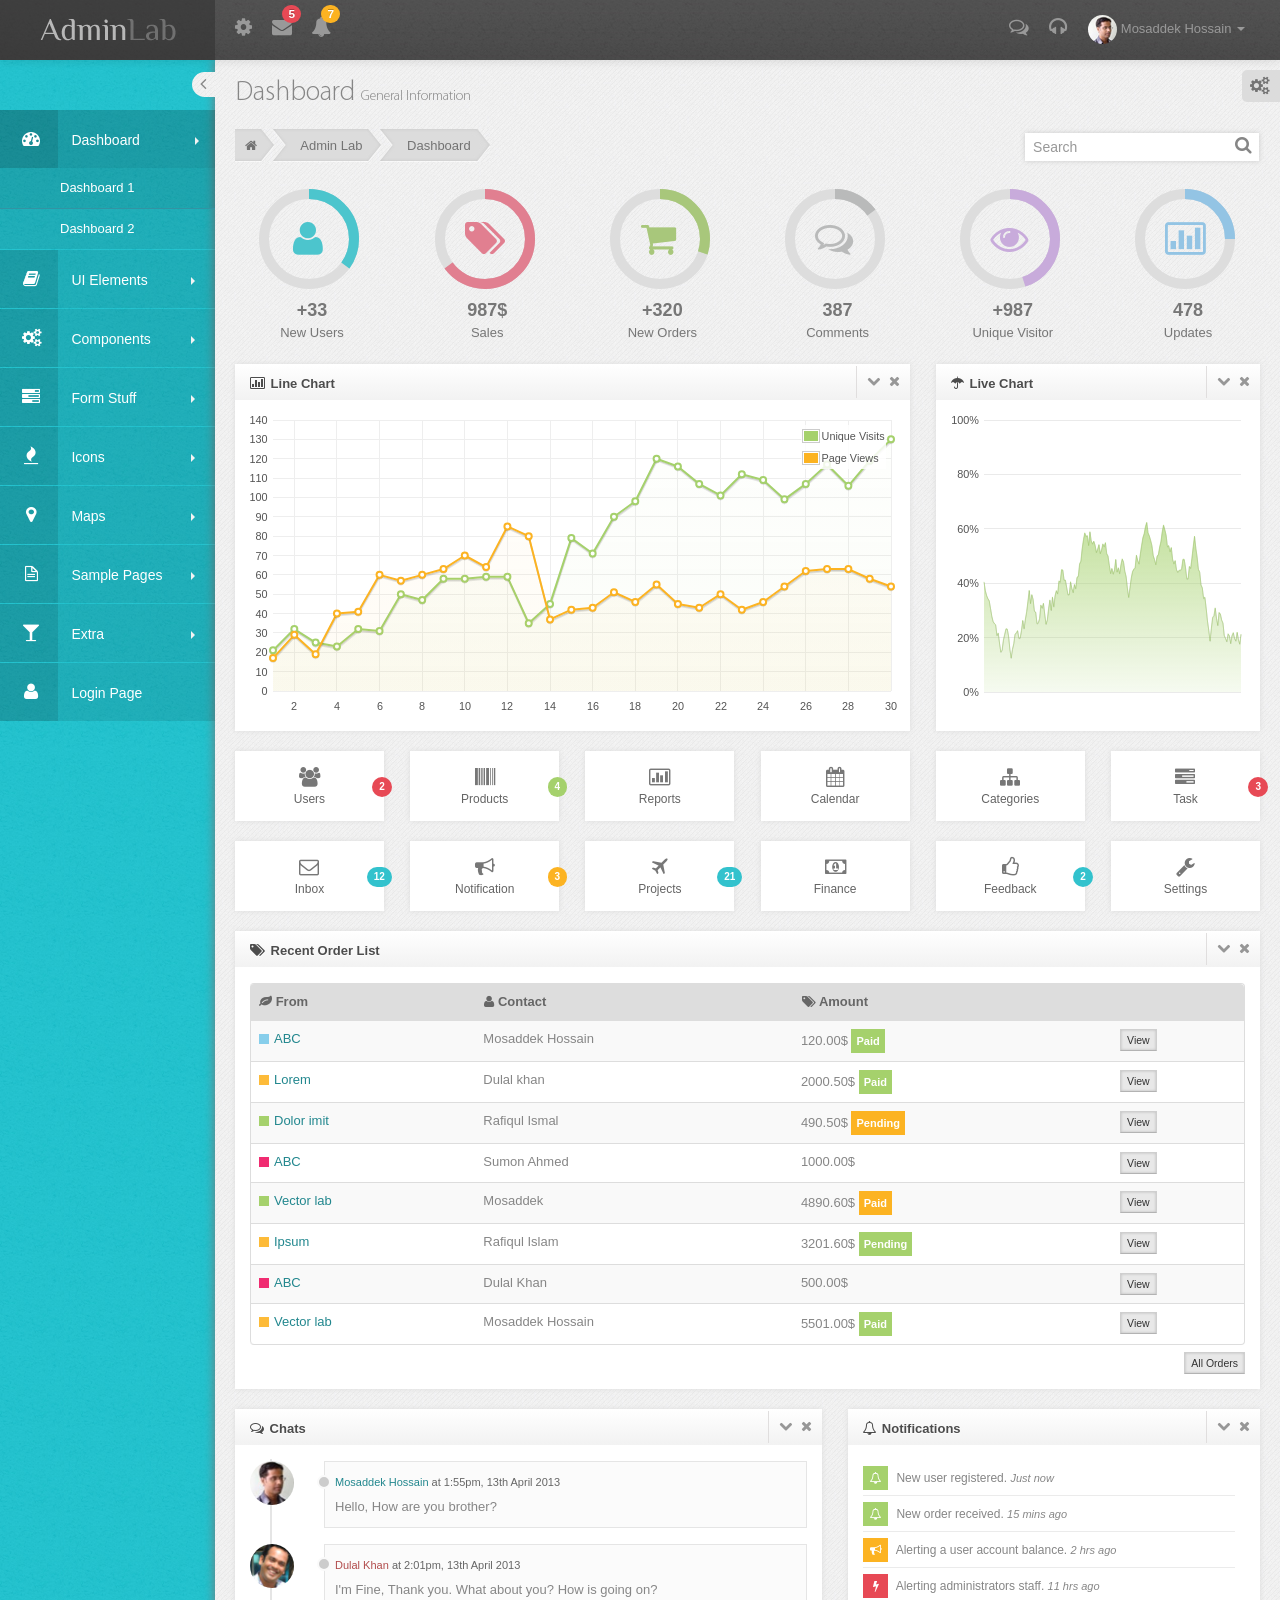
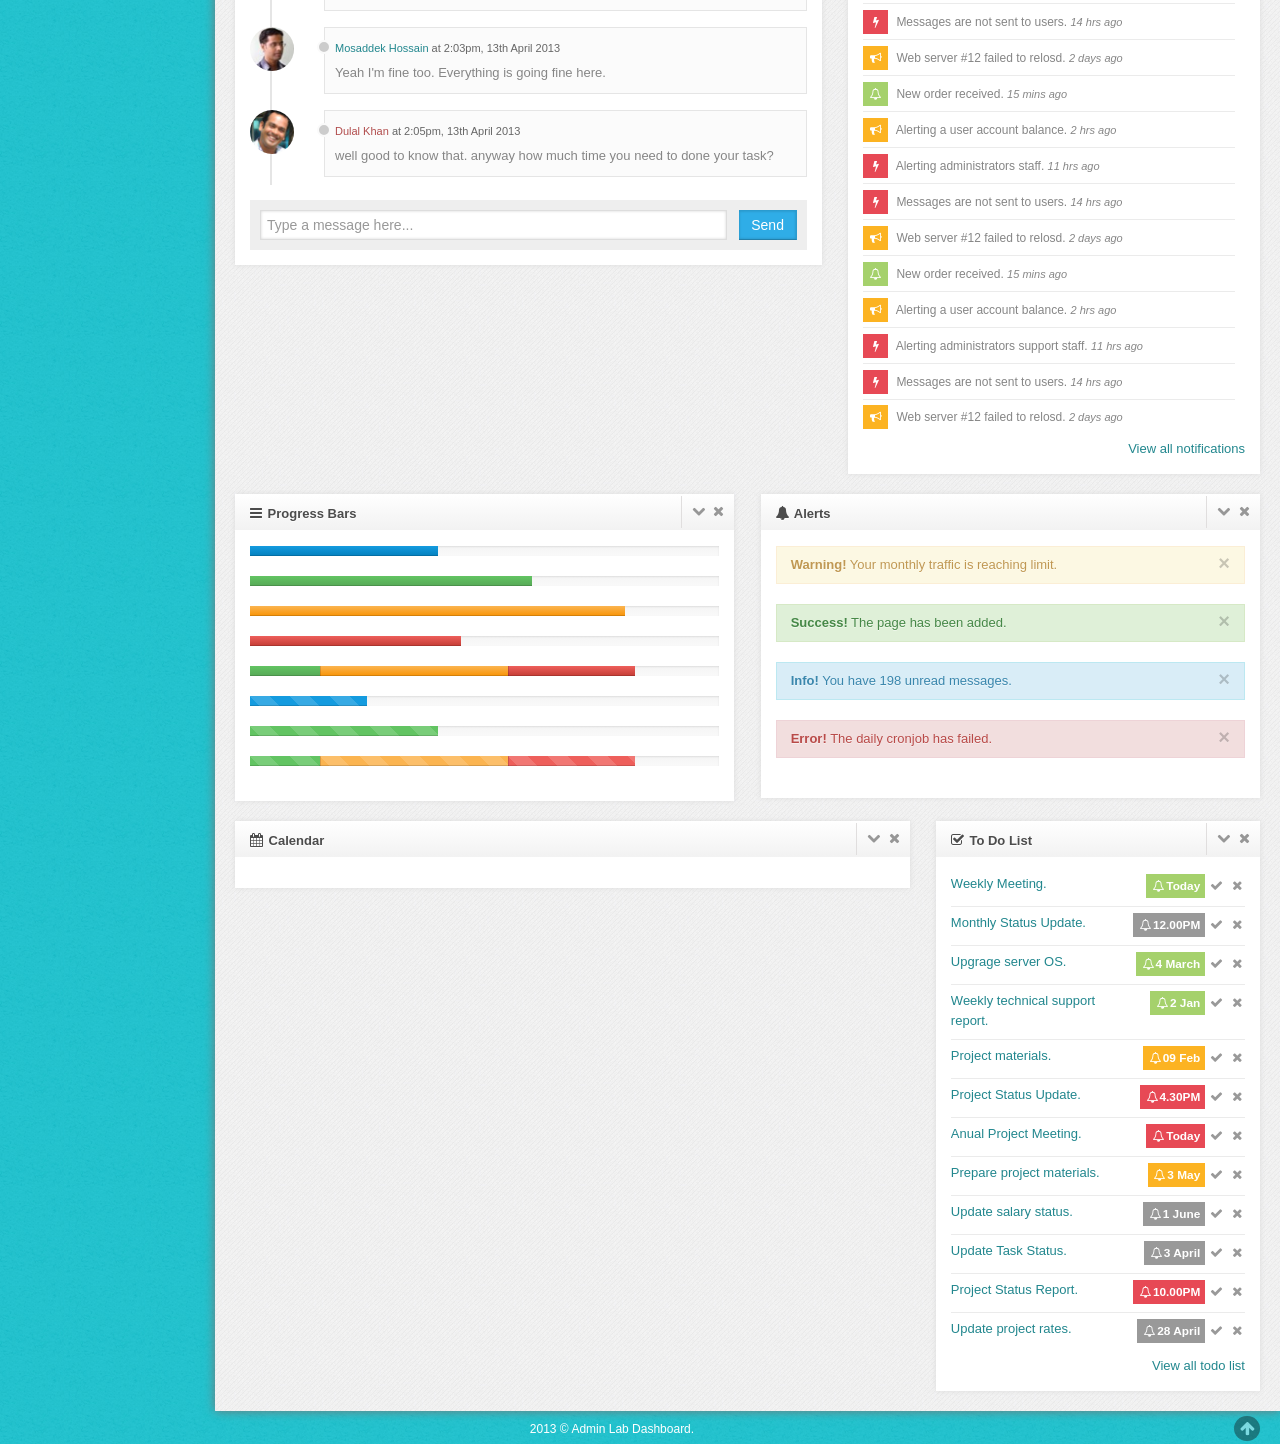
<file: admin/index.html>
<!DOCTYPE html>
<!--
Template Name: Admin Lab Dashboard build with Bootstrap v2.3.1
Template Version: 1.2
Author: Mosaddek Hossain
Website: http://thevectorlab.net/
-->

<!--[if IE 8]> <html lang="en" class="ie8"> <![endif]-->
<!--[if IE 9]> <html lang="en" class="ie9"> <![endif]-->
<!--[if !IE]><!--> <html lang="en"> <!--<![endif]-->
<!-- BEGIN HEAD -->
<head>
	<meta charset="utf-8" />
	<title> Admin Lab Dashboard</title>
	<meta content="width=device-width, initial-scale=1.0" name="viewport" />
	<meta content="" name="description" />
	<meta content="" name="author" />
	<link href="assets/bootstrap/css/bootstrap.min.css" rel="stylesheet" />
	<link href="assets/bootstrap/css/bootstrap-responsive.min.css" rel="stylesheet" />
	<link href="assets/font-awesome/css/font-awesome.css" rel="stylesheet" />
	<link href="css/style.css" rel="stylesheet" />
	<link href="css/style_responsive.css" rel="stylesheet" />
	<link href="css/style_default.css" rel="stylesheet" id="style_color" />

	<link href="assets/fancybox/source/jquery.fancybox.css" rel="stylesheet" />
	<link rel="stylesheet" type="text/css" href="assets/uniform/css/uniform.default.css" />
	<link href="assets/fullcalendar/fullcalendar/bootstrap-fullcalendar.css" rel="stylesheet" />
	<link href="assets/jqvmap/jqvmap/jqvmap.css" media="screen" rel="stylesheet" type="text/css" />
</head>
<!-- END HEAD -->
<!-- BEGIN BODY -->
<body class="fixed-top">
	<!-- BEGIN HEADER -->
	<div id="header" class="navbar navbar-inverse navbar-fixed-top">
		<!-- BEGIN TOP NAVIGATION BAR -->
		<div class="navbar-inner">
			<div class="container-fluid">
				<!-- BEGIN LOGO -->
				<a class="brand" href="index.html">
				    <img src="img/logo.png" alt="Admin Lab" />
				</a>
				<!-- END LOGO -->
				<!-- BEGIN RESPONSIVE MENU TOGGLER -->
				<a class="btn btn-navbar collapsed" id="main_menu_trigger" data-toggle="collapse" data-target=".nav-collapse">
				<span class="icon-bar"></span>
				<span class="icon-bar"></span>
				<span class="icon-bar"></span>
				<span class="arrow"></span>
				</a>
				<!-- END RESPONSIVE MENU TOGGLER -->
				<div id="top_menu" class="nav notify-row">
                    <!-- BEGIN NOTIFICATION -->
					<ul class="nav top-menu">
                        <!-- BEGIN SETTINGS -->
                        <li class="dropdown">
                            <a class="dropdown-toggle element" data-placement="bottom" data-toggle="tooltip" href="#" data-original-title="Settings">
                                <i class="icon-cog"></i>
                            </a>
                        </li>
                        <!-- END SETTINGS -->
                        <!-- BEGIN INBOX DROPDOWN -->
                        <li class="dropdown" id="header_inbox_bar">
                            <a href="#" class="dropdown-toggle" data-toggle="dropdown">
                                <i class="icon-envelope-alt"></i>
                                <span class="badge badge-important">5</span>
                            </a>
                            <ul class="dropdown-menu extended inbox">
                                <li>
                                    <p>You have 5 new messages</p>
                                </li>
                                <li>
                                    <a href="#">
                                        <span class="photo"><img src="./img/avatar-mini.png" alt="avatar" /></span>
									<span class="subject">
									<span class="from">Dulal Khan</span>
									<span class="time">Just now</span>
									</span>
									<span class="message">
									    Hello, this is an example messages please check
									</span>
                                    </a>
                                </li>
                                <li>
                                    <a href="#">
                                        <span class="photo"><img src="./img/avatar-mini.png" alt="avatar" /></span>
									<span class="subject">
									<span class="from">Rafiqul Islam</span>
									<span class="time">10 mins</span>
									</span>
									<span class="message">
									 Hi, Mosaddek Bhai how are you ?
									</span>
                                    </a>
                                </li>
                                <li>
                                    <a href="#">
                                        <span class="photo"><img src="./img/avatar-mini.png" alt="avatar" /></span>
									<span class="subject">
									<span class="from">Sumon Ahmed</span>
									<span class="time">3 hrs</span>
									</span>
									<span class="message">
									    This is awesome dashboard templates
									</span>
                                    </a>
                                </li>
                                <li>
                                    <a href="#">
                                        <span class="photo"><img src="./img/avatar-mini.png" alt="avatar" /></span>
									<span class="subject">
									<span class="from">Dulal Khan</span>
									<span class="time">Just now</span>
									</span>
									<span class="message">
									    Hello, this is an example messages please check
									</span>
                                    </a>
                                </li>
                                <li>
                                    <a href="#">See all messages</a>
                                </li>
                            </ul>
                        </li>
                        <!-- END INBOX DROPDOWN -->
						<!-- BEGIN NOTIFICATION DROPDOWN -->
						<li class="dropdown" id="header_notification_bar">
							<a href="#" class="dropdown-toggle" data-toggle="dropdown">

							<i class="icon-bell-alt"></i>
							<span class="badge badge-warning">7</span>
							</a>
							<ul class="dropdown-menu extended notification">
								<li>
									<p>You have 7 new notifications</p>
								</li>
								<li>
									<a href="#">
									<span class="label label-important"><i class="icon-bolt"></i></span>
									Server #3 overloaded.
									<span class="small italic">34 mins</span>
									</a>
								</li>
								<li>
									<a href="#">
									<span class="label label-warning"><i class="icon-bell"></i></span>
									Server #10 not respoding.
									<span class="small italic">1 Hours</span>
									</a>
								</li>
                                <li>
                                    <a href="#">
                                        <span class="label label-important"><i class="icon-bolt"></i></span>
                                        Database overloaded 24%.
                                        <span class="small italic">4 hrs</span>
                                    </a>
                                </li>
                                <li>
                                    <a href="#">
                                        <span class="label label-success"><i class="icon-plus"></i></span>
                                        New user registered.
                                        <span class="small italic">Just now</span>
                                    </a>
                                </li>
								<li>
									<a href="#">
									<span class="label label-info"><i class="icon-bullhorn"></i></span>
									Application error.
									<span class="small italic">10 mins</span>
									</a>
								</li>
								<li>
									<a href="#">See all notifications</a>
								</li>
							</ul>
						</li>
						<!-- END NOTIFICATION DROPDOWN -->

					</ul>
                </div>
                    <!-- END  NOTIFICATION -->
                <div class="top-nav ">
                    <ul class="nav pull-right top-menu" >
                        <!-- BEGIN SUPPORT -->
                        <li class="dropdown mtop5">

                            <a class="dropdown-toggle element" data-placement="bottom" data-toggle="tooltip" href="#" data-original-title="Chat">
                                <i class="icon-comments-alt"></i>
                            </a>
                        </li>
                        <li class="dropdown mtop5">
                            <a class="dropdown-toggle element" data-placement="bottom" data-toggle="tooltip" href="#" data-original-title="Help">
                                <i class="icon-headphones"></i>
                            </a>
                        </li>
                        <!-- END SUPPORT -->
						<!-- BEGIN USER LOGIN DROPDOWN -->
						<li class="dropdown">
							<a href="#" class="dropdown-toggle" data-toggle="dropdown">
                            <img src="img/avatar1_small.jpg" alt="">
                                <span class="username">Mosaddek Hossain</span>
							<b class="caret"></b>
							</a>
							<ul class="dropdown-menu">
								<li><a href="#"><i class="icon-user"></i> My Profile</a></li>
								<li><a href="#"><i class="icon-tasks"></i> My Tasks</a></li>
								<li><a href="#"><i class="icon-calendar"></i> Calendar</a></li>
								<li class="divider"></li>
								<li><a href="login.html"><i class="icon-key"></i> Log Out</a></li>
							</ul>
						</li>
						<!-- END USER LOGIN DROPDOWN -->
					</ul>
					<!-- END TOP NAVIGATION MENU -->
				</div>
			</div>
		</div>
		<!-- END TOP NAVIGATION BAR -->
	</div>
	<!-- END HEADER -->
	<!-- BEGIN CONTAINER -->
	<div id="container" class="row-fluid">
		<!-- BEGIN SIDEBAR -->
		<div id="sidebar" class="nav-collapse collapse">
			<!-- BEGIN SIDEBAR TOGGLER BUTTON -->
			<div class="sidebar-toggler hidden-phone"></div>
			<!-- BEGIN SIDEBAR TOGGLER BUTTON -->

			<!-- BEGIN RESPONSIVE QUICK SEARCH FORM -->
			<div class="navbar-inverse">
				<form class="navbar-search visible-phone">
					<input type="text" class="search-query" placeholder="Search" />
				</form>
			</div>
			<!-- END RESPONSIVE QUICK SEARCH FORM -->
			<!-- BEGIN SIDEBAR MENU -->
			<ul class="sidebar-menu">
				<li class="has-sub active">
					<a href="javascript:;" class="">
					    <span class="icon-box"> <i class="icon-dashboard"></i></span> Dashboard
                        <span class="arrow"></span>
                    </a>
                    <ul class="sub">
                        <li class="active"><a class="" href="index.html">Dashboard 1</a></li>
                        <li><a class="" href="index_2.html">Dashboard 2</a></li>

                    </ul>
				</li>
				<li class="has-sub">
					<a href="javascript:;" class="">
					    <span class="icon-box"> <i class="icon-book"></i></span> UI Elements
					    <span class="arrow"></span>
					</a>
					<ul class="sub">
						<li><a class="" href="ui_elements_general.html">General</a></li>
						<li><a class="" href="ui_elements_buttons.html">Buttons</a></li>

						<li><a class="" href="ui_elements_tabs_accordions.html">Tabs & Accordions</a></li>
						<li><a class="" href="ui_elements_typography.html">Typography</a></li>
						<li><a class="" href="tree_view.html">Tree View</a></li>
						<li><a class="" href="nestable.html">Nestable List</a></li>
					</ul>
				</li>
				<li class="has-sub">
					<a href="javascript:;" class="">
					<span class="icon-box"><i class="icon-cogs"></i></span> Components
					<span class="arrow"></span>
					</a>
					<ul class="sub">
                        <li><a class="" href="calendar.html">Calendar</a></li>
                        <li><a class="" href="data_table.html">Data Table</a></li>
                        <li><a class="" href="grids.html">Grids</a></li>
                        <li><a class="" href="charts.html">Visual Charts</a></li>
                        <li><a class="" href="messengers.html">Conversations</a></li>
                        <li><a class="" href="gallery.html"> Gallery</a></li>
                    </ul>
				</li>
                <li class="has-sub">
                    <a href="javascript:;" class="">
                        <span class="icon-box"><i class="icon-tasks"></i></span> Form Stuff
                        <span class="arrow"></span>
                    </a>
                    <ul class="sub">
                        <li><a class="" href="form_layout.html">Form Layouts</a></li>
                        <li><a class="" href="form_component.html">Form Components</a></li>
                        <li><a class="" href="form_wizard.html">Form Wizard</a></li>
                        <li><a class="" href="form_validation.html">Form Validation</a></li>
                        <li><a class="" href="dropzone.html">Dropzone File Upload </a></li>
                    </ul>
                </li>
				<li class="has-sub">
	               <a href="javascript:;" class="">
	               <span class="icon-box"><i class="icon-fire"></i></span> Icons
	               <span class="arrow"></span>
	               </a>
	               <ul class="sub">
	                  <li><a class="" href="font_awesome.html">Font Awesome</a></li>
                      <li><a class="" href="glyphicons.html">Glyphicons</a></li>
	               </ul>
	            </li>
				<li class="has-sub">
					<a href="javascript:;" class="">
					<span class="icon-box"><i class="icon-map-marker"></i></span> Maps
					<span class="arrow"></span>
					</a>
					<ul class="sub">
						<li><a class="" href="maps_google.html"> Google Maps</a></li>
						<li><a class="" href="maps_vector.html"> Vector Maps</a></li>
					</ul>
				</li>
				<li class="has-sub">
					<a href="javascript:;" class="">
					<span class="icon-box"><i class="icon-file-alt"></i></span> Sample Pages
					<span class="arrow"></span>
					</a>
                    <ul class="sub">
                        <li><a class="" href="blank.html">Blank Page</a></li>
                        <li><a class="" href="sidebar_closed.html">Sidebar Closed Page</a></li>
                        <li><a class="" href="coming_soon.html">Coming Soon</a></li>
                        <li><a class="" href="blog.html">Blog</a></li>
                        <li><a class="" href="about_us.html">About Us</a></li>
                        <li><a class="" href="contact_us.html">Contact Us</a></li>
                    </ul>
				</li>
                <li class="has-sub">
                    <a href="javascript:;" class="">
                        <span class="icon-box"><i class="icon-glass"></i></span> Extra
                        <span class="arrow"></span>
                    </a>
                    <ul class="sub">
                        <li><a class="" href="lock.html">Lock Screen</a></li>
                        <li><a class="" href="profile.html">Profile</a></li>
                        <li><a class="" href="invoice.html">Invoice</a></li>
                        <li><a class="" href="pricing_tables.html">Pricing Tables</a></li>
                        <li><a class="" href="faq.html">FAQ</a></li>
                        <li><a class="" href="404.html">404 Error</a></li>
                        <li><a class="" href="500.html">500 Error</a></li>
                    </ul>
                </li>
				<li><a class="" href="login.html"><span class="icon-box"><i class="icon-user"></i></span> Login Page</a></li>
			</ul>
			<!-- END SIDEBAR MENU -->
		</div>
		<!-- END SIDEBAR -->
		<!-- BEGIN PAGE -->
		<div id="main-content">
			<!-- BEGIN PAGE CONTAINER-->
			<div class="container-fluid">
				<!-- BEGIN PAGE HEADER-->
				<div class="row-fluid">
					<div class="span12">
						<!-- BEGIN THEME CUSTOMIZER-->
						<div id="theme-change" class="hidden-phone">
							<i class="icon-cogs"></i>
							<span class="settings">
                                <span class="text">Theme:</span>
                                <span class="colors">
                                    <span class="color-default" data-style="default"></span>
                                    <span class="color-gray" data-style="gray"></span>
                                    <span class="color-purple" data-style="purple"></span>
                                    <span class="color-navy-blue" data-style="navy-blue"></span>
                                </span>
							</span>
						</div>
						<!-- END THEME CUSTOMIZER-->
						<!-- BEGIN PAGE TITLE & BREADCRUMB-->
						<h3 class="page-title">
							Dashboard
							<small> General Information </small>
						</h3>
						<ul class="breadcrumb">
							<li>
                                <a href="#"><i class="icon-home"></i></a><span class="divider">&nbsp;</span>
							</li>
                            <li>
                                <a href="#">Admin Lab</a> <span class="divider">&nbsp;</span>
                            </li>
							<li><a href="#">Dashboard</a><span class="divider-last">&nbsp;</span></li>
                            <li class="pull-right search-wrap">
                                <form class="hidden-phone">
                                    <div class="search-input-area">
                                        <input id=" " class="search-query" type="text" placeholder="Search">
                                        <i class="icon-search"></i>
                                    </div>
                                </form>
                            </li>
						</ul>
						<!-- END PAGE TITLE & BREADCRUMB-->
					</div>
				</div>
				<!-- END PAGE HEADER-->
				<!-- BEGIN PAGE CONTENT-->
				<div id="page" class="dashboard">
                    <!-- BEGIN OVERVIEW STATISTIC BLOCKS-->
                    <div class="row-fluid circle-state-overview">
                        <div class="span2 responsive" data-tablet="span3" data-desktop="span2">
                            <div class="circle-stat block">
                                <div class="visual">
                                    <div class="circle-state-icon">
                                        <i class="icon-user turquoise-color"></i>
                                    </div>
                                    <input class="knob" data-width="100" data-height="100" data-displayPrevious=true  data-thickness=".2" value="35" data-fgColor="#4CC5CD" data-bgColor="#ddd">
                                </div>
                                <div class="details">
                                    <div class="number">+33</div>
                                    <div class="title">New Users</div>
                                </div>

                            </div>
                        </div>
                        <div class="span2 responsive" data-tablet="span3" data-desktop="span2">
                            <div class="circle-stat block">
                                <div class="visual">
                                    <div class="circle-state-icon">
                                        <i class="icon-tags red-color"></i>
                                    </div>
                                    <input class="knob" data-width="100" data-height="100" data-displayPrevious=true  data-thickness=".2" value="65" data-fgColor="#e17f90" data-bgColor="#ddd"/>
                                </div>
                                <div class="details">
                                    <div class="number">987$</div>
                                    <div class="title">Sales</div>
                                </div>

                            </div>
                        </div>


                        <div class="span2 responsive" data-tablet="span3" data-desktop="span2">
                            <div class="circle-stat block">
                                <div class="visual">
                                    <div class="circle-state-icon">
                                        <i class="icon-shopping-cart green-color"></i>
                                    </div>
                                    <input class="knob" data-width="100" data-height="100" data-displayPrevious=true  data-thickness=".2" value="30" data-fgColor="#a8c77b" data-bgColor="#ddd"/>
                                </div>
                                <div class="details">
                                    <div class="number">+320</div>
                                    <div class="title">New Orders</div>
                                </div>

                            </div>
                        </div>

                        <div class="span2 responsive" data-tablet="span3" data-desktop="span2">
                            <div class="circle-stat block">
                                <div class="visual">
                                    <div class="circle-state-icon">
                                        <i class="icon-comments-alt gray-color"></i>
                                    </div>
                                    <input class="knob"  data-width="100" data-height="100" data-displayPrevious=true  data-thickness=".2" value="15"  data-fgColor="#b9baba" data-bgColor="#ddd"/>
                                </div>
                                <div class="details">
                                    <div class="number">387</div>
                                    <div class="title">Comments</div>
                                </div>

                            </div>
                        </div>

                        <div class="span2 responsive" data-tablet="span3" data-desktop="span2">
                            <div class="circle-stat block">
                                <div class="visual">
                                    <div class="circle-state-icon">
                                        <i class="icon-eye-open purple-color"></i>
                                    </div>
                                    <input class="knob" data-width="100" data-height="100" data-displayPrevious=true  data-thickness=".2" value="45" data-fgColor="#c8abdb" data-bgColor="#ddd"/>
                                </div>
                                <div class="details">
                                    <div class="number">+987</div>
                                    <div class="title">Unique Visitor</div>
                                </div>

                            </div>
                        </div>


                        <div class="span2 responsive" data-tablet="span3" data-desktop="span2">
                            <div class="circle-stat block">
                                <div class="visual">
                                    <div class="circle-state-icon">
                                        <i class="icon-bar-chart blue-color"></i>
                                    </div>
                                    <input class="knob" data-width="100" data-height="100" data-displayPrevious=true  data-thickness=".2" value="25" data-fgColor="#93c4e4" data-bgColor="#ddd"/>
                                </div>
                                <div class="details">
                                    <div class="number">478</div>
                                    <div class="title">Updates</div>
                                </div>

                            </div>
                        </div>
                    </div>
                    <!-- END OVERVIEW STATISTIC BLOCKS-->

					<div class="row-fluid">
						<div class="span8">
							<!-- BEGIN SITE VISITS PORTLET-->
							<div class="widget">
								<div class="widget-title">
									<h4><i class="icon-bar-chart"></i> Line Chart</h4>
									<span class="tools">
									<a href="javascript:;" class="icon-chevron-down"></a>
									<a href="javascript:;" class="icon-remove"></a>
									</span>
								</div>
								<div class="widget-body">
									<div id="site_statistics_loading">
										<img src="img/loading.gif" alt="loading" />
									</div>
									<div id="site_statistics_content" class="hide">
										<div id="site_statistics" class="chart"></div>
									</div>
								</div>
							</div>
							<!-- END SITE VISITS PORTLET-->
						</div>
                        <div class="span4">
                            <!-- BEGIN SERVER LOAD PORTLET-->
                            <div class="widget">
                                <div class="widget-title">
                                    <h4><i class="icon-umbrella"></i> Live Chart</h4>
									<span class="tools">
									<a href="javascript:;" class="icon-chevron-down"></a>
									<a href="javascript:;" class="icon-remove"></a>
									</span>
                                </div>
                                <div class="widget-body">
                                    <div id="load_statistics_loading">
                                        <img src="img/loading.gif" alt="loading" />
                                    </div>
                                    <div id="load_statistics_content" class="hide" style="margin: 0px 0 20px 0">
                                        <div id="load_statistics" class="chart" style="height: 280px"></div>
                                    </div>
                                </div>
                            </div>
                            <!-- END SERVER LOAD PORTLET-->
                        </div>

					</div>
					<!-- BEGIN SQUARE STATISTIC BLOCKS-->
                    <div class="square-state">
                        <div class="row-fluid">
                            <a class="icon-btn span2" href="#">
                                <i class="icon-group"></i>
                                <div>Users</div>
                                <span class="badge badge-important">2</span>
                            </a>
                            <a class="icon-btn span2" href="#">
                                <i class="icon-barcode"></i>
                                <div>Products</div>
                                <span class="badge badge-success">4</span>
                            </a>
                            <a class="icon-btn span2" href="#">
                                <i class="icon-bar-chart"></i>
                                <div>Reports</div>
                            </a>
                            <a class="icon-btn span2" href="#">
                                <i class="icon-calendar"></i>
                                <div>Calendar</div>
                            </a>
                            <a class="icon-btn span2" href="#">
                                <i class="icon-sitemap"></i>
                                <div>Categories</div>
                            </a>
                            <a class="icon-btn span2" href="#">
                                <i class="icon-tasks"></i>
                                <div>Task</div>
                                <span class="badge badge-important">3</span>
                            </a>
                        </div>
                        <div class="row-fluid">
                            <a class="icon-btn span2" href="#">
                                <i class="icon-envelope"></i>
                                <div>Inbox</div>
                                <span class="badge badge-info">12</span>
                            </a>
                            <a class="icon-btn span2" href="#">
                                <i class="icon-bullhorn"></i>
                                <div>Notification</div>
                                <span class="badge badge-warning">3</span>
                            </a>
                            <a class="icon-btn span2" href="#">
                                <i class="icon-plane"></i>
                                <div>Projects</div>
                                <span class="badge badge-info">21</span>
                            </a>
                            <a class="icon-btn span2" href="#">
                                <i class="icon-money"></i>
                                <div>Finance</div>
                            </a>
                            <a class="icon-btn span2" href="#">
                                <i class="icon-thumbs-up"></i>
                                <div>Feedback</div>
                                <span class="badge badge-info">2</span>
                            </a>
                            <a class="icon-btn span2" href="#">
                                <i class="icon-wrench"></i>
                                <div>Settings</div>
                            </a>
                        </div>
                    </div>
                    <!-- END SQUARE STATISTIC BLOCKS-->
					<div class="row-fluid">
                        <div class="span12">
                            <!-- BEGIN RECENT ORDERS PORTLET-->
                            <div class="widget">
                                <div class="widget-title">
                                    <h4><i class="icon-tags"></i> Recent Order List</h4>
                                        <span class="tools">
                                        <a href="javascript:;" class="icon-chevron-down"></a>
                                        <a href="javascript:;" class="icon-remove"></a>
                                        </span>
                                </div>
                                <div class="widget-body">
                                    <table class="table table-striped table-bordered table-advance table-hover">
                                        <thead>
                                        <tr>
                                            <th><i class="icon-leaf"></i> <span class="hidden-phone">From</span></th>
                                            <th><i class="icon-user"></i> <span class="hidden-phone ">Contact</span></th>
                                            <th><i class="icon-tags"> </i><span class="hidden-phone">Amount</span></th>
                                            <th></th>
                                        </tr>
                                        </thead>
                                        <tbody>
                                        <tr>
                                            <td class="highlight">
                                                <div class="info"></div>
                                                <a href="#">ABC</a>
                                            </td>
                                            <td>Mosaddek Hossain</td>
                                            <td>120.00$
                                                <span class="label label-success label-mini">Paid</span>
                                                <a href="#" class="btn btn-mini visible-phone hidden-tablet">View</a>
                                            </td>
                                            <td><a href="#" class="btn btn-mini hidden-phone hidden-tablet">View</a></td>
                                        </tr>
                                        <tr>
                                            <td class="highlight">
                                                <div class="warning"></div>
                                                <a href="#">Lorem</a>
                                            </td>
                                            <td>Dulal khan</td>
                                            <td>2000.50$
                                                <span class="label label-success label-mini">Paid</span>
                                                <a href="#" class="btn btn-mini visible-phone hidden-tablet">View</a> </td>
                                            <td><a href="#" class="btn btn-mini hidden-phone hidden-tablet">View</a></td>
                                        </tr>
                                        <tr>
                                            <td class="highlight">
                                                <div class="success"></div>
                                                <a href="#">Dolor imit</a>
                                            </td>
                                            <td>Rafiqul Ismal</td>
                                            <td>490.50$
                                                <span class="label label-warning label-mini">Pending</span>
                                                <a href="#" class="btn btn-mini visible-phone hidden-tablet">View</a> </td>
                                            <td><a href="#" class="btn btn-mini hidden-phone hidden-tablet">View</a></td>
                                        </tr>
                                        <tr>
                                            <td class="highlight">
                                                <div class="important"></div>
                                                <a href="#">ABC</a>
                                            </td>
                                            <td>Sumon Ahmed</td>
                                            <td>1000.00$ <a href="#" class="btn btn-mini visible-phone hidden-tablet">View</a> </td>
                                            <td><a href="#" class="btn btn-mini hidden-phone hidden-tablet">View</a></td>
                                        </tr>
                                        <tr>
                                            <td class="highlight">
                                                <div class="success"></div>
                                                <a href="#">Vector lab</a>
                                            </td>
                                            <td>Mosaddek</td>
                                            <td>4890.60$
                                                <span class="label label-warning label-mini">Paid</span>
                                                <a href="#" class="btn btn-mini visible-phone hidden-tablet">View</a> </td>
                                            <td><a href="#" class="btn btn-mini hidden-phone hidden-tablet">View</a></td>
                                        </tr>
                                        <tr>
                                            <td class="highlight">
                                                <div class="warning"></div>
                                                <a href="#">Ipsum</a>
                                            </td>
                                            <td>Rafiqul Islam</td>
                                            <td>3201.60$
                                                <span class="label label-success label-mini">Pending</span>
                                                <a href="#" class="btn btn-mini visible-phone hidden-tablet">View</a> </td>
                                            <td><a href="#" class="btn btn-mini hidden-phone hidden-tablet">View</a></td>
                                        </tr>
                                        <tr>
                                            <td class="highlight">
                                                <div class="important"></div>
                                                <a href="#">ABC</a>
                                            </td>
                                            <td>Dulal Khan</td>
                                            <td>500.00$ <a href="#" class="btn btn-mini visible-phone hidden-tablet">View</a> </td>
                                            <td><a href="#" class="btn btn-mini hidden-phone hidden-tablet">View</a></td>
                                        </tr>
                                        <tr>
                                            <td class="highlight">
                                                <div class="warning"></div>
                                                <a href="#">Vector lab</a>
                                            </td>
                                            <td>Mosaddek Hossain</td>
                                            <td>5501.00$
                                                <span class="label label-success label-mini">Paid</span>
                                                <a href="#" class="btn btn-mini visible-phone hidden-tablet">View</a> </td>
                                            <td><a href="#" class="btn btn-mini hidden-phone hidden-tablet">View</a></td>
                                        </tr>
                                        </tbody>
                                    </table>
                                    <div class="space7"></div>
                                    <div class="clearfix">
                                        <a href="#" class="btn btn-mini pull-right">All Orders</a>
                                    </div>
                                </div>
                            </div>
                            <!-- END RECENT ORDERS PORTLET-->
                        </div>

					</div>
					<div class="row-fluid">

						<div class="span7">
							<!-- BEGIN CHAT PORTLET-->
							<div class="widget" id="chats">
								<div class="widget-title">
									<h4><i class="icon-comments-alt"></i> Chats</h4>
									<span class="tools">
									<a href="javascript:;" class="icon-chevron-down"></a>
									<a href="javascript:;" class="icon-remove"></a>
									</span>
								</div>
								<div class="widget-body">
                                    <div class="timeline-messages">
                                            <!-- Comment -->
                                            <div class="msg-time-chat">
                                                <a class="message-img" href="#"><img alt="" src="img/avatar1.jpg" class="avatar"></a>
                                                <div class="message-body msg-in">
                                                    <div class="text">
                                                        <p class="attribution"><a href="#">Mosaddek Hossain</a> at 1:55pm, 13th April 2013</p>
                                                        <p>Hello, How are you brother?</p>
                                                    </div>
                                                </div>
                                            </div>
                                            <!-- /comment -->

                                            <!-- Comment -->
                                            <div class="msg-time-chat">
                                                <a class="message-img" href="#"><img alt="" src="img/avatar2.jpg" class="avatar"></a>
                                                <div class="message-body msg-out">
                                                    <div class="text">
                                                        <p class="attribution"> <a href="#">Dulal Khan</a> at 2:01pm, 13th April 2013</p>
                                                        <p>I'm Fine, Thank you. What about you? How is going on?</p>
                                                    </div>
                                                </div>
                                            </div>
                                            <!-- /comment -->

                                            <!-- Comment -->
                                            <div class="msg-time-chat">
                                                <a class="message-img" href="#"><img alt="" src="img/avatar1.jpg" class="avatar"></a>
                                                <div class="message-body msg-in">
                                                    <div class="text">
                                                        <p class="attribution"><a href="#">Mosaddek Hossain</a> at 2:03pm, 13th April 2013</p>
                                                        <p>Yeah I'm fine too. Everything is going fine here.</p>
                                                    </div>
                                                </div>
                                            </div>
                                            <!-- /comment -->

                                            <!-- Comment -->
                                            <div class="msg-time-chat">
                                                <a class="message-img" href="#"><img alt="" src="img/avatar2.jpg" class="avatar"></a>
                                                <div class="message-body msg-out">
                                                    <div class="text">
                                                        <p class="attribution"><a href="#">Dulal Khan</a> at 2:05pm, 13th April 2013</p>
                                                        <p>well good to know that. anyway how much time you need to done your task?</p>
                                                    </div>
                                                </div>
                                            </div>
                                            <!-- /comment -->
                                        </div>
									<div class="chat-form">
										<div class="input-cont">
											<input type="text" placeholder="Type a message here..." />
										</div>
										<div class="btn-cont">
											<a href="javascript:;" class="btn btn-primary">Send</a>
										</div>
									</div>
								</div>
							</div>
							<!-- END CHAT PORTLET-->
						</div>
                        <div class="span5">
                            <!-- BEGIN NOTIFICATIONS PORTLET-->
                            <div class="widget">
                                <div class="widget-title">
                                    <h4><i class="icon-bell"></i> Notifications</h4>
									<span class="tools">
									<a href="javascript:;" class="icon-chevron-down"></a>
									<a href="javascript:;" class="icon-remove"></a>
									</span>
                                </div>
                                <div class="widget-body">
                                    <ul class="item-list scroller padding" data-height="365" data-always-visible="1">
                                        <li>
                                            <span class="label label-success"><i class="icon-bell"></i></span>
                                            <span>New user registered.</span>
                                            <span class="small italic">Just now</span>
                                        </li>
                                        <li>
                                            <span class="label label-success"><i class="icon-bell"></i></span>
                                            <span>New order received.</span>
                                            <span class="small italic">15 mins ago</span>
                                        </li>
                                        <li>
                                            <span class="label label-warning"><i class="icon-bullhorn"></i></span>
                                            <span>Alerting a user account balance.</span>
                                            <span class="small italic">2 hrs ago</span>
                                        </li>
                                        <li>
                                            <span class="label label-important"><i class="icon-bolt"></i></span>
                                            <span>Alerting administrators staff.</span>
                                            <span class="small italic">11 hrs ago</span>
                                        </li>
                                        <li>
                                            <span class="label label-important"><i class="icon-bolt"></i></span>
                                            <span>Messages are not sent to users.</span>
                                            <span class="small italic">14 hrs ago</span>
                                        </li>
                                        <li>
                                            <span class="label label-warning"><i class="icon-bullhorn"></i></span>
                                            <span>Web server #12 failed to relosd.</span>
                                            <span class="small italic">2 days ago</span>
                                        </li>
                                        <li>
                                            <span class="label label-success"><i class="icon-bell"></i></span>
                                            <span>New order received.</span>
                                            <span class="small italic">15 mins ago</span>
                                        </li>
                                        <li>
                                            <span class="label label-warning"><i class="icon-bullhorn"></i></span>
                                            <span>Alerting a user account balance.</span>
                                            <span class="small italic">2 hrs ago</span>
                                        </li>
                                        <li>
                                            <span class="label label-important"><i class="icon-bolt"></i></span>
                                            <span>Alerting administrators staff.</span>
                                            <span class="small italic">11 hrs ago</span>
                                        </li>
                                        <li>
                                            <span class="label label-important"><i class="icon-bolt"></i></span>
                                            <span>Messages are not sent to users.</span>
                                            <span class="small italic">14 hrs ago</span>
                                        </li>
                                        <li>
                                            <span class="label label-warning"><i class="icon-bullhorn"></i></span>
                                            <span>Web server #12 failed to relosd.</span>
                                            <span class="small italic">2 days ago</span>
                                        </li>
                                        <li>
                                            <span class="label label-success"><i class="icon-bell"></i></span>
                                            <span>New order received.</span>
                                            <span class="small italic">15 mins ago</span>
                                        </li>
                                        <li>
                                            <span class="label label-warning"><i class="icon-bullhorn"></i></span>
                                            <span>Alerting a user account balance.</span>
                                            <span class="small italic">2 hrs ago</span>
                                        </li>
                                        <li>
                                            <span class="label label-important"><i class="icon-bolt"></i></span>
                                            <span>Alerting administrators support staff.</span>
                                            <span class="small italic">11 hrs ago</span>
                                        </li>
                                        <li>
                                            <span class="label label-important"><i class="icon-bolt"></i></span>
                                            <span>Messages are not sent to users.</span>
                                            <span class="small italic">14 hrs ago</span>
                                        </li>
                                        <li>
                                            <span class="label label-warning"><i class="icon-bullhorn"></i></span>
                                            <span>Web server #12 failed to relosd.</span>
                                            <span class="small italic">2 days ago</span>
                                        </li>
                                    </ul>
                                    <div class="space5"></div>
                                    <a href="#" class="pull-right">View all notifications</a>
                                    <div class="clearfix no-top-space no-bottom-space"></div>
                                </div>
                            </div>
                            <!-- END NOTIFICATIONS PORTLET-->
                        </div>


                    </div>
                    <div class="row-fluid">
                        <div class="span6">
                            <!-- BEGIN PROGRESS BARS PORTLET-->
                            <div class="widget">
                                <div class="widget-title">
                                    <h4><i class="icon-reorder"></i> Progress Bars</h4>
                                        <span class="tools">
                                        <a href="javascript:;" class="icon-chevron-down"></a>
                                        <a href="javascript:;" class="icon-remove"></a>
                                        </span>
                                </div>
                                <div class="widget-body">
                                    <div class="progress">
                                        <div style="width: 40%;" class="bar"></div>
                                    </div>
                                    <div class="progress progress-success">
                                        <div style="width: 60%;" class="bar"></div>
                                    </div>
                                    <div class="progress progress-warning">
                                        <div style="width: 80%;" class="bar"></div>
                                    </div>
                                    <div class="progress progress-danger">
                                        <div style="width: 45%;" class="bar"></div>
                                    </div>
                                    <div class="progress">
                                        <div style="width: 15%;" class="bar bar-success"></div>
                                        <div style="width: 40%;" class="bar bar-warning"></div>
                                        <div style="width: 27%;" class="bar bar-danger"></div>
                                    </div>
                                    <div class="progress progress-striped">
                                        <div style="width: 25%;" class="bar"></div>
                                    </div>
                                    <div class="progress progress-striped progress-success active">
                                        <div style="width: 40%;" class="bar"></div>
                                    </div>
                                    <div class="progress progress-striped">
                                        <div style="width: 15%;" class="bar bar-success"></div>
                                        <div style="width: 40%;" class="bar bar-warning"></div>
                                        <div style="width: 27%;" class="bar bar-danger"></div>
                                    </div>
                                </div>
                            </div>
                            <!-- END PROGRESS BARS PORTLET-->
                        </div>
                        <div class="span6">
                            <!-- BEGIN ALERTS PORTLET-->
                            <div class="widget">
                                <div class="widget-title">
                                    <h4><i class="icon-bell-alt"></i> Alerts</h4>
									<span class="tools">
									<a href="javascript:;" class="icon-chevron-down"></a>
									<a href="javascript:;" class="icon-remove"></a>
									</span>
                                </div>
                                <div class="widget-body">
                                    <div class="alert">
                                        <button class="close" data-dismiss="alert">×</button>
                                        <strong>Warning!</strong> Your monthly traffic is reaching limit.
                                    </div>
                                    <div class="alert alert-success">
                                        <button class="close" data-dismiss="alert">×</button>
                                        <strong>Success!</strong> The page has been added.
                                    </div>
                                    <div class="alert alert-info">
                                        <button class="close" data-dismiss="alert">×</button>
                                        <strong>Info!</strong> You have 198 unread messages.
                                    </div>
                                    <div class="alert alert-error">
                                        <button class="close" data-dismiss="alert">×</button>
                                        <strong>Error!</strong> The daily cronjob has failed.
                                    </div>
                                    <span class="space5"></span>
                                </div>
                            </div>
                            <!-- END ALERTS PORTLET-->
                        </div>
                    </div>
					<div class="row-fluid">
						<div class="span8 responsive" data-tablet="span8 fix-margin" data-desktop="span8">
							<!-- BEGIN CALENDAR PORTLET-->
							<div class="widget">
								<div class="widget-title">
									<h4><i class="icon-calendar"></i> Calendar</h4>
									<span class="tools">
									<a href="javascript:;" class="icon-chevron-down"></a>
									<a href="javascript:;" class="icon-remove"></a>
									</span>
								</div>
								<div class="widget-body">
									<div id="calendar" class="has-toolbar"></div>
								</div>
							</div>
							<!-- END CALENDAR PORTLET-->
						</div>
                        <div class="span4 responsive" data-tablet="span4 fix-margin" data-desktop="span4">
                            <!-- BEGIN TODO_LIST PORTLET-->
                            <div class="widget">
                                <div class="widget-title">
                                    <h4><i class="icon-check"></i> To Do List</h4>
                                        <span class="tools">
                                        <a href="javascript:;" class="icon-chevron-down"></a>
                                        <a href="javascript:;" class="icon-remove"></a>
                                        </span>
                                </div>
                                <div class="widget-body">
                                    <ul class="todo-list">
                                        <li>
                                            <div class="col1">
                                                <div class="cont">
                                                    <a href=""> Weekly Meeting.</a>
                                                </div>
                                            </div>
                                            <div class="col2">
                                                <span class="label label-success"><i class="icon-bell"></i>Today</span>
                                                    <span class="actions">
                                                        <a href="#" class="icon"><i class="icon-ok"></i></a>
                                                        <a href="#" class="icon"><i class="icon-remove"></i></a>
                                                    </span>
                                            </div>
                                        </li>
                                        <li>
                                            <div class="col1">
                                                <div class="cont">
                                                    <a href="">Monthly Status Update.</a>
                                                </div>
                                            </div>
                                            <div class="col2">
                                                <span class="label label-default"><i class="icon-bell"></i>12.00PM</span>
                                                    <span class="actions">
                                                        <a href="#" class="icon"><i class="icon-ok"></i></a>
                                                        <a href="#" class="icon"><i class="icon-remove"></i></a>
                                                    </span>
                                            </div>
                                        </li>
                                        <li>
                                            <div class="col1">
                                                <div class="cont">
                                                    <a href="">Upgrage server OS.</a>
                                                </div>
                                            </div>
                                            <div class="col2">
                                                <span class="label label-success"><i class="icon-bell"></i>4 March</span>
                                                <span class="actions">
                                                    <a href="#" class="icon"><i class="icon-ok"></i></a>
                                                    <a href="#" class="icon"><i class="icon-remove"></i></a>
                                                </span>
                                            </div>
                                        </li>
                                        <li>
                                            <div class="col1">
                                                <div class="cont">
                                                    <a href="">Weekly technical support report.</a>
                                                </div>
                                            </div>
                                            <div class="col2">
                                                <span class="label label-success"><i class="icon-bell"></i>2 Jan</span>
                                                    <span class="actions">
                                                        <a href="#" class="icon"><i class="icon-ok"></i></a>
                                                        <a href="#" class="icon"><i class="icon-remove"></i></a>
                                                    </span>
                                            </div>
                                        </li>
                                        <li>
                                            <div class="col1">
                                                <div class="cont">
                                                    <a href=""> Project materials.</a>
                                                </div>
                                            </div>
                                            <div class="col2">
                                                <span class="label label-warning"><i class="icon-bell"></i>09 Feb</span>
                                                <span class="actions">
                                                    <a href="#" class="icon"><i class="icon-ok"></i></a>
                                                    <a href="#" class="icon"><i class="icon-remove"></i></a>
                                                </span>
                                            </div>
                                        </li>
                                        <li>
                                            <div class="col1">
                                                <div class="cont">
                                                    <a href="">Project Status Update.</a>
                                                </div>
                                            </div>
                                            <div class="col2">
                                                <span class="label label-important"><i class="icon-bell"></i>4.30PM</span>
                                                    <span class="actions">
                                                        <a href="#" class="icon"><i class="icon-ok"></i></a>
                                                        <a href="#" class="icon"><i class="icon-remove"></i></a>
                                                    </span>
                                            </div>
                                        </li>
                                        <li>
                                            <div class="col1">
                                                <div class="cont">
                                                    <a href=""> Anual Project Meeting.</a>
                                                </div>
                                            </div>
                                            <div class="col2">
                                                <span class="label label-important"><i class="icon-bell"></i>Today</span>
                                                    <span class="actions">
                                                        <a href="#" class="icon"><i class="icon-ok"></i></a>
                                                        <a href="#" class="icon"><i class="icon-remove"></i></a>
                                                    </span>
                                            </div>
                                        </li>
                                        <li>
                                            <div class="col1">
                                                <div class="cont">
                                                    <a href="">Prepare project materials.</a>
                                                </div>
                                            </div>
                                            <div class="col2">
                                                <span class="label label-warning"><i class="icon-bell"></i>3 May</span>
                                                <span class="actions">
                                                    <a href="#" class="icon"><i class="icon-ok"></i></a>
                                                    <a href="#" class="icon"><i class="icon-remove"></i></a>
                                                </span>
                                            </div>
                                        </li>
                                        <li>
                                            <div class="col1">
                                                <div class="cont">
                                                    <a href="">Update salary status.</a>
                                                </div>
                                            </div>
                                            <div class="col2">
                                                <span class="label label-reverse"><i class="icon-bell"></i>1 June</span>
                                                    <span class="actions">
                                                        <a href="#" class="icon"><i class="icon-ok"></i></a>
                                                        <a href="#" class="icon"><i class="icon-remove"></i></a>
                                                    </span>
                                            </div>
                                        </li>
                                        <li>
                                            <div class="col1">
                                                <div class="cont">
                                                    <a href="">Update Task Status.</a>
                                                </div>
                                            </div>
                                            <div class="col2">
                                                <span class="label label-reverse"><i class="icon-bell"></i>3 April</span>
                                                    <span class="actions">
                                                        <a href="#" class="icon"><i class="icon-ok"></i></a>
                                                        <a href="#" class="icon"><i class="icon-remove"></i></a>
                                                    </span>
                                            </div>
                                        </li>
                                        <li>
                                            <div class="col1">
                                                <div class="cont">
                                                    <a href="">Project Status Report.</a>
                                                </div>
                                            </div>
                                            <div class="col2">
                                                <span class="label label-important"><i class="icon-bell"></i>10.00PM</span>
                                                    <span class="actions">
                                                        <a href="#" class="icon"><i class="icon-ok"></i></a>
                                                        <a href="#" class="icon"><i class="icon-remove"></i></a>
                                                    </span>
                                            </div>
                                        </li>
                                        <li>
                                            <div class="col1">
                                                <div class="cont">
                                                    <a href="">Update project rates.</a>
                                                </div>
                                            </div>
                                            <div class="col2">
                                                <span class="label label-reverse"><i class="icon-bell"></i>28 April</span>
                                                    <span class="actions">
                                                        <a href="#" class="icon"><i class="icon-ok"></i></a>
                                                        <a href="#" class="icon"><i class="icon-remove"></i></a>
                                                    </span>
                                            </div>
                                        </li>
                                    </ul>
                                    <a href="#" class="pull-right">View all todo list</a>
                                    <div class="clearfix"></div>
                                </div>
                            </div>
                            <!-- END TODO_LIST PORTLET-->
                        </div>
					</div>
				</div>
				<!-- END PAGE CONTENT-->
			</div>
			<!-- END PAGE CONTAINER-->
		</div>
		<!-- END PAGE -->
	</div>
	<!-- END CONTAINER -->
	<!-- BEGIN FOOTER -->
	<div id="footer">
		2013 &copy; Admin Lab Dashboard.
		<div class="span pull-right">
			<span class="go-top"><i class="icon-arrow-up"></i></span>
		</div>
	</div>
	<!-- END FOOTER -->
	<!-- BEGIN JAVASCRIPTS -->
	<!-- Load javascripts at bottom, this will reduce page load time -->
	<script src="js/jquery-1.8.3.min.js"></script>
	<script src="assets/jquery-slimscroll/jquery-ui-1.9.2.custom.min.js"></script>
	<script src="assets/jquery-slimscroll/jquery.slimscroll.min.js"></script>
	<script src="assets/fullcalendar/fullcalendar/fullcalendar.min.js"></script>
	<script src="assets/bootstrap/js/bootstrap.min.js"></script>
	<script src="js/jquery.blockui.js"></script>
	<script src="js/jquery.cookie.js"></script>
	<!-- ie8 fixes -->
	<!--[if lt IE 9]>
	<script src="js/excanvas.js"></script>
	<script src="js/respond.js"></script>
	<![endif]-->
	<script src="assets/jqvmap/jqvmap/jquery.vmap.js" type="text/javascript"></script>
	<script src="assets/jqvmap/jqvmap/maps/jquery.vmap.russia.js" type="text/javascript"></script>
	<script src="assets/jqvmap/jqvmap/maps/jquery.vmap.world.js" type="text/javascript"></script>
	<script src="assets/jqvmap/jqvmap/maps/jquery.vmap.europe.js" type="text/javascript"></script>
	<script src="assets/jqvmap/jqvmap/maps/jquery.vmap.germany.js" type="text/javascript"></script>
	<script src="assets/jqvmap/jqvmap/maps/jquery.vmap.usa.js" type="text/javascript"></script>
	<script src="assets/jqvmap/jqvmap/data/jquery.vmap.sampledata.js" type="text/javascript"></script>
	<script src="assets/jquery-knob/js/jquery.knob.js"></script>
	<script src="assets/flot/jquery.flot.js"></script>
	<script src="assets/flot/jquery.flot.resize.js"></script>

    <script src="assets/flot/jquery.flot.pie.js"></script>
    <script src="assets/flot/jquery.flot.stack.js"></script>
    <script src="assets/flot/jquery.flot.crosshair.js"></script>

	<script src="js/jquery.peity.min.js"></script>
	<script type="text/javascript" src="assets/uniform/jquery.uniform.min.js"></script>
	<script src="js/scripts.js"></script>
	<script>
		jQuery(document).ready(function() {
			// initiate layout and plugins
			App.setMainPage(true);
			App.init();
		});
	</script>
	<!-- END JAVASCRIPTS -->
</body>
<!-- END BODY -->
</html>
</file>
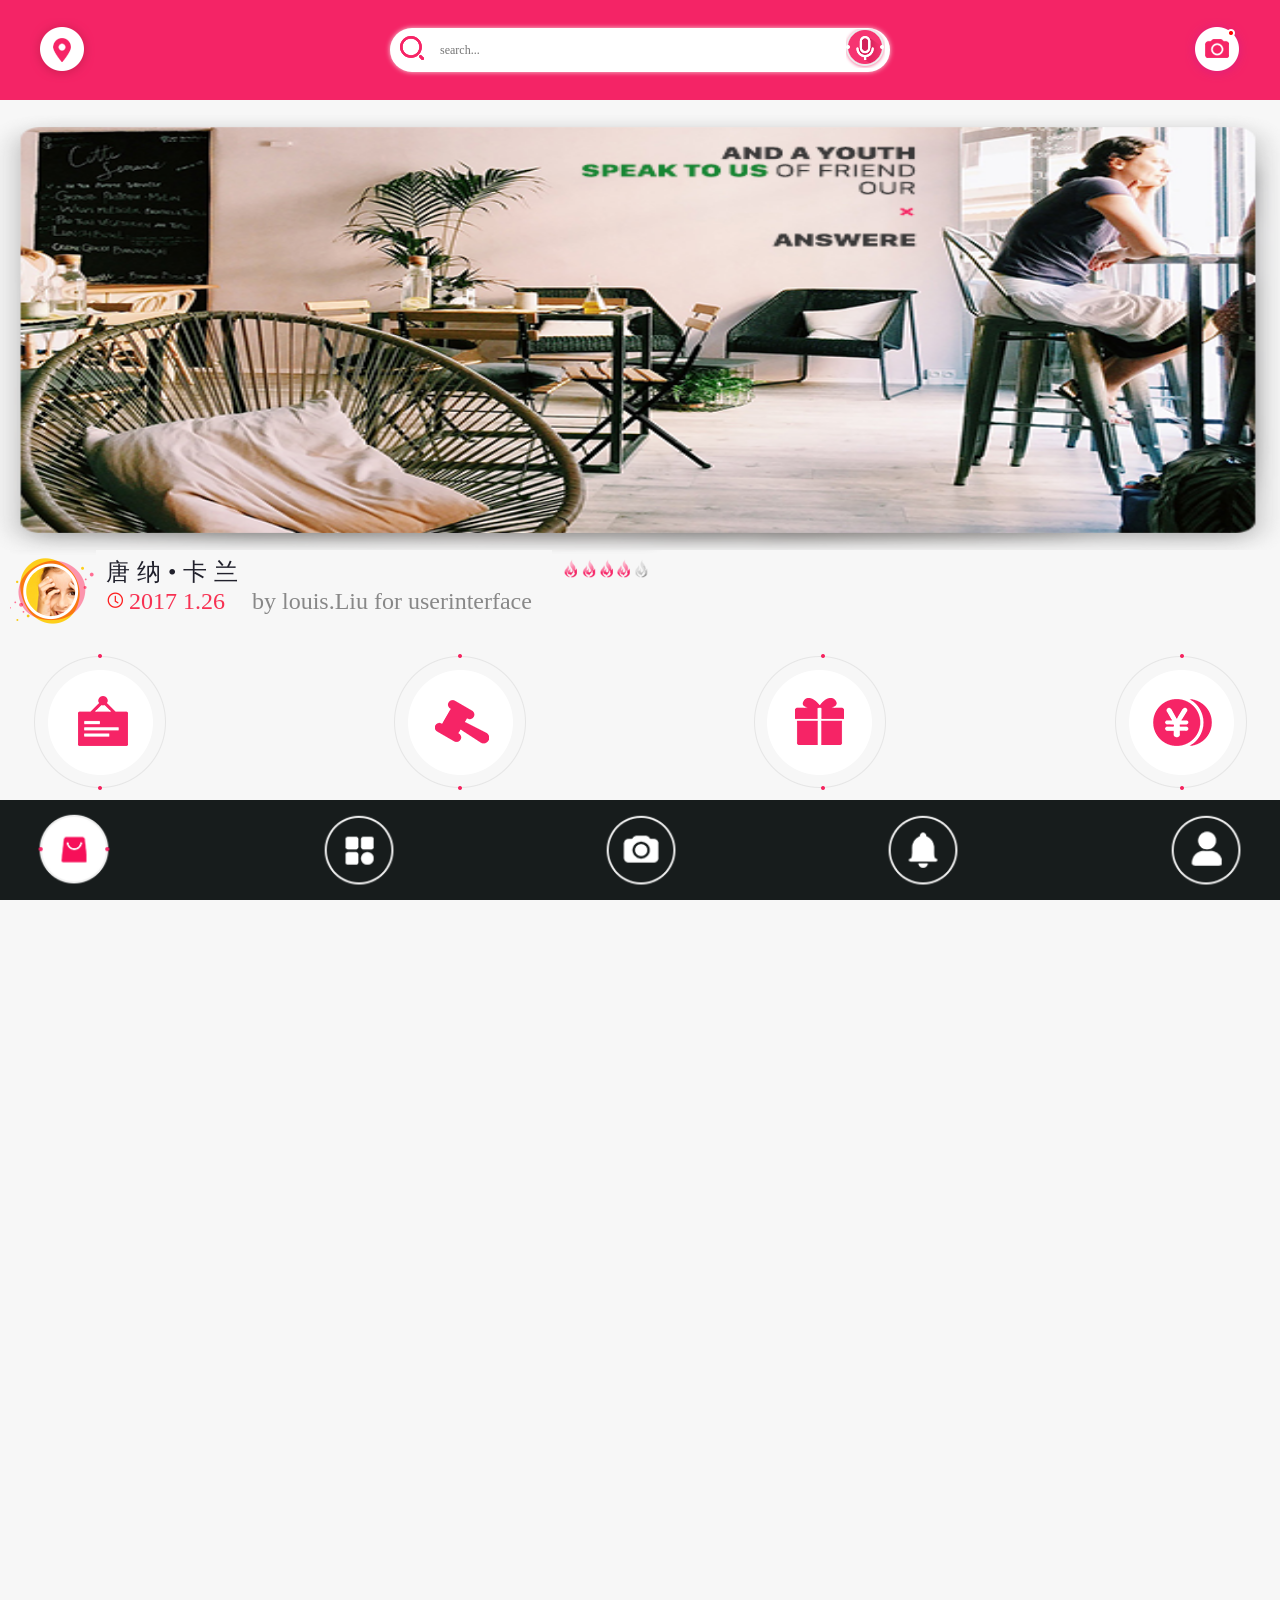
<file: html/index.html>
<!DOCTYPE html>
<html lang="en">
<head>
    <meta charset="UTF-8">
    <title>拾忆</title>
    <meta name="viewport" content="width=device-width,initial-scale=1,minimum-scale=1,maximum-scale=1,user-scalable=no" />
    <meta name="x5-orientation" content="portrait | landscape" />
    <meta name="screen-orientation" content="portrait">
    <meta name="x5-fullscreen" content="true" />
    <meta name="full-screen" content="yes">
    <meta name="format-detection" content="telephone=no, email=no" />
    <link rel="stylesheet" href="../css/common.css">
    <link rel="stylesheet" href="../css/index.css">
    <script src="../js/common.js"></script>
    <script src="../js/iscroll.js"></script>
	<script src="../js/jquery.js" type="text/javascript" charset="utf-8"></script>
    <script type="text/javascript" src="../js/swiper.js" ></script>
</head>

<body>
	
    <!--头部开始-->
    <header id="header">
        <a href="javascript:;" class="position">
            <img src="../img/sxy/sxy-map.png" alt="">
        </a>
        <div class="search">
        	<a href="javascript:;"><img src="../img/sxy/sxy-sou.png" alt="" /></a>
            <form action="">
                <input type="text" placeholder="search...">
				<!-- 加入搜索页链接，点击搜索框即跳转 -->
				<script>
				$(function(){
					var search=$('header input[type=text]');
					search.focus(function(){
//						location.href='https://htmlpreview.github.io/?https://github.com/shiyi207/shiyi/blob/master/html/zl-sousuo1.html'
						location.href='zl-sousuo1.html'	
					})
				})
				</script>
            </form>
            <a href="javascript:;"><img src="../img/sxy/sxy1.png" alt="" /></a>
        </div>
        <a href="javascript:;" class="position">
            <img src="../img/sxy/sxy-car.png"">
        </a>
    </header>
    <!--头部结束-->

	<div id="wrapper">
	<div id="scroller">
        	<!--banner开始-->
        		<!-- Swiper -->
			    <div class="swiper-container">
			        <div class="swiper-wrapper">
			            <img src="../img/sxy/sxy-ban1.png" class="swiper-slide" style="width:620">
			            <img src="../img/sxy/sxy-ban2.png" class="swiper-slide">
			            <img src="../img/sxy/sxy-ban3.png" class="swiper-slide">
			            <img src="../img/sxy/sxy-ban4.png" class="swiper-slide">	
			        </div>
			    </div>
			    <!-- Initialize Swiper -->
			    <script>
			    var swiper = new Swiper('.swiper-container', {
			        paginationClickable: true,
			        spaceBetween: 0,
			        centeredSlides: true,
			        autoplay: 2500,
			        autoplayDisableOnInteraction: false
			    });
			    </script>
        	<!--banner结束-->
        	<!--个人信息开始-->
        	<div class="sxy-person">
        		<img src="../img/sxy/sxy-img.png" alt="" />
        		<div class="sxy-name">
        			<p>唐纳•卡兰</p>
        			<img src="../img/sxy/biao.png" alt="" />
        			<span>2017 1.26</span>
        			<span>&nbsp;&nbsp;&nbsp;&nbsp;by louis.Liu for userinterface</span>
        		</div>
   				<img src="../img/sxy/star.png" alt="" />
        	</div>
        	<!--个人信息结束-->
			<!--功能按钮开始-->
			<div class="sxy-fun">
				<a href="ly3.html"><img src="../img/sxy/gong.png" alt="" /></a>
				<a href="sxy-auction.html"><img src="../img/sxy/pai.png" alt="" /></a>
				<a href="sxy-change.html"><img src="../img/sxy/zhi.png" alt="" /></a>
				<a href="zhc-Sign.html"><img src="../img/sxy/qian.png" alt="" /></a>
			</div>
			<!--按钮结束-->
			<!--推荐开始-->
			<div class="remmend">
				<a href="javascript:;"><img src="../img/sxy/tui.png" alt="" /></a>
				<a href="javascript:;"><img src="../img/sxy/fujin.png" alt="" /></a>
			</div>
			<div class="sxy-remmend">
				<div class="bg">
					<a href="javascript:;" class="sxy-top"><img src="../img/sxy/sxy-top.png" alt="" /></a>
					<a href="sxy-detail.html">
						<img src="../img/sxy/sxy-t1.png" alt="" class="sxy-product"/>
						<div class="sxy-content">
							<p><span>香奈儿</span><span>斜挎背包</span></p>
							<img src="../img/sxy/yiwu-dian.png" alt="" />
							<div><span>Cha3nel</span><span>&nbsp;&nbsp;&nbsp;backpack</span></div>
							<pre>曾经和朋友一起仰望星空，泪流满面， <br>他是因为失恋，我则是因为扭伤了脖子。</pre>
							<h3><span>55.00</span><span>&nbsp;&nbsp;RMB</span></h3>
						</div>
					</a>
				</div>
				<div class="bg">
					<a href="sxy-detail.html">
						<img src="../img/sxy/sxy-t2.png" alt=""  class="sxy-product"/>
						<img src="../img/sxy/sxy-discount.png" alt="" class="sxy-discount"/>
						<div class="sxy-content">
							<p><span>迪士尼</span><span>纯棉高领毛衣</span></p>
							<img src="../img/sxy/yiwu-dian.png" alt="" />
							<div><span>Cha3nel</span><span>&nbsp;&nbsp;&nbsp;backpack</span></div>
							<pre>曾经和朋友一起仰望星空，随之我们泪流满面， <br>他是因为失恋，我则是因为扭伤了脖子。</pre>
							<h3><span>645.00</span><span>&nbsp;&nbsp;RMB</span></h3>
						</div>
					</a>
				</div>
				<div class="bg">
					<a href="sxy-detail.html">
						<img src="../img/sxy/sxy-t3.png" alt=""  class="sxy-product"/>
						<img src="../img/sxy/sxy-new.png" alt="" class="sxy-discount"/>
						<div class="sxy-content">
							<p><span>卡兰迪</span><span>迷你小相机</span></p>
							<img src="../img/sxy/yiwu-dian.png" alt="" />
							<div><span>Cha3nel</span><span>&nbsp;&nbsp;&nbsp;backpack</span></div>
							<pre>曾经和朋友一起仰望星空，<br>随之我们泪流满面，我则是因为扭伤了脖子。</pre>
							<h3><span>88.00</span><span>&nbsp;&nbsp;RMB</span></h3>
						</div>
					</a>
				</div>
			</div>
			<!--推荐结束-->
			<!--宫格开始-->
			<div class="sxy-gong">
				<img src="../img/sxy/sxy-bgban.png" alt="" class="gird"/>
				<div class="sxy-gong-content">
					<div class="sxy-bg-rect">
						<a href="javascript:;">
							<img src="../img/sxy/sxy-bao1.png" alt="" />
							<h3><span>42.00</span><span>&nbsp;&nbsp;RMB</span></h3>
							<div><span>Baide</span><span>Conction</span></div>
						</a>
						<div class="sxy-love">
							<a href="sxy-auction.html">
								<img src="../img/sxy/sxy-collection.png" alt="" />
								<div>
									<p>comments</p>
									<p>5694</p>
								</div>
							</a>
							<a href="sxy-auction.html">
								<img src="../img/sxy/sxy-zan.png" alt="" />
								<div>
									<p>collection</p>
									<p>5694</p>
								</div>
							</a>
						</div>
					</div>
					<div class="sxy-bg-rect">
						<a href="javascript:;">
							<img src="../img/sxy/sxy-bao2.png" alt="" />
							<h3><span>99.00</span><span>&nbsp;&nbsp;RMB</span></h3>
							<div><span>Baide</span><span>Conction</span></div>
						</a>
						<div class="sxy-love">
							<a href="sxy-auction.html">
								<img src="../img/sxy/sxy-collection.png" alt="" />
								<div>
									<p>comments</p>
									<p>1236</p>
								</div>
							</a>
							<a href="sxy-auction.html">
								<img src="../img/sxy/sxy-zan.png" alt="" />
								<div>
									<p>collection</p>
									<p>5694</p>
								</div>
							</a>
						</div>
					</div>
					<div class="sxy-bg-rect">
						<a href="javascript:;">
							<img src="../img/sxy/sxy-bao3.png" alt="" />
							<h3><span>49.00</span><span>&nbsp;&nbsp;RMB</span></h3>
							<div><span>Baide</span><span>Conction</span></div>
						</a>
						<div class="sxy-love">
							<a href="sxy-auction.html">
								<img src="../img/sxy/sxy-collection.png" alt="" />
								<div>
									<p>comments</p>
									<p>3421</p>
								</div>
							</a>
							<a href="sxy-auction.html">
								<img src="../img/sxy/sxy-zan.png" alt="" />
								<div>
									<p>collection</p>
									<p>8223</p>
								</div>
							</a>
						</div>
					</div>
					<div class="sxy-bg-rect">
						<a href="javascript:;">
							<img src="../img/sxy/sxy-bao4.png" alt="" />
							<h3><span>50.00</span><span>&nbsp;&nbsp;RMB</span></h3>
							<div><span>Baide</span><span>Conction</span></div>
						</a>
						<div class="sxy-love">
							<a href="sxy-auction.html">
								<img src="../img/sxy/sxy-collection.png" alt="" />
								<div>
									<p>comments</p>
									<p>6735</p>
								</div>
							</a>
							<a href="sxy-auction.html">
								<img src="../img/sxy/sxy-zan.png" alt="" />
								<div>
									<p>collection</p>
									<p>2420</p>
								</div>
							</a>
						</div>
					</div>
				</div>
			</div>
			<!--宫格结束-->
        </div>
    </div>
    <!--底部开始-->
    <footer id="footer">
		<a href="index.html"><img src="../img/sxy/shou1.png" alt="" /></a>
		<a href="" class="active"><img src="../img/sxy/shou2.png" alt=""/></a>
		<a href="sxy-menu.html"><img src="../img/sxy/fen2.png" alt="" /></a>
		<a href="" class="active"><img src="../img/sxy/fen1.png" alt="" /></a>
		<a href="ly1.html"><img src="../img/sxy/cam2.png" alt="" /></a>
		<a href=""  class="active"><img src="../img/sxy/cam1.png" alt=""/></a>
		<a href="zhc-mess.html"><img src="../img/sxy/mess2.png" alt="" /></a>
		<a href="zhc-mess.html"  class="active"><img src="../img/sxy/mess1.png" alt=""/></a>
		<a href="denglu.html"><img src="../img/sxy/my2.png" alt="" /></a>
		<a href=""  class="active"><img src="../img/sxy/my1.png" alt=""/></a>
    </footer>
    <!--底部结束-->
   
</body>
</html>
</file>
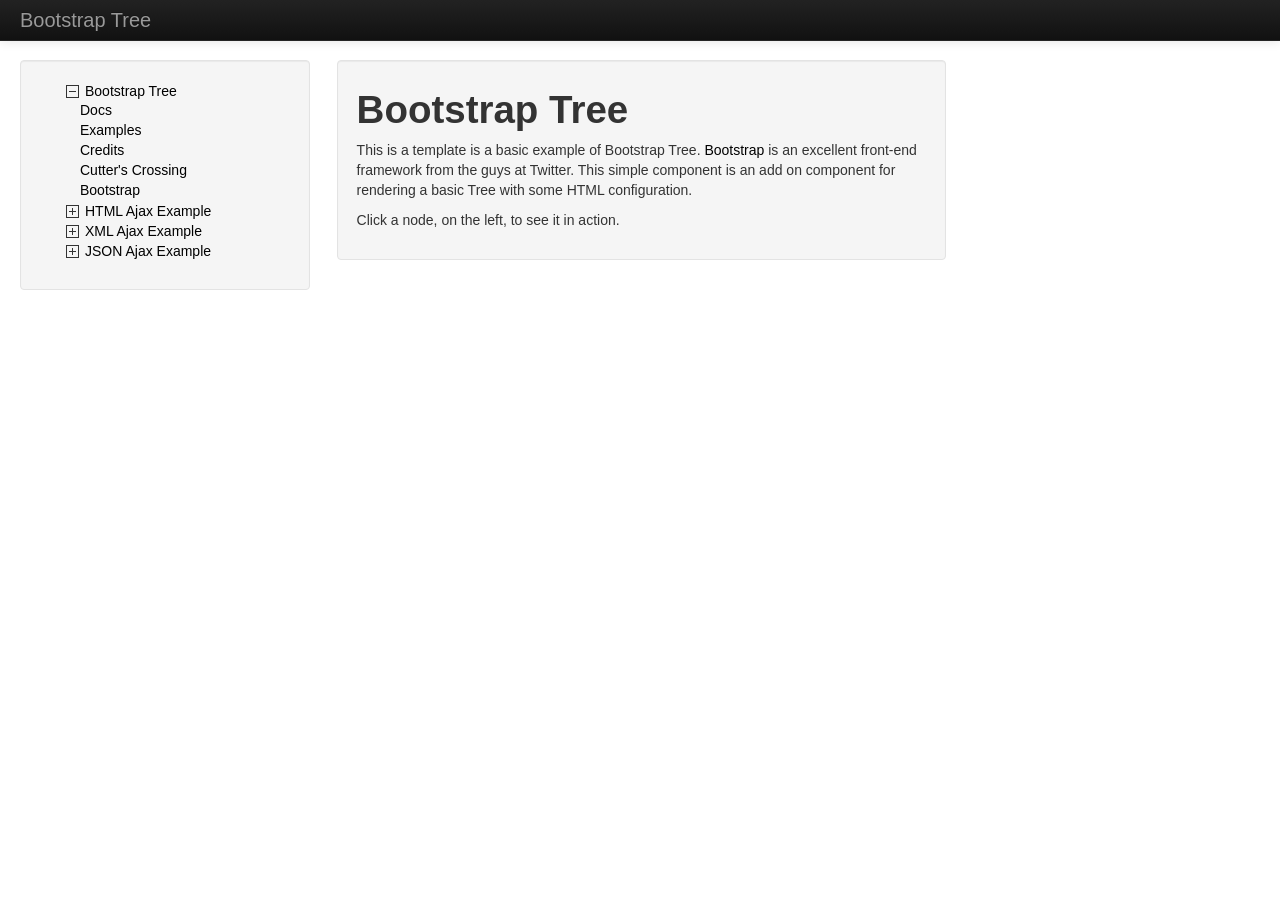
<file: admin/assets/bootstrap-tree/index.html>
<!DOCTYPE html>
<html lang="en">
    <head>
        <meta charset="utf-8">
		<title>Bootstrap Tree</title>
		<meta name="viewport" content="width=device-width, initial-scale=1.0">
	    <meta name="description" content="">
	    <meta name="author" content="">
        <link href="bootstrap/css/bootstrap.min.css" rel="stylesheet">
		<link href="bootstrap-tree/css/bootstrap-tree.css" rel="stylesheet">
		<style>
body {
    padding-top: 60px;
    padding-bottom: 40px;
}
.sidebar-nav {
    padding: 9px 0;
}
		</style>
    <!-- Le HTML5 shim, for IE6-8 support of HTML5 elements -->
    <!--[if lt IE 9]>
        <script src="http://html5shim.googlecode.com/svn/trunk/html5.js"></script>
    <![endif]-->
    </head>
    <body>
        <div class="navbar navbar-inverse navbar-fixed-top">
            <div class="navbar-inner">
                <div class="container-fluid">
                    <!-- <a class="btn btn-navbar" data-toggle="collapse" data-target=".nav-collapse">
                        <span class="icon-bar"></span>
                        <span class="icon-bar"></span>
                        <span class="icon-bar"></span>
                    </a> -->
                    <a class="brand" href="##">Bootstrap Tree</a>
                    <!-- <div class="nav-collapse collapse">
                        <p class="navbar-text pull-right">
                            Logged in as <a href="#" class="navbar-link">Username</a>
                        </p>
                        <ul class="nav">
                            <li class="active"><a href="#">Home</a></li>
                            <li><a href="#about">About</a></li>
                            <li><a href="#contact">Contact</a></li>
                        </ul>
                    </div> --><!--/.nav-collapse -->
                </div>
            </div>
        </div>


        <div class="container-fluid">
            <div class="row-fluid">
                <div class="span3">
                    <div class="well">
                      <ul class="tree">
                        <li>
                          <a href="#" role="branch" class="tree-toggle" data-toggle="branch" data-value="Bootstrap_Tree">Bootstrap Tree</a>
                          <ul class="branch in">
                              <li><a href="#" role="leaf" id="nut">Docs</a></li>
                              <li><a href="#" role="leaf">Examples</a></li>
                              <li><a href="#" role="leaf">Credits</a></li>
                              <li><a href="http://www.cutterscrossing.com" role="leaf">Cutter's Crossing</a></li>
                              <li><a href="http://twitter.github.com/bootstrap" role="leaf">Bootstrap</a></li>
                          </ul>
                        </li>
                        <li><a href="htmlexample.html" role="branch" class="tree-toggle closed" data-toggle="branch" data-value="HTML_Example">HTML Ajax Example</a></li>
                        <li><a href="xmlexample.xml" role="branch" class="tree-toggle closed" data-toggle="branch" data-value="XML_Example">XML Ajax Example</a></li>
                        <li><a href="jsonexample.json" role="branch" class="tree-toggle closed" data-toggle="branch" data-value="JSON_Example">JSON Ajax Example</a></li>
                      </ul>
                    </div><!--/.well -->
                  </div><!--/span-->
                  <div class="span9" id="mainContent">
                      <div class="row-fluid">
                          <div class="well span8" id="editorArea">
                              <h1>Bootstrap Tree</h1>
                              <p>This is a template is a basic example of Bootstrap Tree. <a href="http://twitter.github.com/bootstrap/index.html">Bootstrap</a> is an excellent front-end framework from the guys at Twitter. This simple component is an add on component for rendering a basic Tree with some HTML configuration.</p>
  							<p>Click a node, on the left, to see it in action.</p>
                              <!-- <p><a class="btn btn-primary btn-large">Learn more &raquo;</a></p> -->
                          </div>
                      </div>
                      <div class="span8" id="reporter"></div>
                  </div>
            </div>
        </div>
        <script src="https://ajax.googleapis.com/ajax/libs/jquery/1.8.2/jquery.js"></script>
        <script src="bootstrap/js/bootstrap.min.js"></script>
        <script src="bootstrap-tree/js/bootstrap-tree.js"></script>
        <script src="example.js"></script>
    </body>
</html>
</file>
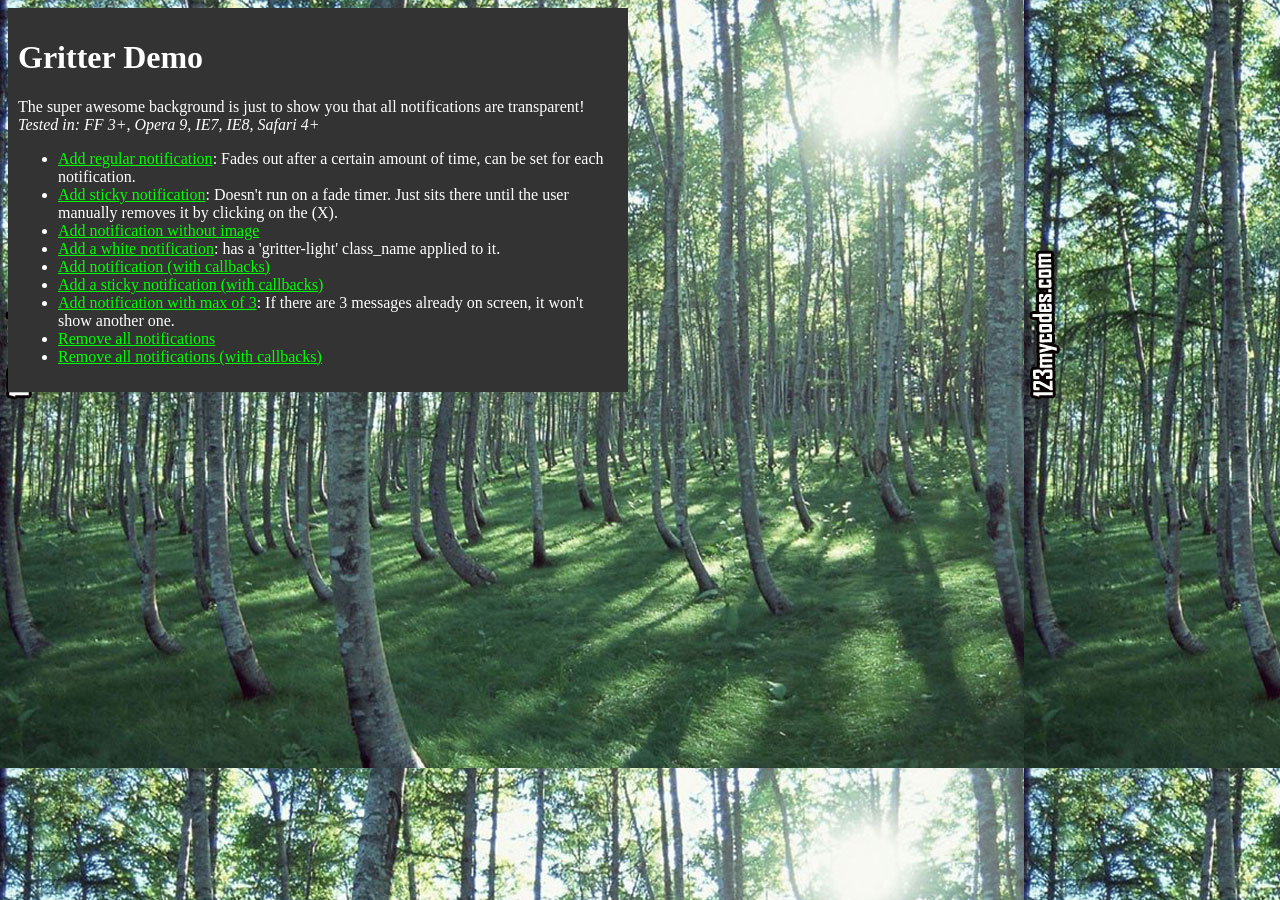
<file: admin/assets/gritter/index.html>
<!DOCTYPE html PUBLIC "-//W3C//DTD XHTML 1.0 Transitional//EN" "http://www.w3.org/TR/xhtml1/DTD/xhtml1-transitional.dtd">
<html xmlns="http://www.w3.org/1999/xhtml">
<head>
<title>Gritter demo for jQuery - boedesign.com</title>
<meta http-equiv="Content-Type" content="text/html; charset=utf-8" />
<link rel="stylesheet" type="text/css" href="css/jquery.gritter.css" />
<script type="text/javascript" src="http://www.google.com/jsapi"></script>
<script type="text/javascript">google.load('jquery', '1.7.1');</script>
<script type="text/javascript" src="js/jquery.gritter.js"></script>
<style type="text/css">
	body {
		background:#222 url(images/trees.jpg);
		color:#fff;
	}
	a {
		color:#00ff00;
	}
	#container {
		width:600px;
		background:#333;
		padding:10px;
	}
</style>
</head>


<body>
<div id="container">
	<h1>Gritter Demo</h1>
	<p>
		The super awesome background is just to show you that all notifications are transparent!
		<em>Tested in: FF 3+, Opera 9, IE7, IE8, Safari 4+</em>
	</p>
	<ul>
		<li>
			<a href="#" id="add-regular">Add regular notification</a>: Fades out after a certain amount of time, can be set for each notification.
		</li>
		<li>
			<a href="#" id="add-sticky">Add sticky notification</a>: Doesn't run on a fade timer.  Just sits there until the user manually removes it by clicking on the (X).
		</li>
		<li>
			<a href="#" id="add-without-image">Add notification without image</a>
		</li>
        <li>
            <a href="#" id="add-gritter-light">Add a white notification</a>: has a 'gritter-light' class_name applied to it.
        </li>
		<li>
			<a href="#" id="add-with-callbacks">Add notification (with callbacks)</a>
		</li>
		<li>
			<a href="#" id="add-sticky-with-callbacks">Add a sticky notification (with callbacks)</a>
		</li>
        <li>
            <a href="#" id="add-max">Add notification with max of 3</a>: If there are 3 messages already on screen, it won't show another one.
        </li>
		<li>
			<a href="#" id="remove-all">Remove all notifications</a>
		</li>
		<li>
			<a href="#" id="remove-all-with-callbacks">Remove all notifications (with callbacks)</a>
		</li>
	</ul>
</div>

<script type="text/javascript">

	$(function(){

		// global setting override
        /*
		$.extend($.gritter.options, {
		    class_name: 'gritter-light', // for light notifications (can be added directly to $.gritter.add too)
		    position: 'bottom-left', // possibilities: bottom-left, bottom-right, top-left, top-right
			fade_in_speed: 100, // how fast notifications fade in (string or int)
			fade_out_speed: 100, // how fast the notices fade out
			time: 3000 // hang on the screen for...
		});
        */

		$('#add-sticky').click(function(){

			var unique_id = $.gritter.add({
				// (string | mandatory) the heading of the notification
				title: 'This is a sticky notice!',
				// (string | mandatory) the text inside the notification
				text: 'Lorem ipsum dolor sit amet, consectetur adipiscing elit. Vivamus eget tincidunt velit. Cum sociis natoque penatibus et <a href="#" style="color:#ccc">magnis dis parturient</a> montes, nascetur ridiculus mus.',
				// (string | optional) the image to display on the left
				image: 'http://s3.amazonaws.com/twitter_production/profile_images/132499022/myface_bigger.jpg',
				// (bool | optional) if you want it to fade out on its own or just sit there
				sticky: true,
				// (int | optional) the time you want it to be alive for before fading out
				time: '',
				// (string | optional) the class name you want to apply to that specific message
				class_name: 'my-sticky-class'
			});

			// You can have it return a unique id, this can be used to manually remove it later using
			/*
			setTimeout(function(){

				$.gritter.remove(unique_id, {
					fade: true,
					speed: 'slow'
				});

			}, 6000)
			*/

			return false;

		});

		$('#add-regular').click(function(){

			$.gritter.add({
				// (string | mandatory) the heading of the notification
				title: 'This is a regular notice!',
				// (string | mandatory) the text inside the notification
				text: 'This will fade out after a certain amount of time. Vivamus eget tincidunt velit. Cum sociis natoque penatibus et <a href="#" style="color:#ccc">magnis dis parturient</a> montes, nascetur ridiculus mus.',
				// (string | optional) the image to display on the left
				image: 'http://a0.twimg.com/profile_images/59268975/jquery_avatar_bigger.png',
				// (bool | optional) if you want it to fade out on its own or just sit there
				sticky: false,
				// (int | optional) the time you want it to be alive for before fading out
				time: ''
			});

			return false;

		});

        $('#add-max').click(function(){

            $.gritter.add({
                // (string | mandatory) the heading of the notification
                title: 'This is a notice with a max of 3 on screen at one time!',
                // (string | mandatory) the text inside the notification
                text: 'This will fade out after a certain amount of time. Vivamus eget tincidunt velit. Cum sociis natoque penatibus et <a href="#" style="color:#ccc">magnis dis parturient</a> montes, nascetur ridiculus mus.',
                // (string | optional) the image to display on the left
                image: 'http://a0.twimg.com/profile_images/59268975/jquery_avatar_bigger.png',
                // (bool | optional) if you want it to fade out on its own or just sit there
                sticky: false,
                // (function) before the gritter notice is opened
                before_open: function(){
                    if($('.gritter-item-wrapper').length == 3)
                    {
                        // Returning false prevents a new gritter from opening
                        return false;
                    }
                }
            });

            return false;

        });

		$('#add-without-image').click(function(){

			$.gritter.add({
				// (string | mandatory) the heading of the notification
				title: 'This is a notice without an image!',
				// (string | mandatory) the text inside the notification
				text: 'This will fade out after a certain amount of time. Vivamus eget tincidunt velit. Cum sociis natoque penatibus et <a href="#" style="color:#ccc">magnis dis parturient</a> montes, nascetur ridiculus mus.'
			});

			return false;
		});

        $('#add-gritter-light').click(function(){

            $.gritter.add({
                // (string | mandatory) the heading of the notification
                title: 'This is a light notification',
                // (string | mandatory) the text inside the notification
                text: 'Just add a "gritter-light" class_name to your $.gritter.add or globally to $.gritter.options.class_name',
                class_name: 'gritter-light'
            });

            return false;
        });

		$('#add-with-callbacks').click(function(){

			$.gritter.add({
				// (string | mandatory) the heading of the notification
				title: 'This is a notice with callbacks!',
				// (string | mandatory) the text inside the notification
				text: 'The callback is...',
				// (function | optional) function called before it opens
				before_open: function(){
					alert('I am called before it opens');
				},
				// (function | optional) function called after it opens
				after_open: function(e){
					alert("I am called after it opens: \nI am passed the jQuery object for the created Gritter element...\n" + e);
				},
				// (function | optional) function called before it closes
				before_close: function(e, manual_close){
                    var manually = (manual_close) ? 'The "X" was clicked to close me!' : '';
					alert("I am called before it closes: I am passed the jQuery object for the Gritter element... \n" + manually);
				},
				// (function | optional) function called after it closes
				after_close: function(e, manual_close){
                    var manually = (manual_close) ? 'The "X" was clicked to close me!' : '';
					alert('I am called after it closes. ' + manually);
				}
			});

			return false;
		});

		$('#add-sticky-with-callbacks').click(function(){

			$.gritter.add({
				// (string | mandatory) the heading of the notification
				title: 'This is a sticky notice with callbacks!',
				// (string | mandatory) the text inside the notification
				text: 'Sticky sticky notice.. sticky sticky notice...',
				// Stickeh!
				sticky: true,
				// (function | optional) function called before it opens
				before_open: function(){
					alert('I am a sticky called before it opens');
				},
				// (function | optional) function called after it opens
				after_open: function(e){
					alert("I am a sticky called after it opens: \nI am passed the jQuery object for the created Gritter element...\n" + e);
				},
				// (function | optional) function called before it closes
				before_close: function(e){
					alert("I am a sticky called before it closes: I am passed the jQuery object for the Gritter element... \n" + e);
				},
				// (function | optional) function called after it closes
				after_close: function(){
					alert('I am a sticky called after it closes');
				}
			});

			return false;

		});

		$("#remove-all").click(function(){

			$.gritter.removeAll();
			return false;

		});

		$("#remove-all-with-callbacks").click(function(){

			$.gritter.removeAll({
				before_close: function(e){
					alert("I am called before all notifications are closed.  I am passed the jQuery object containing all  of Gritter notifications.\n" + e);
				},
				after_close: function(){
					alert('I am called after everything has been closed.');
				}
			});
			return false;

		});


	});
</script>

</body>
</html>
</file>
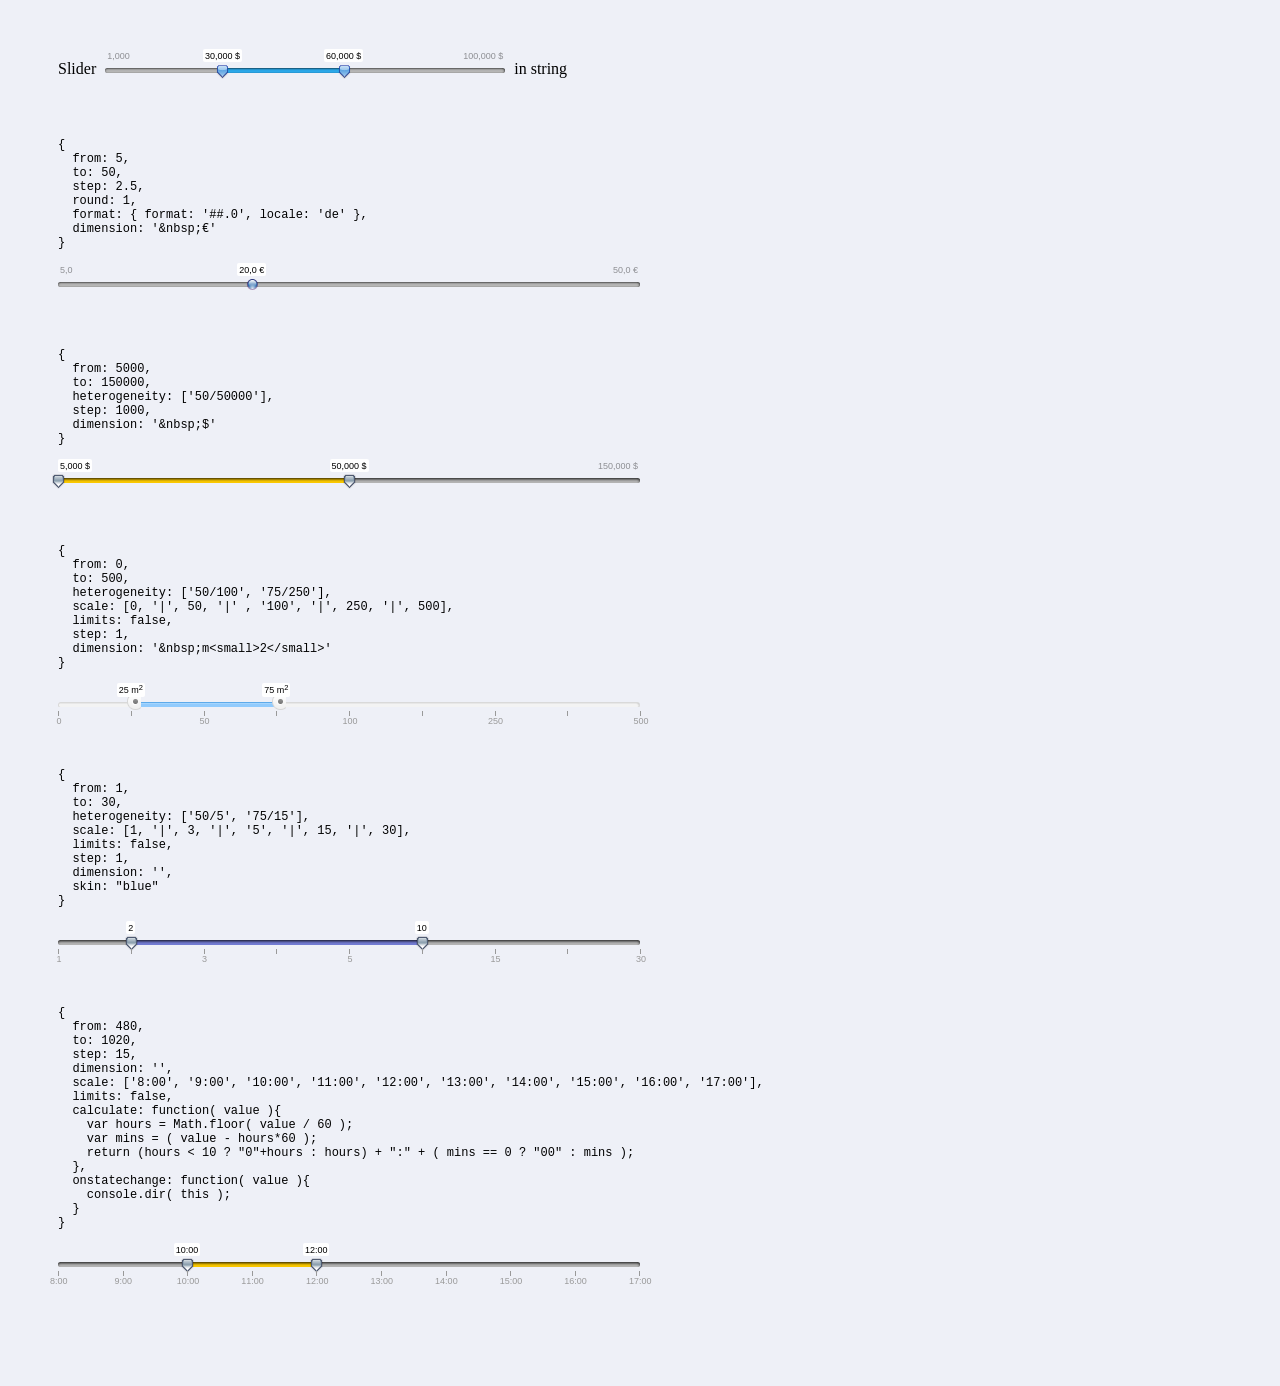
<file: admin/assets/jslider/index.html>
<!DOCTYPE html PUBLIC "-//W3C//DTD XHTML 1.0 Transitional//EN" "http://www.w3.org/TR/xhtml1/DTD/xhtml1-transitional.dtd">
<html xmlns="http://www.w3.org/1999/xhtml">
<head>
	<meta http-equiv="Content-Type" content="text/html; charset=UTF-8"/>
	<title>jSlider</title>
	
	<!-- jquery.slider.min.css -->
	<link rel="stylesheet" href="css/jslider.css" type="text/css">
	<link rel="stylesheet" href="css/jslider.blue.css" type="text/css">
	<link rel="stylesheet" href="css/jslider.plastic.css" type="text/css">
	<link rel="stylesheet" href="css/jslider.round.css" type="text/css">
	<link rel="stylesheet" href="css/jslider.round.plastic.css" type="text/css">
    <!-- end -->

	<script type="text/javascript" src="js/jquery-1.7.1.js"></script>
	
	<!-- jquery.slider.min.js -->
	<script type="text/javascript" src="js/jshashtable-2.1_src.js"></script>
	<script type="text/javascript" src="js/jquery.numberformatter-1.2.3.js"></script>
	<script type="text/javascript" src="js/tmpl.js"></script>
	<script type="text/javascript" src="js/jquery.dependClass-0.1.js"></script>
	<script type="text/javascript" src="js/draggable-0.1.js"></script>
	<script type="text/javascript" src="js/jquery.slider.js"></script>
    <!-- end -->
	
	<style type="text/css" media="screen">
	  body { background: #EEF0F7; }
	 .layout { padding: 50px; font-family: Georgia, serif; }
	 .layout-slider { margin-bottom: 60px; width: 50%; }
	 .layout-slider-settings { font-size: 12px; padding-bottom: 10px; }
	 .layout-slider-settings pre { font-family: Courier; }
	</style>

</head>
<body>
  
  <div class="layout">

    <div class="layout-slider" style="width: 100%">
      Slider <span style="display: inline-block; width: 400px; padding: 0 5px;"><input id="Slider1" type="slider" name="price" value="30000.5;60000" /></span>  in string
    </div>
    <script type="text/javascript" charset="utf-8">
      jQuery("#Slider1").slider({ from: 1000, to: 100000, step: 500, smooth: true, round: 0, dimension: "&nbsp;$", skin: "plastic" });
    </script>

    <div class="layout-slider-settings">
<pre>{
  from: 5,
  to: 50,
  step: 2.5,
  round: 1,
  format: { format: '##.0', locale: 'de' },
  dimension: '&amp;nbsp;€'
}</pre>
    </div>
    <div class="layout-slider">
      <input id="SliderSingle" type="slider" name="price" value="20" />
    </div>
    <script type="text/javascript" charset="utf-8">
      jQuery("#SliderSingle").slider({ from: 5, to: 50, step: 2.5, round: 1, format: { format: '##.0', locale: 'de' }, dimension: '&nbsp;€', skin: "round" });
    </script>

    <div class="layout-slider-settings">
<pre>{
  from: 5000,
  to: 150000,
  heterogeneity: ['50/50000'],
  step: 1000,
  dimension: '&amp;nbsp;$'
}</pre>
    </div>
    <div class="layout-slider">
      <input id="Slider2" type="slider" name="price" value="5000;50000" />
    </div>
    <script type="text/javascript" charset="utf-8">
      jQuery("#Slider2").slider({ from: 5000, to: 150000, heterogeneity: ['50/50000'], step: 1000, dimension: '&nbsp;$' });
    </script>

    <div class="layout-slider-settings">
<pre>{
  from: 0,
  to: 500,
  heterogeneity: ['50/100', '75/250'],
  scale: [0, '|', 50, '|' , '100', '|', 250, '|', 500],
  limits: false,
  step: 1,
  dimension: '&amp;nbsp;m&lt;small&gt;2&lt;/small&gt;'
}</pre>
    </div>
    <div class="layout-slider">
      <input id="Slider3" type="slider" name="area" value="25;75" />
    </div>
    <script type="text/javascript" charset="utf-8">
      jQuery("#Slider3").slider({ from: 0, to: 500, heterogeneity: ['50/100', '75/250'], scale: [0, '|', 50, '|', '100', '|', 250, '|', 500], limits: false, step: 1, dimension: '&nbsp;m<small>2</small>', skin: "round_plastic" });
    </script>

    <div class="layout-slider-settings">
<pre>{
  from: 1,
  to: 30,
  heterogeneity: ['50/5', '75/15'],
  scale: [1, '|', 3, '|', '5', '|', 15, '|', 30],
  limits: false,
  step: 1,
  dimension: '',
  skin: "blue"
}</pre>
    </div>
    <div class="layout-slider">
      <input id="Slider4" type="slider" name="area" value="2;10" />
    </div>
    <script type="text/javascript" charset="utf-8">
      jQuery("#Slider4").slider({ from: 1, to: 30, heterogeneity: ['50/5', '75/15'], scale: [1, '|', 3, '|', '5', '|', 15, '|', 30], limits: false, step: 1, dimension: '', skin: "blue", callback: function( value ){ console.dir( this ); } });
    </script>


    <div class="layout-slider-settings">
<pre>{
  from: 480,
  to: 1020,
  step: 15,
  dimension: '',
  scale: ['8:00', '9:00', '10:00', '11:00', '12:00', '13:00', '14:00', '15:00', '16:00', '17:00'],
  limits: false,
  calculate: function( value ){
    var hours = Math.floor( value / 60 );
    var mins = ( value - hours*60 );
    return (hours &lt; 10 ? "0"+hours : hours) + ":" + ( mins == 0 ? "00" : mins );
  },
  onstatechange: function( value ){
    console.dir( this );
  }
}</pre>
    </div>
    <div class="layout-slider">
      <input id="Slider5" type="slider" name="area" value="600;720" />
    </div>
    <script type="text/javascript" charset="utf-8">
      
      jQuery("#Slider5").slider({ from: 480, to: 1020, step: 15, dimension: '', scale: ['8:00', '9:00', '10:00', '11:00', '12:00', '13:00', '14:00', '15:00', '16:00', '17:00'], limits: false, calculate: function( value ){
        var hours = Math.floor( value / 60 );
        var mins = ( value - hours*60 );
        return (hours < 10 ? "0"+hours : hours) + ":" + ( mins == 0 ? "00" : mins );
      }})

    </script>
    
  </div>

    
</body>
</html>
</file>
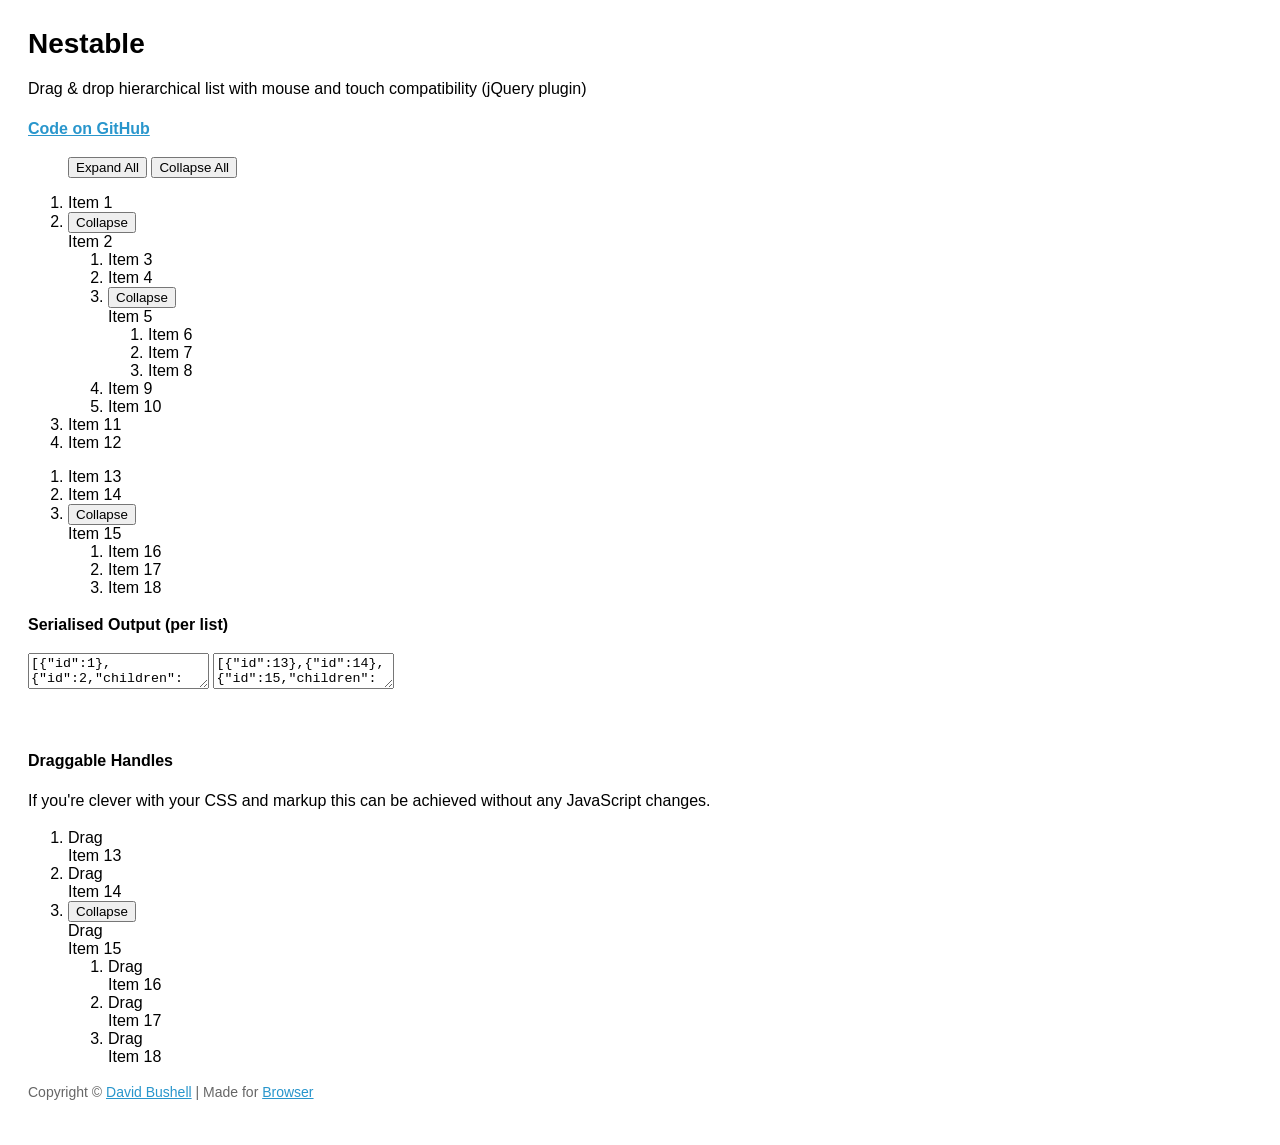
<file: admin/assets/nestable/index.html>
<!DOCTYPE html>
<!--[if lt IE 7]> <html lang="en" class="lt-ie9 lt-ie8 lt-ie7"> <![endif]-->
<!--[if IE 7]>    <html lang="en" class="lt-ie9 lt-ie8"> <![endif]-->
<!--[if IE 8]>    <html lang="en" class="lt-ie9"> <![endif]-->
<!--[if IE 9]>    <html lang="en" class="ie9"> <![endif]-->
<!--[if gt IE 9]><!--> <html lang="en"> <!--<![endif]-->
<head>
    <meta charset="utf-8">
    <meta name="viewport" content="width=device-width, initial-scale=1, minimum-scale=1">
    <title>Nestable</title>
    <style type="text/css">

.cf:after { visibility: hidden; display: block; font-size: 0; content: " "; clear: both; height: 0; }
* html .cf { zoom: 1; }
*:first-child+html .cf { zoom: 1; }

html { margin: 0; padding: 0; }
body { font-size: 100%; margin: 0; padding: 1.75em; font-family: 'Helvetica Neue', Arial, sans-serif; }

h1 { font-size: 1.75em; margin: 0 0 0.6em 0; }

a { color: #2996cc; }
a:hover { text-decoration: none; }

p { line-height: 1.5em; }
.small { color: #666; font-size: 0.875em; }
.large { font-size: 1.25em; }



    </style>
</head>
<body>

    <h1>Nestable</h1>

    <p>Drag &amp; drop hierarchical list with mouse and touch compatibility (jQuery plugin)</p>

    <p><strong><a href="https://github.com/dbushell/Nestable">Code on GitHub</a></strong></p>

    <menu id="nestable-menu">
        <button type="button" data-action="expand-all">Expand All</button>
        <button type="button" data-action="collapse-all">Collapse All</button>
    </menu>

    <div class="cf nestable-lists">

        <div class="dd" id="nestable">
            <ol class="dd-list">
                <li class="dd-item" data-id="1">
                    <div class="dd-handle">Item 1</div>
                </li>
                <li class="dd-item" data-id="2">
                    <div class="dd-handle">Item 2</div>
                    <ol class="dd-list">
                        <li class="dd-item" data-id="3"><div class="dd-handle">Item 3</div></li>
                        <li class="dd-item" data-id="4"><div class="dd-handle">Item 4</div></li>
                        <li class="dd-item" data-id="5">
                            <div class="dd-handle">Item 5</div>
                            <ol class="dd-list">
                                <li class="dd-item" data-id="6"><div class="dd-handle">Item 6</div></li>
                                <li class="dd-item" data-id="7"><div class="dd-handle">Item 7</div></li>
                                <li class="dd-item" data-id="8"><div class="dd-handle">Item 8</div></li>
                            </ol>
                        </li>
                        <li class="dd-item" data-id="9"><div class="dd-handle">Item 9</div></li>
                        <li class="dd-item" data-id="10"><div class="dd-handle">Item 10</div></li>
                    </ol>
                </li>
                <li class="dd-item" data-id="11">
                    <div class="dd-handle">Item 11</div>
                </li>
                <li class="dd-item" data-id="12">
                    <div class="dd-handle">Item 12</div>
                </li>
            </ol>
        </div>

        <div class="dd" id="nestable2">
            <ol class="dd-list">
                <li class="dd-item" data-id="13">
                    <div class="dd-handle">Item 13</div>
                </li>
                <li class="dd-item" data-id="14">
                    <div class="dd-handle">Item 14</div>
                </li>
                <li class="dd-item" data-id="15">
                    <div class="dd-handle">Item 15</div>
                    <ol class="dd-list">
                        <li class="dd-item" data-id="16"><div class="dd-handle">Item 16</div></li>
                        <li class="dd-item" data-id="17"><div class="dd-handle">Item 17</div></li>
                        <li class="dd-item" data-id="18"><div class="dd-handle">Item 18</div></li>
                    </ol>
                </li>
            </ol>
        </div>

    </div>

    <p><strong>Serialised Output (per list)</strong></p>

    <textarea id="nestable-output"></textarea>
    <textarea id="nestable2-output"></textarea>

    <p>&nbsp;</p>

    <div class="cf nestable-lists">

    <p><strong>Draggable Handles</strong></p>

    <p>If you're clever with your CSS and markup this can be achieved without any JavaScript changes.</p>

        <div class="dd" id="nestable3">
            <ol class="dd-list">
                <li class="dd-item dd3-item" data-id="13">
                    <div class="dd-handle dd3-handle">Drag</div><div class="dd3-content">Item 13</div>
                </li>
                <li class="dd-item dd3-item" data-id="14">
                    <div class="dd-handle dd3-handle">Drag</div><div class="dd3-content">Item 14</div>
                </li>
                <li class="dd-item dd3-item" data-id="15">
                    <div class="dd-handle dd3-handle">Drag</div><div class="dd3-content">Item 15</div>
                    <ol class="dd-list">
                        <li class="dd-item dd3-item" data-id="16">
                            <div class="dd-handle dd3-handle">Drag</div><div class="dd3-content">Item 16</div>
                        </li>
                        <li class="dd-item dd3-item" data-id="17">
                            <div class="dd-handle dd3-handle">Drag</div><div class="dd3-content">Item 17</div>
                        </li>
                        <li class="dd-item dd3-item" data-id="18">
                            <div class="dd-handle dd3-handle">Drag</div><div class="dd3-content">Item 18</div>
                        </li>
                    </ol>
                </li>
            </ol>
        </div>

    </div>

    <p class="small">Copyright &copy; <a href="http://dbushell.com/">David Bushell</a> | Made for <a href="http://www.browserlondon.com/">Browser</a></p>

<script src="http://ajax.googleapis.com/ajax/libs/jquery/1.7.2/jquery.min.js"></script>
<script src="jquery.nestable.js"></script>
<script>

$(document).ready(function()
{

    var updateOutput = function(e)
    {
        var list   = e.length ? e : $(e.target),
            output = list.data('output');
        if (window.JSON) {
            output.val(window.JSON.stringify(list.nestable('serialize')));//, null, 2));
        } else {
            output.val('JSON browser support required for this demo.');
        }
    };

    // activate Nestable for list 1
    $('#nestable').nestable({
        group: 1
    })
    .on('change', updateOutput);
    
    // activate Nestable for list 2
    $('#nestable2').nestable({
        group: 1
    })
    .on('change', updateOutput);

    // output initial serialised data
    updateOutput($('#nestable').data('output', $('#nestable-output')));
    updateOutput($('#nestable2').data('output', $('#nestable2-output')));

    $('#nestable-menu').on('click', function(e)
    {
        var target = $(e.target),
            action = target.data('action');
        if (action === 'expand-all') {
            $('.dd').nestable('expandAll');
        }
        if (action === 'collapse-all') {
            $('.dd').nestable('collapseAll');
        }
    });

    $('#nestable3').nestable();

});
</script>
</body>
</html>
</file>
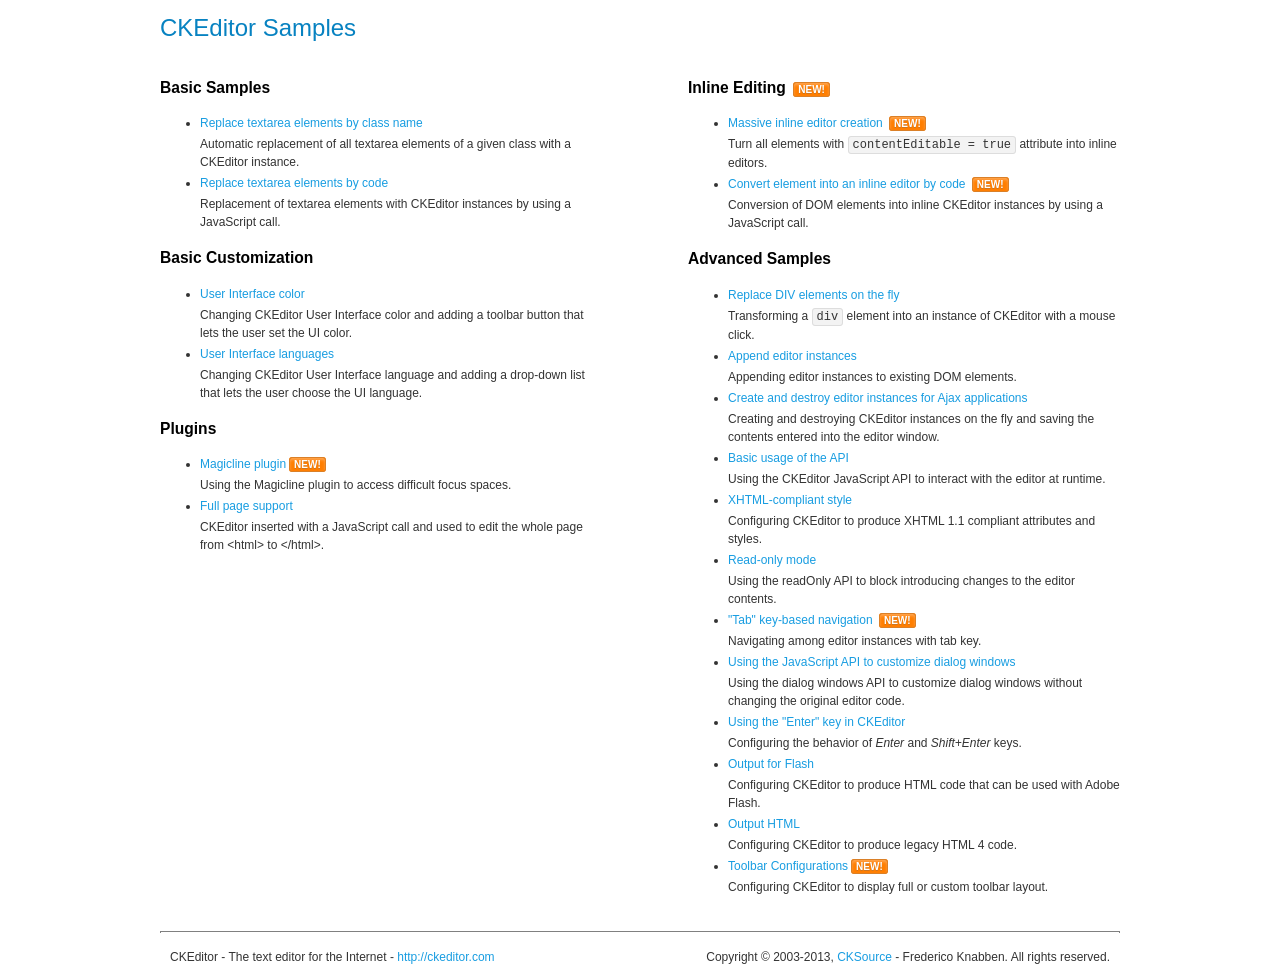
<file: admin/assets/ckeditor/samples/index.html>
<!DOCTYPE html>
<!--
Copyright (c) 2003-2013, CKSource - Frederico Knabben. All rights reserved.
For licensing, see LICENSE.html or http://ckeditor.com/license
-->
<html>
<head>
	<title>CKEditor Samples</title>
	<meta charset="utf-8">
	<link rel="stylesheet" href="sample.css">
</head>
<body>
	<h1 class="samples">
		CKEditor Samples
	</h1>
	<div class="twoColumns">
		<div class="twoColumnsLeft">
			<h2 class="samples">
				Basic Samples
			</h2>
			<dl class="samples">
				<dt><a class="samples" href="replacebyclass.html">Replace textarea elements by class name</a></dt>
				<dd>Automatic replacement of all textarea elements of a given class with a CKEditor instance.</dd>

				<dt><a class="samples" href="replacebycode.html">Replace textarea elements by code</a></dt>
				<dd>Replacement of textarea elements with CKEditor instances by using a JavaScript call.</dd>
			</dl>

			<h2 class="samples">
				Basic Customization
			</h2>
			<dl class="samples">
				<dt><a class="samples" href="uicolor.html">User Interface color</a></dt>
				<dd>Changing CKEditor User Interface color and adding a toolbar button that lets the user set the UI color.</dd>

				<dt><a class="samples" href="uilanguages.html">User Interface languages</a></dt>
				<dd>Changing CKEditor User Interface language and adding a drop-down list that lets the user choose the UI language.</dd>
			</dl>


			<h2 class="samples">Plugins</h2>
<dl class="samples">
<dt><a class="samples" href="plugins/magicline/magicline.html">Magicline plugin</a><span class="new">New!</span></dt>
<dd>Using the Magicline plugin to access difficult focus spaces.</dd>

<dt><a class="samples" href="plugins/wysiwygarea/fullpage.html">Full page support</a></dt>
<dd>CKEditor inserted with a JavaScript call and used to edit the whole page from &lt;html&gt; to &lt;/html&gt;.</dd>
</dl>
		</div>
		<div class="twoColumnsRight">
			<h2 class="samples">
				Inline Editing <span class="new">New!</span>
			</h2>
			<dl class="samples">
				<dt><a class="samples" href="inlineall.html">Massive inline editor creation</a> <span class="new">New!</span></dt>
				<dd>Turn all elements with <code>contentEditable = true</code> attribute into inline editors.</dd>

				<dt><a class="samples" href="inlinebycode.html">Convert element into an inline editor by code</a> <span class="new">New!</span></dt>
				<dd>Conversion of DOM elements into inline CKEditor instances by using a JavaScript call.</dd>

				
			</dl>

			<h2 class="samples">
				Advanced Samples
			</h2>
			<dl class="samples">
				<dt><a class="samples" href="divreplace.html">Replace DIV elements on the fly</a></dt>
				<dd>Transforming a <code>div</code> element into an instance of CKEditor with a mouse click.</dd>

				<dt><a class="samples" href="appendto.html">Append editor instances</a></dt>
				<dd>Appending editor instances to existing DOM elements.</dd>

				<dt><a class="samples" href="ajax.html">Create and destroy editor instances for Ajax applications</a></dt>
				<dd>Creating and destroying CKEditor instances on the fly and saving the contents entered into the editor window.</dd>

				<dt><a class="samples" href="api.html">Basic usage of the API</a></dt>
				<dd>Using the CKEditor JavaScript API to interact with the editor at runtime.</dd>

				<dt><a class="samples" href="xhtmlstyle.html">XHTML-compliant style</a></dt>
				<dd>Configuring CKEditor to produce XHTML 1.1 compliant attributes and styles.</dd>

				<dt><a class="samples" href="readonly.html">Read-only mode</a></dt>
				<dd>Using the readOnly API to block introducing changes to the editor contents.</dd>

				<dt><a class="samples" href="tabindex.html">"Tab" key-based navigation</a> <span class="new">New!</span></dt>
				<dd>Navigating among editor instances with tab key.</dd>


				
<dt><a class="samples" href="plugins/dialog/dialog.html">Using the JavaScript API to customize dialog windows</a></dt>
<dd>Using the dialog windows API to customize dialog windows without changing the original editor code.</dd>

<dt><a class="samples" href="plugins/enterkey/enterkey.html">Using the &quot;Enter&quot; key in CKEditor</a></dt>
<dd>Configuring the behavior of <em>Enter</em> and <em>Shift+Enter</em> keys.</dd>

<dt><a class="samples" href="plugins/htmlwriter/outputforflash.html">Output for Flash</a></dt>
<dd>Configuring CKEditor to produce HTML code that can be used with Adobe Flash.</dd>

<dt><a class="samples" href="plugins/htmlwriter/outputhtml.html">Output HTML</a></dt>
<dd>Configuring CKEditor to produce legacy HTML 4 code.</dd>

<dt><a class="samples" href="plugins/toolbar/toolbar.html">Toolbar Configurations</a><span class="new">New!</span></dt>
<dd>Configuring CKEditor to display full or custom toolbar layout.</dd>

			</dl>
		</div>
	</div>
	<div id="footer">
		<hr>
		<p>
			CKEditor - The text editor for the Internet - <a class="samples" href="http://ckeditor.com/">http://ckeditor.com</a>
		</p>
		<p id="copy">
			Copyright &copy; 2003-2013, <a class="samples" href="http://cksource.com/">CKSource</a> - Frederico Knabben. All rights reserved.
		</p>
	</div>
</body>
</html>
</file>
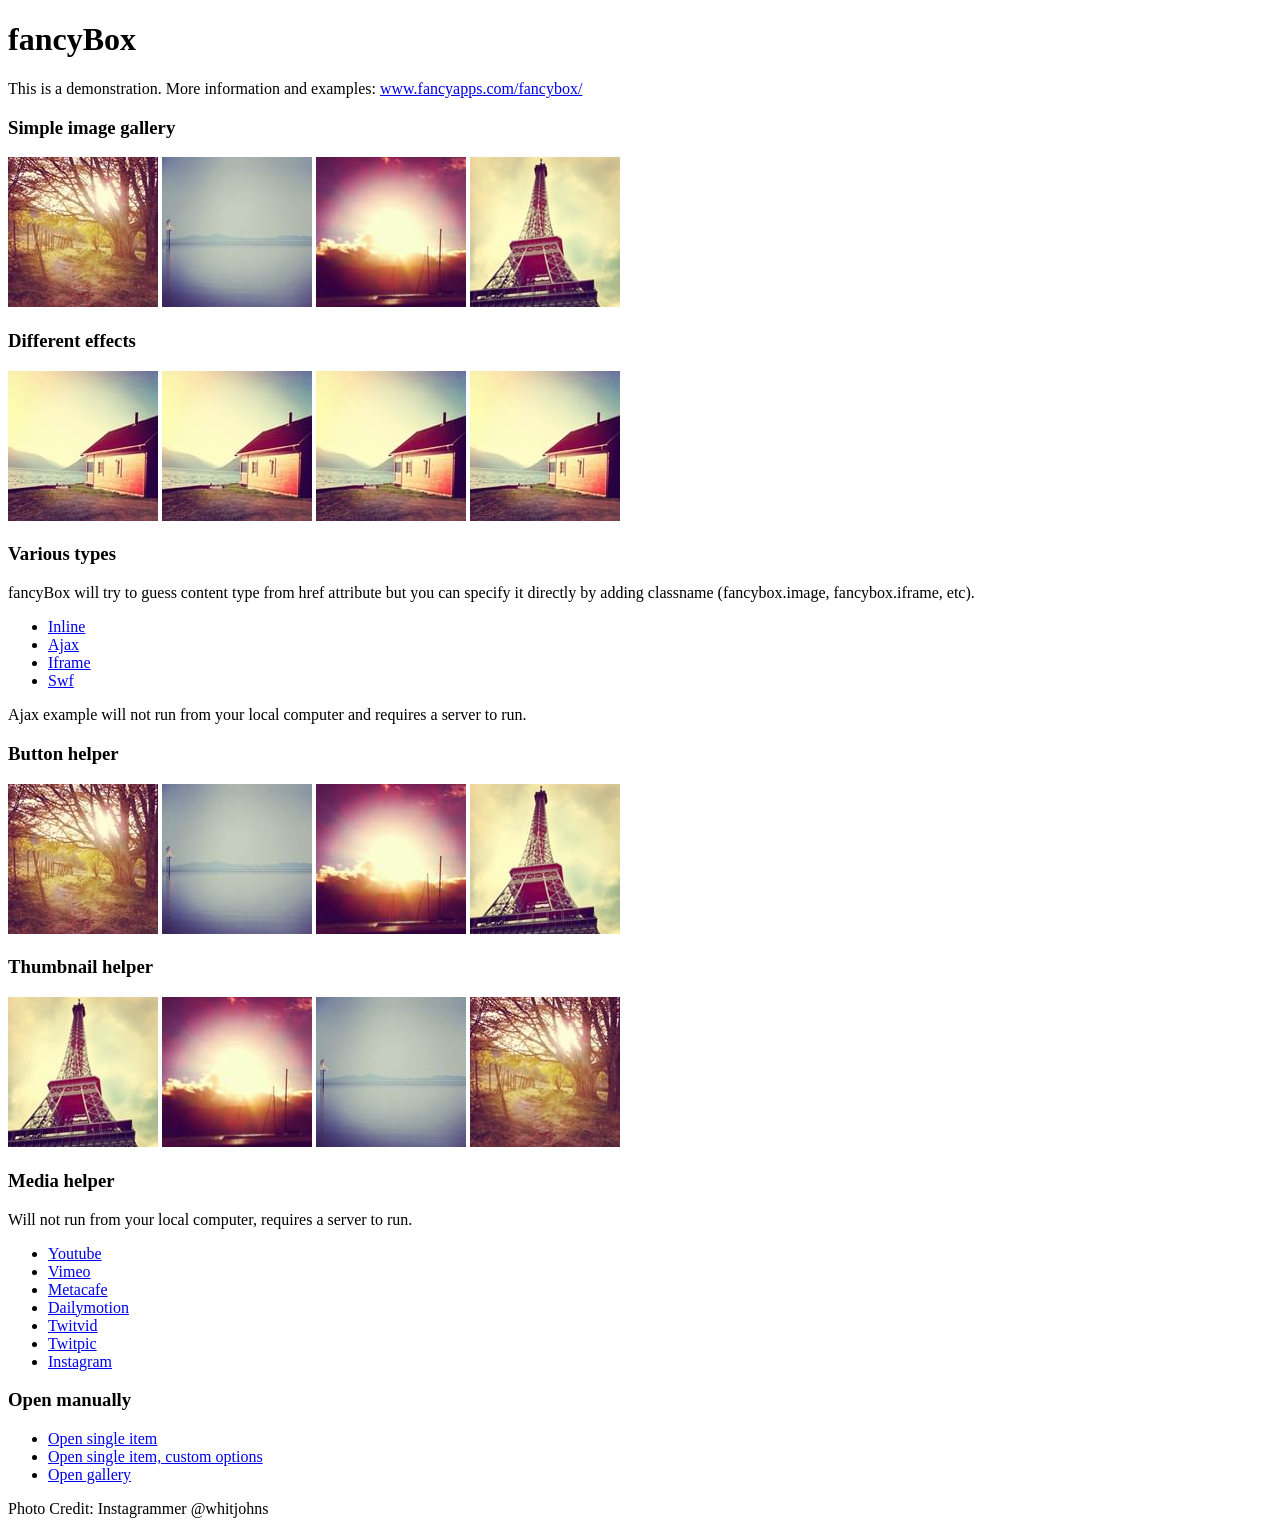
<file: admin/assets/fancybox/demo/index.html>
<!DOCTYPE html>
<html>
<head>
	<title>fancyBox - Fancy jQuery Lightbox Alternative | Demonstration</title>
	<meta http-equiv="Content-Type" content="text/html; charset=UTF-8" />

	<!-- Add jQuery library -->
	<script type="text/javascript" src="../lib/jquery-1.8.2.min.js"></script>

	<!-- Add mousewheel plugin (this is optional) -->
	<script type="text/javascript" src="../lib/jquery.mousewheel-3.0.6.pack.js"></script>

	<!-- Add fancyBox main JS and CSS files -->
	<script type="text/javascript" src="../source/jquery.fancybox.js?v=2.1.3"></script>
	<link rel="stylesheet" type="text/css" href="../source/jquery.fancybox.css?v=2.1.2" media="screen" />

	<!-- Add Button helper (this is optional) -->
	<link rel="stylesheet" type="text/css" href="../source/helpers/jquery.fancybox-buttons.css?v=1.0.5" />
	<script type="text/javascript" src="../source/helpers/jquery.fancybox-buttons.js?v=1.0.5"></script>

	<!-- Add Thumbnail helper (this is optional) -->
	<link rel="stylesheet" type="text/css" href="../source/helpers/jquery.fancybox-thumbs.css?v=1.0.7" />
	<script type="text/javascript" src="../source/helpers/jquery.fancybox-thumbs.js?v=1.0.7"></script>

	<!-- Add Media helper (this is optional) -->
	<script type="text/javascript" src="../source/helpers/jquery.fancybox-media.js?v=1.0.5"></script>

	<script type="text/javascript">
		$(document).ready(function() {
			/*
			 *  Simple image gallery. Uses default settings
			 */

			$('.fancybox').fancybox();

			/*
			 *  Different effects
			 */

			// Change title type, overlay closing speed
			$(".fancybox-effects-a").fancybox({
				helpers: {
					title : {
						type : 'outside'
					},
					overlay : {
						speedOut : 0
					}
				}
			});

			// Disable opening and closing animations, change title type
			$(".fancybox-effects-b").fancybox({
				openEffect  : 'none',
				closeEffect	: 'none',

				helpers : {
					title : {
						type : 'over'
					}
				}
			});

			// Set custom style, close if clicked, change title type and overlay color
			$(".fancybox-effects-c").fancybox({
				wrapCSS    : 'fancybox-custom',
				closeClick : true,

				openEffect : 'none',

				helpers : {
					title : {
						type : 'inside'
					},
					overlay : {
						css : {
							'background' : 'rgba(238,238,238,0.85)'
						}
					}
				}
			});

			// Remove padding, set opening and closing animations, close if clicked and disable overlay
			$(".fancybox-effects-d").fancybox({
				padding: 0,

				openEffect : 'elastic',
				openSpeed  : 150,

				closeEffect : 'elastic',
				closeSpeed  : 150,

				closeClick : true,

				helpers : {
					overlay : null
				}
			});

			/*
			 *  Button helper. Disable animations, hide close button, change title type and content
			 */

			$('.fancybox-buttons').fancybox({
				openEffect  : 'none',
				closeEffect : 'none',

				prevEffect : 'none',
				nextEffect : 'none',

				closeBtn  : false,

				helpers : {
					title : {
						type : 'inside'
					},
					buttons	: {}
				},

				afterLoad : function() {
					this.title = 'Image ' + (this.index + 1) + ' of ' + this.group.length + (this.title ? ' - ' + this.title : '');
				}
			});


			/*
			 *  Thumbnail helper. Disable animations, hide close button, arrows and slide to next gallery item if clicked
			 */

			$('.fancybox-thumbs').fancybox({
				prevEffect : 'none',
				nextEffect : 'none',

				closeBtn  : false,
				arrows    : false,
				nextClick : true,

				helpers : {
					thumbs : {
						width  : 50,
						height : 50
					}
				}
			});

			/*
			 *  Media helper. Group items, disable animations, hide arrows, enable media and button helpers.
			*/
			$('.fancybox-media')
				.attr('rel', 'media-gallery')
				.fancybox({
					openEffect : 'none',
					closeEffect : 'none',
					prevEffect : 'none',
					nextEffect : 'none',

					arrows : false,
					helpers : {
						media : {},
						buttons : {}
					}
				});

			/*
			 *  Open manually
			 */

			$("#fancybox-manual-a").click(function() {
				$.fancybox.open('1_b.jpg');
			});

			$("#fancybox-manual-b").click(function() {
				$.fancybox.open({
					href : 'iframe.html',
					type : 'iframe',
					padding : 5
				});
			});

			$("#fancybox-manual-c").click(function() {
				$.fancybox.open([
					{
						href : '1_b.jpg',
						title : 'My title'
					}, {
						href : '2_b.jpg',
						title : '2nd title'
					}, {
						href : '3_b.jpg'
					}
				], {
					helpers : {
						thumbs : {
							width: 75,
							height: 50
						}
					}
				});
			});


		});
	</script>
	<style type="text/css">
		.fancybox-custom .fancybox-skin {
			box-shadow: 0 0 50px #222;
		}
	</style>
</head>
<body>
	<h1>fancyBox</h1>

	<p>This is a demonstration. More information and examples: <a href="http://fancyapps.com/fancybox/">www.fancyapps.com/fancybox/</a></p>

	<h3>Simple image gallery</h3>
	<p>
		<a class="fancybox" href="1_b.jpg" data-fancybox-group="gallery" title="Lorem ipsum dolor sit amet"><img src="1_s.jpg" alt="" /></a>

		<a class="fancybox" href="2_b.jpg" data-fancybox-group="gallery" title="Etiam quis mi eu elit temp"><img src="2_s.jpg" alt="" /></a>

		<a class="fancybox" href="3_b.jpg" data-fancybox-group="gallery" title="Cras neque mi, semper leon"><img src="3_s.jpg" alt="" /></a>

		<a class="fancybox" href="4_b.jpg" data-fancybox-group="gallery" title="Sed vel sapien vel sem uno"><img src="4_s.jpg" alt="" /></a>
	</p>

	<h3>Different effects</h3>
	<p>
		<a class="fancybox-effects-a" href="5_b.jpg" title="Lorem ipsum dolor sit amet, consectetur adipiscing elit"><img src="5_s.jpg" alt="" /></a>

		<a class="fancybox-effects-b" href="5_b.jpg" title="Lorem ipsum dolor sit amet, consectetur adipiscing elit"><img src="5_s.jpg" alt="" /></a>

		<a class="fancybox-effects-c" href="5_b.jpg" title="Lorem ipsum dolor sit amet, consectetur adipiscing elit"><img src="5_s.jpg" alt="" /></a>

		<a class="fancybox-effects-d" href="5_b.jpg" title="Lorem ipsum dolor sit amet, consectetur adipiscing elit"><img src="5_s.jpg" alt="" /></a>
	</p>

	<h3>Various types</h3>
	<p>
		fancyBox will try to guess content type from href attribute but you can specify it directly by adding classname (fancybox.image, fancybox.iframe, etc).
	</p>
	<ul>
		<li><a class="fancybox" href="#inline1" title="Lorem ipsum dolor sit amet">Inline</a></li>
		<li><a class="fancybox fancybox.ajax" href="ajax.txt">Ajax</a></li>
		<li><a class="fancybox fancybox.iframe" href="iframe.html">Iframe</a></li>
		<li><a class="fancybox" href="http://www.adobe.com/jp/events/cs3_web_edition_tour/swfs/perform.swf">Swf</a></li>
	</ul>

	<div id="inline1" style="width:400px;display: none;">
		<h3>Etiam quis mi eu elit</h3>
		<p>
			Lorem ipsum dolor sit amet, consectetur adipiscing elit. Etiam quis mi eu elit tempor facilisis id et neque. Nulla sit amet sem sapien. Vestibulum imperdiet porta ante ac ornare. Nulla et lorem eu nibh adipiscing ultricies nec at lacus. Cras laoreet ultricies sem, at blandit mi eleifend aliquam. Nunc enim ipsum, vehicula non pretium varius, cursus ac tortor. Vivamus fringilla congue laoreet. Quisque ultrices sodales orci, quis rhoncus justo auctor in. Phasellus dui eros, bibendum eu feugiat ornare, faucibus eu mi. Nunc aliquet tempus sem, id aliquam diam varius ac. Maecenas nisl nunc, molestie vitae eleifend vel, iaculis sed magna. Aenean tempus lacus vitae orci posuere porttitor eget non felis. Donec lectus elit, aliquam nec eleifend sit amet, vestibulum sed nunc.
		</p>
	</div>

	<p>
		Ajax example will not run from your local computer and requires a server to run.
	</p>

	<h3>Button helper</h3>
	<p>
		<a class="fancybox-buttons" data-fancybox-group="button" href="1_b.jpg"><img src="1_s.jpg" alt="" /></a>

		<a class="fancybox-buttons" data-fancybox-group="button" href="2_b.jpg"><img src="2_s.jpg" alt="" /></a>

		<a class="fancybox-buttons" data-fancybox-group="button" href="3_b.jpg"><img src="3_s.jpg" alt="" /></a>

		<a class="fancybox-buttons" data-fancybox-group="button" href="4_b.jpg"><img src="4_s.jpg" alt="" /></a>
	</p>

	<h3>Thumbnail helper</h3>
	<p>
		<a class="fancybox-thumbs" data-fancybox-group="thumb" href="4_b.jpg"><img src="4_s.jpg" alt="" /></a>

		<a class="fancybox-thumbs" data-fancybox-group="thumb" href="3_b.jpg"><img src="3_s.jpg" alt="" /></a>

		<a class="fancybox-thumbs" data-fancybox-group="thumb" href="2_b.jpg"><img src="2_s.jpg" alt="" /></a>

		<a class="fancybox-thumbs" data-fancybox-group="thumb" href="1_b.jpg"><img src="1_s.jpg" alt="" /></a>
	</p>

	<h3>Media helper</h3>
	<p>
		Will not run from your local computer, requires a server to run.
	</p>

	<ul>
		<li><a class="fancybox-media" href="http://www.youtube.com/watch?v=opj24KnzrWo">Youtube</a></li>
		<li><a class="fancybox-media" href="http://vimeo.com/25634903">Vimeo</a></li>
		<li><a class="fancybox-media" href="http://www.metacafe.com/watch/7635964/">Metacafe</a></li>
		<li><a class="fancybox-media" href="http://www.dailymotion.com/video/xoeylt_electric-guest-this-head-i-hold_music">Dailymotion</a></li>
		<li><a class="fancybox-media" href="http://twitvid.com/QY7MD">Twitvid</a></li>
		<li><a class="fancybox-media" href="http://twitpic.com/7p93st">Twitpic</a></li>
		<li><a class="fancybox-media" href="http://instagr.am/p/IejkuUGxQn">Instagram</a></li>
	</ul>

	<h3>Open manually</h3>
	<ul>
		<li><a id="fancybox-manual-a" href="javascript:;">Open single item</a></li>
		<li><a id="fancybox-manual-b" href="javascript:;">Open single item, custom options</a></li>
		<li><a id="fancybox-manual-c" href="javascript:;">Open gallery</a></li>
	</ul>

	<p>
		Photo Credit: Instagrammer @whitjohns
	</p>
</body>
</html>
</file>
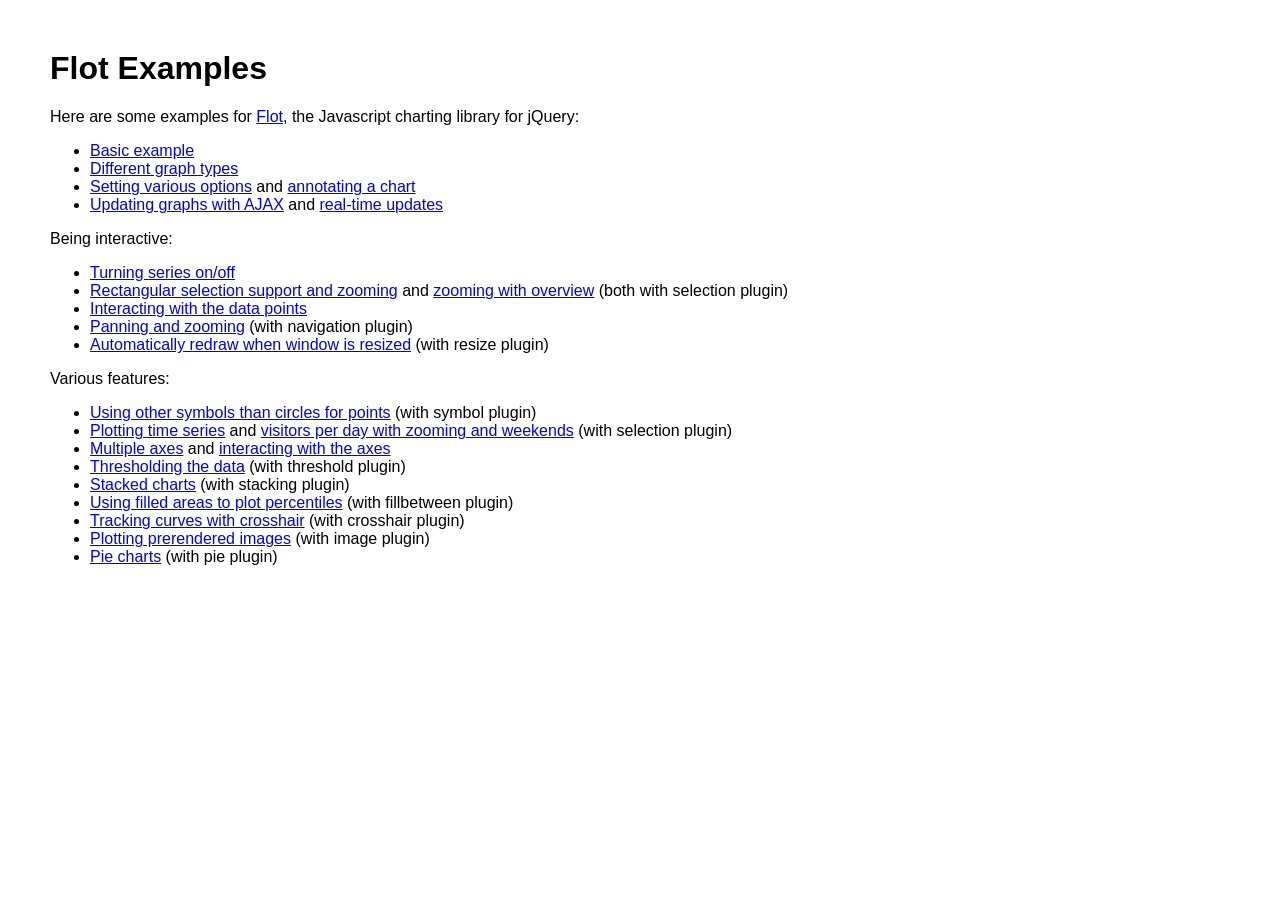
<file: admin/assets/flot/examples/index.html>
<!DOCTYPE HTML PUBLIC "-//W3C//DTD HTML 4.01 Transitional//EN" "http://www.w3.org/TR/html4/loose.dtd">
<html>
 <head>
    <meta http-equiv="Content-Type" content="text/html; charset=utf-8">
    <title>Flot Examples</title>
    <link href="layout.css" rel="stylesheet" type="text/css">
 </head>
 <body>
    <h1>Flot Examples</h1>

    <p>Here are some examples for <a href="http://code.google.com/p/flot/">Flot</a>, the Javascript charting library for jQuery:</p>

    <ul>
      <li><a href="basic.html">Basic example</a></li>
      <li><a href="graph-types.html">Different graph types</a></li>
      <li><a href="setting-options.html">Setting various options</a> and <a href="annotating.html">annotating a chart</a></li>
      <li><a href="ajax.html">Updating graphs with AJAX</a> and <a href="realtime.html">real-time updates</a></li>
    </ul>

    <p>Being interactive:</p>
    
    <ul>
      <li><a href="turning-series.html">Turning series on/off</a></li>
      <li><a href="selection.html">Rectangular selection support and zooming</a> and <a href="zooming.html">zooming with overview</a> (both with selection plugin)</li>
      <li><a href="interacting.html">Interacting with the data points</a></li>
      <li><a href="navigate.html">Panning and zooming</a> (with navigation plugin)</li>
      <li><a href="resize.html">Automatically redraw when window is resized</a> (with resize plugin)</li>
    </ul>

    <p>Various features:</p>
    
    <ul>
      <li><a href="symbols.html">Using other symbols than circles for points</a> (with symbol plugin)</li>
      <li><a href="time.html">Plotting time series</a> and <a href="visitors.html">visitors per day with zooming and weekends</a> (with selection plugin)</li>
      <li><a href="multiple-axes.html">Multiple axes</a> and <a href="interacting-axes.html">interacting with the axes</a></li>
      <li><a href="thresholding.html">Thresholding the data</a> (with threshold plugin)</li>
      <li><a href="stacking.html">Stacked charts</a> (with stacking plugin)</li>
      <li><a href="percentiles.html">Using filled areas to plot percentiles</a> (with fillbetween plugin)</li>
      <li><a href="tracking.html">Tracking curves with crosshair</a> (with crosshair plugin)</li>
      <li><a href="image.html">Plotting prerendered images</a> (with image plugin)</li>
      <li><a href="pie.html">Pie charts</a> (with pie plugin)</li>
    </ul>
 </body>
</html>
</file>
<file: admin/css/style_responsive.css>
/* Large desktop & notebooks */
 @media (min-width: 980px) { 
 	/* sidebar */
	#sidebar {
		position: absolute;
 		width: 215px;
  	}

  	#sidebar ul{
  		margin-top:50px;
  		width: 215px;
  	}

  	/* body container */
  	#main-content {
		margin-top: 0px !important;
	}

	.fixed-top #main-content {
		margin-top: 20px;
	} 
}


/* dashboard date range button for all device size */

/* General styles for phones and tablets */
@media (max-width:979px) { 
	/* header bar */
	#header .navbar-inner li.dropdown i {
		display: inline-block;
		position: relative;
		top:1px;
		right:-2px;
	}

	#header.navbar {
		margin-bottom: 0px !important;
	}

	#header .navbar-search {
	  margin-left: 80px !important;
	}

	/* page title*/
	.page-title {
		margin: 4px 0px 7px 0px !important;
	}

	/* body */
	.fixed-top #main-content {
		margin-top: 0px;
	} 

	/* container */
	#container {
		margin-top: 0px !important;
	}

	.fixed-top #container {
		margin-top: 0px !important;
	}

	#sidebar .sidebar-toggler {
		display: none;
	}

	#sidebar.in {
		margin-top: 9px !important;

	}

	#sidebar ul {
		margin-top:0px !important;
		width:100%;
	}

	.top-nav .text {
		display: none;
	}

	/* sidebar menu */
	#sidebar .triangle {
		display: none;
	}

	#sidebar {		
		 -webkit-border-radius: 4px !important;
    		-moz-border-radius: 4px !important;
         		 border-radius: 4px !important;
	}

	#sidebar > ul > li:first-child > a{
		border-top:0px !important;
	}		
	#sidebar > ul > li:last-child > a {
		border-bottom:0px !important;
	}

	#sidebar > ul > li:first-child > a:hover, #sidebar > ul > li.active:first-child > a{
		 -webkit-border-radius: 4px 4px 0 0 !important;
    		-moz-border-radius: 4px 4px 0 0 !important;
         		 border-radius: 4px 4px 0 0 !important;
         border-top:0px !important;		 
	}		
	#sidebar > ul > li:last-child > a:hover, #sidebar > ul > li.active:last-child > a {
		 -webkit-border-radius: 0 0 4px 4px !important;
    		-moz-border-radius: 0 0 4px 4px !important;
         		 border-radius: 0 0 4px 4px !important;
         border-bottom:0px !important;		 
	}

	/* stat overview containers */
	.stats-overview-cont {
		margin: 0px;
	}
	.stats-overview { 
		margin: 0px;
		padding: 10px 10px 0px 10px;
 		margin-bottom: 20px;
	}	

	.stats-overview .details  .title {
		font-size: 13px;
	}

	/* cirlce stats */
	.circle-stat .details {
		margin-top: 0px !important;
	}
	.circle-stat .details .title {
		margin: 0px !important;
	}

	/* style switcher */
	#theme-change {
		top:55px;
		right:28px;
	}
}

@media (min-width: 768px) and (max-width: 1280px) {

	/***
	Form wizard
	***/
	.form-wizard .step .desc {
	  margin-top: 10px;
	  display: inline;
	}

	/***
	Pricing tables
	***/

	.pricing-table .rate .price,
	.pricing-table2 .rate .price {
		width: 100%;
		display: block;
		text-align: center;
		margin-bottom: 10px;
	}

} 
 
/* Portrait tablet to landscape and desktop */
@media (min-width: 768px) and (max-width: 979px) { 
	/* body */
	body {
	 	padding-top: 0px;
	}

	/* body container */	
	#main-content {
		margin: 7px !important;
		position: none !important;
	}

	/* sidebar */
	#sidebar {
	 	margin: 0px 7px 10px 7px !important;
	}

	/* sidebar collabler */
	#sidebar .btn-navbar.collapsed .arrow { 
		display: none;
	}	

	#sidebar .btn-navbar .arrow {
	  position: absolute;
	  right: 35px;
	  width: 0; 
	  height: 0;
	  top:48px;
	  border-bottom: 15px solid #282e36;
	  border-left: 15px solid transparent; 
	  border-right: 15px solid transparent; 
	}

    #theme-change {
        border-radius: 5px !important;
        -webkit-border-radius: 5px !important;
        -moz-border-radius: 5px !important;
        top: 80px !important;
    }
} 
 
/* Landscape phones and down */
@media (max-width: 767px) { 
	/* body */
	body {
	 	padding: 0px 5px 5px 5px !important;
	}
    #header .brand {
        margin-top: -5px !important;
        padding: 22px 35px !important;
    }

    #header.navbar-inverse .navbar-inner {
        height: 68px !important;
    }
    .navbar-inverse .brand, .navbar-inverse .nav > li > a{
        color: #fff !important;
    }

    .navbar-inverse .nav li.dropdown > .dropdown-toggle .caret {
        border-bottom-color: #FFF !important;
        border-top-color: #FFF !important;
    }

    #theme-change {
        border-radius: 5px !important;
        -webkit-border-radius: 5px !important;
        -moz-border-radius: 5px !important;
        top: 80px !important;
    }

	/* header */
	#header {
		padding-left: 0px;
		padding-right: 0px;
		margin: 0px;
		margin-left: -5px;
		margin-right: -5px;
	}	

	#footer {
		padding-left: 0px;
		padding-right: 0px;		
	}	

	#header .navbar-inner {
		padding-top: 0px !important;
		margin-top: 0px !important;
		height: 50px !important;
	}

	/* sidebar */
	#sidebar > ul > li:first-child > a:hover, #sidebar > ul > li.active:first-child > a {
		 -webkit-border-radius: 0px !important;
    		-moz-border-radius: 0px !important;
         		 border-radius: 0px !important;
	}

	/* sidebar */
	#sidebar .btn-navbar .arrow {
	 	display: none;
	}
			
	#sidebar {
	 	margin: 0px 0px 8px 0px !important;
	}

	#sidebar .navbar-search {
		width: 100% !important;
	}


	#sidebar.in {
		margin-top: 7px !important;
	}

	/* header */
	#header .top-nav .nav{  
	 	margin-top: 0px;
	 	margin-right: 5px;
	}

	#header .navbar-inner {
		padding-top: 0px !important;
		margin-top: 0px !important;
	}

	.container-fluid {
	 	margin: 0px;
	 	padding:5px;
	}

	/* main container */
	#container {
		margin-top: 0px !important;
	}
	
	/* body container */
	#main-content {
		margin: 0px  !important;
	}

	/* style switcher */
	#theme-change {
		top:58px;
		right:12px;
	}	

	.breadcrumb {
		padding-left: 10px;
  		padding-right: 10px;
		margin-left: -5px;
		margin-right: -5px;
	}

	#header.navbar .nav > li > .dropdown-menu.notification::after {
		margin-right: 110px;
	}

	#header.navbar .nav > li > .dropdown-menu.notification {
  		margin-right: -105px;
	}

	#header.navbar .nav > li > .dropdown-menu.inbox::after {
		margin-right: 85px;
	}

	#header.navbar .nav > li > .dropdown-menu.inbox {
  		margin-right: -80px;
	}

	/* main container  */	
	#container {
		margin-top: 1px !important;
	}

	.fixed-top #container {
		margin-top: 1px !important;
	}	

	.widget-body.form .form-actions{
	  padding-left: 15px;	
	} 

	/* gritter notification fix */
	#gritter-notice-wrapper {
		right:1px !important;
	}

	.circle-stats {
		margin: 0px 0px !important;
	}
	/* cirlce stats */
	.circle-stat .details .title {
		margin: 10px 0px !important;
	}

	/*input error states*/
	.input-icon .input-error, .input-icon .input-warning, .input-icon .input-success { 
		top:-25px;
		float: right;
		right:10px !important;
	}	

	/*table advance*/
	.table-advance tr td.highlight:first-child a {
		margin-left: 8px;
	}

	/* full calendar fix */
	.fc-header-right {
	  left:25px;
	  position: absolute;
	}

	.fc-header-left .fc-button { 
		margin: 0px !important;
		top: 5px !important;
	}	

	.fc-header-right .fc-button { 
		margin: 0px !important;
		top: 50px !important;
	}	

	.fc-button {
		border: none !important;
		margin-right: 2px;		
	}

	.fc-view {
	  top: 0px !important;
	}

	.fc-button .fc-button-inner {
		margin: 0px !important;
		padding: 2px !important;	
		border: none !important;
		margin-right: 2px !important;
		background-color: #fafafa !important;
	    background-image: -moz-linear-gradient(top, #fafafa, #efefef) !important;
	    background-image: -webkit-gradient(linear, 0 0, 0 100%, from(#fafafa), to(#efefef)) !important;
	    background-image: -webkit-linear-gradient(top, #fafafa, #efefef) !important;
	    background-image: -o-linear-gradient(top, #fafafa, #efefef) !important;
	    background-image: linear-gradient(to bottom, #fafafa, #efefef) !important;
	    filter: progid:dximagetransform.microsoft.gradient(startColorstr='#fafafa', endColorstr='#efefef', GradientType=0) !important;
	    -webkit-box-shadow: 0 1px 0px rgba(255, 255, 255, .8) !important;
	     -moz-box-shadow: 0 1px 0px rgba(255, 255, 255, .8) !important;
	      box-shadow: 0 1px 0px rgba(255, 255, 255, .8) !important;
	    -webkit-border-radius: 3px !important;
	       -moz-border-radius: 3px !important;
	            border-radius: 3px !important;
	  	color: #646464 !important;
	  	border: 1px solid #ddd !important;
	  	text-shadow: 0 1px 0px rgba(255, 255, 255, .6) !important;
	  	text-align: center;
	}

	.fc-button.fc-state-disabled .fc-button-inner {
		color: #bcbbbb !important;
	}

	.fc-button.fc-state-active .fc-button-inner {
		background-color: #e5e4e4 !important;
	    background-image: -moz-linear-gradient(top, #e5e4e4, #dddcdc) !important;
	    background-image: -webkit-gradient(linear, 0 0, 0 100%, from(#e5e4e4), to(#dddcdc)) !important;
	    background-image: -webkit-linear-gradient(top, #e5e4e4, #dddcdc) !important;
	    background-image: -o-linear-gradient(top, #e5e4e4, #dddcdc) !important;
	    background-image: linear-gradient(to bottom, #e5e4e4, #dddcdc) !important;
	    filter: progid:dximagetransform.microsoft.gradient(startColorstr='#e5e4e4', endColorstr='#dddcdc', GradientType=0) !important;
	}

	.fc-content {
		margin-top: 50px;
	}

	.fc-header-title h2 {
		line-height: 40px !important;
		font-size: 12px !important;
	}

	.fc-header {
		margin-bottom:0px !important;
	}

	/* footer */
	#footer .go-top {  
		float: right;
		display: block;
		margin-top: -22px;
		margin-right: 0px;
		margin-bottom: 5px !important;
	}

    #counter {
        width: 300px !important;
    }
    .points {
        display: none ;
    }

    .countDays, .countHours, .countMinutes, .countSeconds {
        margin: 10px;
    }
}

/* Landscape phones and down */
@media (max-width: 430px) { 
    #login .lock{
        display: none !important;
    }
    #login, #lock {
        width: 260px !important;
        margin: 50px auto 0 !important;
    }
    #counter {
        width: 300px !important;
    }
    .points {
        display: none ;
    }
    .countDays, .countHours, .countMinutes, .countSeconds {
        margin: 10px;
    }
    #header .brand {
        margin-top: -5px !important;
        padding: 22px 35px !important;
    }
	.dashboard-report-li {
		float: left;
		width: 100%;
		padding: 0px !important;
	}
    #header.navbar-inverse .navbar-inner {
        height: 68px !important;
    }
    .navbar-inverse .brand, .navbar-inverse .nav > li > a{
        color: #fff !important;
    }

    .navbar-inverse .nav li.dropdown > .dropdown-toggle .caret {
        border-bottom-color: #FFF !important;
        border-top-color: #FFF !important;
    }
}

/* Landscape phones and down */
@media (max-width: 385px) {
	#theme-change {
		top:92px !important;
		right:12px !important;
	}

    #login .lock{
        display: none !important;
    }
    #login, #lock {
        width: 260px !important;
        margin: 50px auto 0 !important;
    }
    .m-wrap {
        width: 175px !important;
    }
    #counter {
        width: 300px !important;
    }
    .points {
        display: none ;
    }
    .countDays, .countHours, .countMinutes, .countSeconds {
        margin: 10px;
    }
    #forgotform #input-email {
        width: 203px;
    }
	/* page title*/
	.page-title small {
		display: block;
		margin: 0px 0px 18px 0px;
	}

	/* sidebar */
	#sidebar.in {
		margin-top: 7px !important;
	}

	#header .navbar-inner {
		padding-top: 0px !important;
		margin-top: 0px !important;
		height: 84px !important;
	}
    .navbar-inverse .brand, .navbar-inverse .nav > li > a{
        color: #fff !important;
    }

    .navbar-inverse .nav li.dropdown > .dropdown-toggle .caret {
        border-bottom-color: #FFF !important;
        border-top-color: #FFF !important;
    }


} 

/* Landscape phones and down */
@media (max-width: 320px) {
    #login .lock{
        display: none !important;
    }
    #login, #lock {
        width: 260px !important;
        margin: 50px auto 0 !important;
    }
    .m-wrap {
        width: 175px !important;
    }
    #counter {
        width: 300px !important;
    }
    .points {
        display: none ;
    }
    #forgotform #input-email {
        width: 203px;
    }
    #header .brand {
        margin-top: -5px !important;
        padding: 22px 22px !important;
    }

    .navbar-inverse .brand, .navbar-inverse .nav > li > a{
        color: #fff !important;
    }

    .navbar-inverse .nav li.dropdown > .dropdown-toggle .caret {
        border-bottom-color: #FFF !important;
        border-top-color: #FFF !important;
    }
}
</file>
<file: admin/css/style_default.css>
body {
    color: #868686;
    background: #32C2CD url(../img/bg-default.jpg) !important;
}
#main-content {
    box-shadow: 0 0 10px #757575;
    -moz-box-shadow: 0 0 10px #757575;
    -webkit-box-shadow:0 0 10px #757575 ;
}
a, a:hover {
    text-shadow: none !important;
    color: #22878E;
}
ul.faq-list li a:hover, ul.faq-list li a.active{
    background: #22C0CB;
}
#header.navbar-inverse .navbar-inner {
    background:#4e4e4e url("../img/top-bg.jpg") repeat-x !important;
	filter: progid:DXImageTransform.Microsoft.gradient(startColorstr='#4e4e4e',endColorstr='#4e4e4e',GradientType=0)
    border-width: 0;
}

#header .navbar-inner .nav .dropdown-toggle:hover, .navbar-inner .nav .dropdown.open .dropdown-toggle {
    background-color: #333 !important;
}

#header.navbar-inverse .divider-vertical {
    border-left-color: #2c2d2f;
    border-right-color: #181a1b;
}

#sidebar > ul > li > a {
    color: #fff !important;
}

#sidebar > ul > li a i {
    color: #fff !important;
}

#sidebar > ul > li >a:hover, #sidebar > ul > li:hover>a {
    color: #fff !important;
    background: url("../img/side-bar-list-bg.png");
}

#sidebar > ul > li.active > a{
    background: url("../img/side-bar-list-bg.png");
}

#sidebar > ul > li > ul.sub > li > a {
    color: #fff;
}

.dropdown-menu li > a:hover, .dropdown-menu .active > a, .dropdown-menu .active > a:hover {
    background-color: #EEEEEE;
    background-image: none;
    color: #333333;
    filter: none;
    text-decoration: none;
}

#sidebar > ul > li > ul.sub > li {
    border-bottom: 1px solid #3393A2;
}

#sidebar > ul > li > ul.sub > li:last-child {
    border-bottom:none;
}

.chats li.out .name {
    color: #b14c4c;
}

.chats li.in .message {
    border-left: 2px solid #2f8e95;
}

.chats li.in .message .arrow {
    border-right: 8px solid #2f8e95;
}

.chats li.out .message .arrow {
    border-left: 8px solid #b14c4c;
}

.chats li.out .message {
    border-right: 2px solid #b14c4c;
}

/* Landscape phone to portrait tablet */
@media (max-width:979px) {
    #sidebar {
        background-color: #29a3ac !important;
        -webkit-border-radius: 4px !important;
        -moz-border-radius: 4px !important;
        border-radius: 4px !important;
    }

    #sidebar > ul > li > a {
        border-bottom: 1px solid #30c1cb !important;
    }

    #sidebar > ul > li.active > a, #sidebar > ul > li:hover > a, #sidebar > ul > li > a:hover {
        border-bottom: 1px solid #30c1cb !important;
    }
}

/*----*/

/*lock*/

.lock-avatar-row, .lock-form-row .tarquoise  {
    background: #30c1cb;
}

.lock-avatar-row img {
    border:10px solid #5aced6;
}

.lock-identity span {
    color:#30c1cb;;
}

.lock-form-row .tarquoise {
    border:1px solid #30c1cb !important;
}

/*coming soon*/

.coming-soon .input-append .submit-btn {
    background: #2fbfca;
    color: #195e63;
}

.twt-color , .twt-color:hover, .blog .date .day{
    color: #2fbfca !important;
}

ul.social-link li a:hover, .blog .date .month {
    background: #2fbfca;
}


/*blog*/

.blog .date {
    border: 1px solid #2fc0ca;
}

.blog ul li a:hover, .blog-side-bar ul li a:hover { color: #2fc0ca; text-decoration: none;}

.blog .btn:hover {
    background: #2fc0ca;
}

.blog-side-bar ul.tag li a {
    background: #2fc0ca;
}

/*invoice-list*/


.invoice-list h5 {
    color: #2fc0ca;
}

/*about us*/

.about-us h4, .team-member h3, .team-member ul li a:hover, .contact-us h4 {
    color: #2badb6;
}
</file>
<file: admin/assets/uniform/css/uniform.default.css>
/*

Uniform Theme: Uniform Default
Version: 1.6
By: Josh Pyles
License: MIT License
---
For use with the Uniform plugin:
http://pixelmatrixdesign.com/uniform/
---
Generated by Uniform Theme Generator:
http://pixelmatrixdesign.com/uniform/themer.html

*/

/* Global Declaration */

div.selector, 
div.selector span, 
div.checker span,
div.radio span, 
div.uploader, 
div.uploader span.action,
div.button,
div.button span {
  background-image: url(../images/sprite.png);
  background-repeat: no-repeat;
  -webkit-font-smoothing: antialiased;
}

.selector, 
.radio, 
.checker, 
.uploader,
.button, 
.selector *, 
.radio *, 
.checker *, 
.uploader *,
.button *{
  margin: 0;
  padding: 0;
}

/* INPUT & TEXTAREA */

input.text,
input.email, 
input.password,
textarea.uniform {
  font-size: 12px;
  font-family: "Helvetica Neue", Helvetica, Arial, sans-serif;
  font-weight: normal;
  padding: 3px;
  color: #777;
  background: url('../images/bg-input-focus.png') repeat-x 0px 0px;
  background: url('../images/bg-input.png') repeat-x 0px 0px;
  border-top: solid 1px #aaa;
  border-left: solid 1px #aaa;
  border-bottom: solid 1px #ccc;
  border-right: solid 1px #ccc;
  -webkit-border-radius: 3px;
  -moz-border-radius: 3px;
  border-radius: 3px;
  outline: 0;
}

input.text:focus,
input.email:focus,
input.password:focus,
textarea.uniform:focus {
  -webkit-box-shadow: 0px 0px 4px rgba(0,0,0,0.3);
  -moz-box-shadow: 0px 0px 4px rgba(0,0,0,0.3);
  box-shadow: 0px 0px 4px rgba(0,0,0,0.3);
  border-color: #999;
  background: url('../images/bg-input-focus.png') repeat-x 0px 0px;
}

/* SPRITES */

/* Select */

div.selector {
  background-position: -483px -130px;
  line-height: 26px;
  height: 26px;
}

div.selector span {
  background-position: right 0px;
  height: 26px;
  line-height: 26px;
}

div.selector select {
  /* change these to adjust positioning of select element */
  top: 0px;
  left: 0px;
}

div.selector:active, 
div.selector.active {
  background-position: -483px -156px;
}

div.selector:active span, 
div.selector.active span {
  background-position: right -26px;
}

div.selector.focus, div.selector.hover, div.selector:hover {
  background-position: -483px -182px;
}

div.selector.focus span, div.selector.hover span, div.selector:hover span {
  background-position: right -52px;
}

div.selector.focus:active,
div.selector.focus.active,
div.selector:hover:active,
div.selector.active:hover {
  background-position: -483px -208px;
}

div.selector.focus:active span,
div.selector:hover:active span,
div.selector.active:hover span,
div.selector.focus.active span {
  background-position: right -78px;
}

div.selector.disabled {
  background-position: -483px -234px;
}

div.selector.disabled span {
  background-position: right -104px;
}

/* Checkbox */

div.checker {
  width: 19px;
  height: 19px;
}

div.checker input {
  width: 19px;
  height: 19px;
}

div.checker span {
  background-position: 0px -260px;
  height: 19px;
  width: 19px;
}

div.checker:active span, 
div.checker.active span {
  background-position: -19px -260px;
}

div.checker.focus span,
div.checker:hover span {
  background-position: -38px -260px;
}

div.checker.focus:active span,
div.checker:active:hover span,
div.checker.active:hover span,
div.checker.focus.active span {
  background-position: -57px -260px;
}

div.checker span.checked {
  background-position: -76px -260px;
}

div.checker:active span.checked, 
div.checker.active span.checked {
  background-position: -95px -260px;
}

div.checker.focus span.checked,
div.checker:hover span.checked {
  background-position: -114px -260px;
}

div.checker.focus:active span.checked,
div.checker:hover:active span.checked,
div.checker.active:hover span.checked,
div.checker.active.focus span.checked {
  background-position: -133px -260px;
}

div.checker.disabled span,
div.checker.disabled:active span,
div.checker.disabled.active span {
  background-position: -152px -260px;
}

div.checker.disabled span.checked,
div.checker.disabled:active span.checked,
div.checker.disabled.active span.checked {
  background-position: -171px -260px;
}

/* Radio */

div.radio {
  width: 18px;
  height: 18px;
}

div.radio input {
  width: 18px;
  height: 18px;
}

div.radio span {
  height: 18px;
  width: 18px;
  background-position: 0px -279px;
}

div.radio:active span, 
div.radio.active span {
  background-position: -18px -279px;
}

div.radio.focus span, 
div.radio:hover span {
  background-position: -36px -279px;
}

div.radio.focus:active span,
div.radio:active:hover span,
div.radio.active:hover span,
div.radio.active.focus span {
  background-position: -54px -279px;
}

div.radio span.checked {
  background-position: -72px -279px;
}

div.radio:active span.checked,
div.radio.active span.checked {
  background-position: -90px -279px;
}

div.radio.focus span.checked, div.radio:hover span.checked {
  background-position: -108px -279px;
}

div.radio.focus:active span.checked, 
div.radio:hover:active span.checked,
div.radio.focus.active span.checked,
div.radio.active:hover span.checked {
  background-position: -126px -279px;
}

div.radio.disabled span,
div.radio.disabled:active span,
div.radio.disabled.active span {
  background-position: -144px -279px;
}

div.radio.disabled span.checked,
div.radio.disabled:active span.checked,
div.radio.disabled.active span.checked {
  background-position: -162px -279px;
}

/* Uploader */

div.uploader {
  background-position: 0px -297px;
  height: 28px;
}

div.uploader span.action {
  background-position: right -409px;
  height: 24px;
  line-height: 24px;
}

div.uploader span.filename {
  height: 24px;
  /* change this line to adjust positioning of filename area */
  margin: 2px 0px 2px 2px;
  line-height: 24px;
}

div.uploader.focus,
div.uploader.hover,
div.uploader:hover {
  background-position: 0px -353px;
}

div.uploader.focus span.action,
div.uploader.hover span.action,
div.uploader:hover span.action {
  background-position: right -437px;
}

div.uploader.active span.action,
div.uploader:active span.action {
  background-position: right -465px;
}

div.uploader.focus.active span.action,
div.uploader:focus.active span.action,
div.uploader.focus:active span.action,
div.uploader:focus:active span.action {
  background-position: right -493px;
}

div.uploader.disabled {
  background-position: 0px -325px;
}

div.uploader.disabled span.action {
  background-position: right -381px;
}

div.button {
  background-position: 0px -523px;
}

div.button span {
  background-position: right -643px;
}

div.button.focus,
div.button:focus,
div.button:hover,
div.button.hover {
  background-position: 0px -553px;
}

div.button.focus span,
div.button:focus span,
div.button:hover span,
div.button.hover span {
  background-position: right -673px; 
}

div.button.active,
div.button:active {
  background-position: 0px -583px;
}

div.button.active span,
div.button:active span {
  background-position: right -703px;
  color: #555;
}

div.button.disabled,
div.button:disabled {
  background-position: 0px -613px;
}

div.button.disabled span,
div.button:disabled span {
  background-position: right -733px;
  color: #bbb;
  cursor: default;
}

/* PRESENTATION */

/* Button */

div.button {
  height: 30px;
}

div.button span {
  margin-left: 13px;
  height: 22px;
  padding-top: 8px;
  font-weight: bold;
  font-family: "Helvetica Neue", Helvetica, Arial, sans-serif;
  font-size: 12px;
  letter-spacing: 1px;
  text-transform: uppercase;
  padding-left: 2px;
  padding-right: 15px;
}

/* Select */
div.selector {
  width: 190px;
  font-size: 12px;
}

div.selector select {
  min-width: 190px;
  font-family: "Helvetica Neue", Helvetica, Arial, sans-serif;
  font-size: 12px;
  border: solid 1px #fff;
}

div.selector span {
  padding: 0px 25px 0px 2px;
  cursor: pointer;
}

div.selector span {
  color: #666;
  width: 158px;
  text-shadow: 0 1px 0 #fff;
}

div.selector.disabled span {
  color: #bbb;
}

/* Checker */
div.checker {
  margin-right: 5px;
}

/* Radio */
div.radio {
  margin-right: 3px;
}

/* Uploader */
div.uploader {
  width: 190px;
  cursor: pointer;
}

div.uploader span.action {
  width: 85px;
  text-align: center;
  text-shadow: #fff 0px 1px 0px;
  background-color: #fff;
  font-size: 11px;
  font-weight: bold;
}

div.uploader span.filename {
  color: #777;
  width: 82px;
  border-right: solid 1px #bbb;
  font-size: 11px;
}

div.uploader input {
  width: 190px;
}

div.uploader.disabled span.action {
  color: #aaa;
}

div.uploader.disabled span.filename {
  border-color: #ddd;
  color: #aaa;
}
/*

CORE FUNCTIONALITY 

Not advised to edit stuff below this line
-----------------------------------------------------
*/

.selector, 
.checker, 
.button, 
.radio, 
.uploader {
  display: -moz-inline-box;
  display: inline-block;
  vertical-align: middle;
  zoom: 1;
  *display: inline;
}

.selector select:focus, .radio input:focus, .checker input:focus, .uploader input:focus {
  outline: 0;
}

/* Button */

div.button a,
div.button button,
div.button input {
  position: absolute;
}

div.button {
  cursor: pointer;
  position: relative;
}

div.button span {
  display: -moz-inline-box;
  display: inline-block;
  line-height: 1;
  text-align: center;
}

/* Select */

div.selector {
  position: relative;
  padding-left: 10px;
  overflow: hidden;
}

div.selector span {
  display: block;
  overflow: hidden;
  text-overflow: ellipsis;
  white-space: nowrap;
}

div.selector select {
  position: absolute;
  opacity: 0;
  filter: alpha(opacity:0);
  height: 25px;
  border: none;
  background: none;
}

/* Checker */

div.checker {
  position: relative;
}

div.checker span {
  display: -moz-inline-box;
  display: inline-block;
  text-align: center;
}

div.checker input {
  opacity: 0;
  filter: alpha(opacity:0);
  display: inline-block;
  background: none;
}

/* Radio */

div.radio {
  position: relative;
}

div.radio span {
  display: -moz-inline-box;
  display: inline-block;
  text-align: center;
}

div.radio input {
  opacity: 0;
  filter: alpha(opacity:0);
  text-align: center;
  display: inline-block;
  background: none;
}

/* Uploader */

div.uploader {
  position: relative;
  overflow: hidden;
  cursor: default;
}

div.uploader span.action {
  float: left;
  display: inline;
  padding: 2px 0px;
  overflow: hidden;
  cursor: pointer;
}

div.uploader span.filename {
  padding: 0px 10px;
  float: left;
  display: block;
  overflow: hidden;
  text-overflow: ellipsis;
  white-space: nowrap;
  cursor: default;
}

div.uploader input {
  opacity: 0;
  filter: alpha(opacity:0);
  position: absolute;
  top: 0;
  right: 0;
  bottom: 0;
  float: right;
  height: 25px;
  border: none;
  cursor: default;
}
</file>
<file: admin/assets/jqvmap/jqvmap/jqvmap.css>
/*!
 * jQVMap Version 1.0 
 *
 * http://jqvmap.com
 *
 * Copyright 2012, Peter Schmalfeldt <manifestinteractive@gmail.com>
 * Licensed under the MIT license.
 *
 * Fork Me @ https://github.com/manifestinteractive/jqvmap
 */
.jqvmap-label
{
	position: absolute;
	display: none;
	-webkit-border-radius: 3px;
	-moz-border-radius: 3px;
	border-radius: 3px;
	background: #292929;
	color: white;
	font-family: sans-serif, Verdana;
	font-size: smaller;
	padding: 3px;
}
.jqvmap-zoomin, .jqvmap-zoomout
{
	position: absolute;
	left: 10px;
	-webkit-border-radius: 3px;
	-moz-border-radius: 3px;
	border-radius: 3px;
	background: #000000;
	padding: 3px;
	color: white;
	width: 10px;
	height: 10px;
	cursor: pointer;
	line-height: 10px;
	text-align: center;
}
.jqvmap-zoomin
{
	top: 10px;
}
.jqvmap-zoomout
{
	top: 30px;
}
.jqvmap-region
{
  cursor: pointer;
}
.jqvmap-ajax_response
{
  width: 100%;
  height: 500px;
}
</file>
<file: css/common.css>
*{
    margin:0;
    padding:0;
    list-style:none;
}
a{
    text-decoration:none;
}
img{
    border:0;
}
a,button,input{
    -webkit-tap-highlight-color: rgba(0, 0, 0, 0);
    -webkit-appearance: none;
}
body{
    -webkit-user-select:none;
    -webkit-text-size-adjust:100%;
    -webkit-overflow-scrolling:touch;
}
*{
    font-family: "微软雅黑";
    max-height:9999999px;
    font-size: 12px;
}
</file>
<file: css/index.css>
*{
    box-sizing: border-box;
}
body{
    overflow: auto;
    background-color: #f7f7f7;
    width: 100%;
    height: 100%;
}
html{
    width: 100%;
    height: 100%;
    overflow: hidden;
    position: relative;
}
/*头部开始*/
header {
    position: absolute;
    top: 0;
    left: 0;
    z-index: 99;
    width: 100%;
    height: 1rem;
    line-height: 1rem;
    background-color: #f42466;
    display: flex;
    justify-content: space-between;
    padding: 0 .3rem;
}
header .position{
	display: block;
}
header .position img{
	width: 0.65rem;
	margin: 0.175rem 0;
}
header .search{
	width: 5rem;
	height: .44rem;
	box-shadow: 0 0 0.05rem 0 #f2d6dc;
	border-radius: .8rem;
	background-color: #fff;
	margin: .28rem 0;
	position: relative;
}
header .search form{
	width: 4rem;
	height: .34rem;
}
header .search input{
	width: 4rem;
	height: .34rem;
	outline: none;
	border: none;
	position: absolute;
	left: .5rem;
	top: .05rem;
	color: #757575;
}
header .search >a:first-child{
	width: .35rem;
	height: .35rem;
	position: absolute;
	left: 0.03rem;
	top: -0.17rem;
	display: block;
	z-index: 10;
}
header .search >a:first-child img{
	width: 100%;
}
header .search >a:last-child{
	width: .39rem;
	height: .39rem;
	position: absolute;
	right: .05rem;
	top: -0.14rem;
	display: block;
	z-index: 100;
}
header .search >a:last-child img{
	width: 100%;
}
/*头部结束*/
/*banner开始*/
body .swiper-container {
	width: 100%;
	overflow: hidden;
	height: 4.4rem;
	margin-top: 1.1rem;
}
.swiper-wrapper{
	width: 30rem;
	height: 4.4rem;
}
.swiper-slide{
	float: left;
	width: 7.5rem;
	height: 4.4rem;
}
/*banner结束*/
/*个人信息开始*/
.sxy-person{
	width: 100%;
	height: .86rem;
	padding: 0 0.1rem;
}
.sxy-person > img:first-child{
	width: .86rem;
	float: left;
}
.sxy-person  .sxy-name{
	float: left;
	padding-left: .1rem;
}
.sxy-person  .sxy-name > p{
	padding-top: .06rem;
	font-size: .24rem;
	color: #21212c;
	letter-spacing: .07rem;
}
.sxy-person  .sxy-name  > img{
	width: .2rem;
}
.sxy-person  .sxy-name > span:nth-child(3){
	font-size: .24rem;
	color: #f73152;
	padding-top: .05rem;
}
.sxy-person .sxy-name > span:last-child{
	font-size: .24rem;
	color: #888;
	padding-top: .03rem;
}
.sxy-person>img:last-child{
	padding-left: .2rem;
	width: 1.3rem;
}
/*个人信息结束*/
/*按钮开始*/
.sxy-fun{
	width: 100%;
	display: flex;
	justify-content: space-between;
	padding: 0 .25rem;
	margin-top: .1rem;
}
.sxy-fun > a{
	display: block;
	width: 1.50rem;
	height: 2.10rem;
}
.sxy-fun a img{
	width: 100%;
}
/*按钮结束*/
/*推荐开始*/
.remmend{
	width: 4.50rem;
	height: .6rem;
	border-radius: .8rem;
	background-color: #fff;
	margin: .3rem auto;
}
.remmend > a{
	display: block;
	float: left;
}
.remmend > a:first-child >img{
	width: 2.13rem;
	height: 0.6rem;
	margin-left: .06rem;
}
.remmend > a:last-child >img{
	width: 1.04rem;
	height: 0.6rem;
	margin-left: .5rem;
}
.sxy-remmend{
	width: 100%;
}
.sxy-remmend a {
	display: block;
}
.sxy-remmend .bg{
	width: 100%;
	height: 2.64rem;
	background-image: url("../img/sxy/bg-white.png");
	background-size: cover;
	margin: 0.1rem 0;
	position: relative;
}
.sxy-remmend .bg .sxy-top{
	width: .9rem;
	height: 1rem;
	position: absolute;
	top: -0.2rem;
	right: .5rem;
}
.sxy-remmend .bg  .sxy-top>img{
	width: .9rem;
}
.sxy-remmend .bg .sxy-discount{
	width: .68rem;
	height: .3rem;
	position: absolute;
	top: 0.5rem;
	right: .6rem;
}
.sxy-remmend .bg  .sxy-product{
	width: 1.6rem;
	margin-top: .25rem;
	margin-left: .4rem;
	float: left;
}
.sxy-remmend .bg .sxy-content{
	width: 4.4rem;
	height: 2.60rem;
	margin-left: .3rem;
	float: left;
	padding: .3rem 0;
}
.sxy-remmend .bg .sxy-content >p{
	font-size: .24rem;
}
.sxy-remmend .bg .sxy-content >p >span:first-child{
	color: #f81e3d;
}
.sxy-remmend .bg .sxy-content >p >span:last-child{
	color: #000;
}
.sxy-remmend .bg .sxy-content >img{
	width: 1.42rem;
	height: 0.17rem;
}
.sxy-remmend .bg .sxy-content >pre{
	font-size: .2rem;
	color: #000;
	margin: .1rem 0;
}
.sxy-remmend .bg .sxy-content >div{
	font-size: .2rem;
}
.sxy-remmend .bg .sxy-content >div >span:first-child{
	color: #000;
}
.sxy-remmend .bg .sxy-content >div >span:last-child{
	color: #000;
	font-weight: 700;
}
.sxy-remmend .bg .sxy-content >h3 >span:first-child{
	color: #f81e3d;
	font-size: .3rem;
}
.sxy-remmend .bg .sxy-content >h3 >span:last-child{
	color: #b6b6b6;
	font-size: .18rem;
	font-weight: 400;
}
/*推荐结束*/
/*宫格开始*/
.sxy-gong{
	width: 100%;
	height: auto;
	margin-bottom: 1rem;
}
.gird{
	width: 100%;
	margin-top: .3rem;	
}
.sxy-gong .sxy-gong-content{
	width: 100%;
	margin-top: -0.7rem;
	padding: 0 .27rem;
	display: flex;
	justify-content: space-between;
	flex-wrap: wrap;
}
.sxy-gong .sxy-gong-content .sxy-bg-rect{
	width: 3.4rem;
	height: 5.44rem;
	background-color: #fff;
	box-shadow: 0 0 .5rem 0 #d4d4d4;
	border-radius: .2rem;
	margin: .3rem 0;
}
.sxy-gong .sxy-gong-content .sxy-bg-rect >a{
	display: block;
	text-align: center;
} 
.sxy-gong .sxy-gong-content .sxy-bg-rect >a >img{
	width: 3.4rem;
	margin-left: 0.05rem;
	margin-top: -0.45rem;
}
.sxy-gong .sxy-gong-content .sxy-bg-rect > a >h3{
	margin: 0 auto;
}
.sxy-gong .sxy-gong-content .sxy-bg-rect >a  > h3 >span:first-child{
	color: #f81e3d;
	font-size: .3rem;
}
.sxy-gong .sxy-gong-content .sxy-bg-rect > a >h3 >span:last-child{
	color: #b6b6b6;
	font-size: .18rem;
	font-weight: 400;
}
.sxy-gong .sxy-gong-content .sxy-bg-rect > a >div > span:first-child{
	color: #000;
	font-size: .3rem ;
	font-weight: 400;
} 
.sxy-gong .sxy-gong-content .sxy-bg-rect > a >div > span:last-child{
	color: #000;
	font-size: .2rem ;
	font-weight: normal;
} 
.sxy-gong .sxy-gong-content .sxy-bg-rect > .sxy-love >a{
	display: block;
	float: left;
	padding: 0 .05rem;
}
.sxy-bg-rect > .sxy-love >a >img{
	width: .5rem;
	float: left;
	margin-top: .3rem;
}
.sxy-bg-rect > .sxy-love >a > div {
	float: left;
	margin-top: .3rem;
}
.sxy-bg-rect > .sxy-love >a > div >p{
	color: #989595;
	font-size: .18rem;
}
/*宫格结束*/
/*Tab栏开始*/
footer {
    position: absolute;
    z-index: 2;
    bottom: 0;
    left: 0;
    width: 100%;
    height: 1rem;
    background-color: #171c1c;
    display: flex;
    justify-content: space-between;
    padding: 0 .25rem;
}
footer a{
	display: block;
	width: 1rem;
	height: 1rem;
	margin-top: -0.05rem ;
}
footer a>img{
	width: 1rem;
}
footer a.active{
	display: none;
}
/*Tab栏结束*/
</file>
<file: admin/assets/jslider/css/jslider.css>
.jslider .jslider-bg i,
  .jslider .jslider-pointer { background: url(../img/jslider.png) no-repeat 0 0; }

  .jslider { display: block; width: 100%; height: 1em; position: relative; top: 0.6em; font-family: Arial, sans-serif; }
  .jslider table { width: 100%; border-collapse: collapse; border: 0; }
  .jslider td, .jslider th { padding: 0; vertical-align: top; text-align: left; border: 0; }

  .jslider table,
  .jslider table tr,
  .jslider table tr td { width: 100%; vertical-align: top; }

  .jslider .jslider-bg { position: relative; }
  .jslider .jslider-bg i { height: 5px; position: absolute; font-size: 0; top: 0; }
  .jslider .jslider-bg .l { width: 10%; background-position: 0 0; left: 0; }
  .jslider .jslider-bg .f { width: 80%; left: 10%; background-repeat: repeat-x; background-position: 0 -20px; }
  .jslider .jslider-bg .r { width: 10%; left: 90%; background-position: right 0; }
  .jslider .jslider-bg .v { position: absolute; width: 60%; left: 20%; top: 0; height: 5px; background-repeat: repeat-x; background-position: 0 -40px; }

  .jslider .jslider-pointer { width: 13px; height: 15px; background-position: 0 -60px; position: absolute; left: 20%; top: -4px; margin-left: -6px; cursor: pointer; cursor: hand; }
  .jslider .jslider-pointer-hover { background-position: -20px -60px; }
  .jslider .jslider-pointer-to { left: 80%; }

  .jslider .jslider-label { font-size: 9px; line-height: 12px; color: black; opacity: 0.4; white-space: nowrap; padding: 0px 2px; position: absolute; top: -18px; left: 0px; }
  .jslider .jslider-label-to { left: auto; right: 0; }

  .jslider .jslider-value { font-size: 9px; white-space: nowrap; padding: 1px 2px 0; position: absolute; top: -19px; left: 20%; background: white; line-height: 12px; -moz-border-radius: 2px; -webkit-border-radius: 2px; -o-border-radius: 2px; border-radius: 2px; }
  .jslider .jslider-value-to { left: 80%; }

  .jslider .jslider-label small,
  .jslider .jslider-value small { position: relative; top: -0.4em; }

  .jslider .jslider-scale { position: relative; top: 9px; }
  .jslider .jslider-scale span { position: absolute; height: 5px; border-left: 1px solid #999; font-size: 0; }
  .jslider .jslider-scale ins { font-size: 9px; text-decoration: none; position: absolute; left: 0px; top: 5px; color: #999; }

  .jslider-single .jslider-pointer-to,
  .jslider-single .jslider-value-to,
  .jslider-single .jslider-bg .v,
  .jslider-limitless .jslider-label { display: none; }
</file>
<file: admin/assets/jslider/css/jslider.blue.css>
.jslider_blue .jslider-bg i,
  .jslider_blue .jslider-pointer { background-image: url(../img/jslider.blue.png); }
</file>
<file: admin/assets/jslider/css/jslider.plastic.css>
.jslider_plastic .jslider-bg i,
  .jslider_plastic .jslider-pointer { background-image: url(../img/jslider.plastic.png); }
</file>
<file: admin/assets/jslider/css/jslider.round.css>
.jslider_round .jslider-bg i,
  .jslider_round .jslider-pointer { background-image: url(../img/jslider.round.png); }

  .jslider_round .jslider-pointer { width: 17px; height: 17px; top: -6px; margin-left: -8px; }
</file>
<file: admin/assets/jslider/css/jslider.round.plastic.css>
.jslider_round_plastic .jslider-bg i,
  .jslider_round_plastic .jslider-pointer { background-image: url(../img/jslider.round.plastic.png); }

  .jslider_round_plastic .jslider-pointer { width: 18px; height: 18px; top: -7px; margin-left: -8px; }
</file>
<file: admin/assets/ckeditor/samples/sample.css>
/*
Copyright (c) 2003-2013, CKSource - Frederico Knabben. All rights reserved.
For licensing, see LICENSE.html or http://ckeditor.com/license
*/

html, body, h1, h2, h3, h4, h5, h6, div, span, blockquote, p, address, form, fieldset, img, ul, ol, dl, dt, dd, li, hr, table, td, th, strong, em, sup, sub, dfn, ins, del, q, cite, var, samp, code, kbd, tt, pre
{
	line-height: 1.5em;
}

body
{
	padding: 10px 30px;
}

input, textarea, select, option, optgroup, button, td, th
{
	font-size: 100%;
}

pre, code, kbd, samp, tt
{
	font-family: monospace,monospace;
	font-size: 1em;
}

body {
    width: 960px;
    margin: 0 auto;
}

code
{
	background: #f3f3f3;
	border: 1px solid #ddd;
	padding: 1px 4px;

	-moz-border-radius: 3px;
	-webkit-border-radius: 3px;
	border-radius: 3px;
}

.new
{
	background: #FF7E00;
	border: 1px solid #DA8028;
	color: #fff;
	font-size: 10px;
	font-weight: bold;
	padding: 1px 4px;
	text-shadow: 0 1px 0 #C97626;
	text-transform: uppercase;
	margin: 0 0 0 3px;

	-moz-border-radius: 3px;
	-webkit-border-radius: 3px;
	border-radius: 3px;

	-moz-box-shadow: 0 2px 3px 0 #FFA54E inset;
	-webkit-box-shadow: 0 2px 3px 0 #FFA54E inset;
	box-shadow: 0 2px 3px 0 #FFA54E inset;
}

h1.samples
{
	color: #0782C1;
	font-size: 200%;
	font-weight: normal;
	margin: 0;
	padding: 0;
}

h1.samples a
{
	color: #0782C1;
	text-decoration: none;
	border-bottom: 1px dotted #0782C1;
}

.samples a:hover
{
	border-bottom: 1px dotted #0782C1;
}

h2.samples
{
	color: #000000;
	font-size: 130%;
	margin: 15px 0 0 0;
	padding: 0;
}

p, blockquote, address, form, pre, dl, h1.samples, h2.samples
{
	margin-bottom: 15px;
}

ul.samples
{
	margin-bottom: 15px;
}

.clear
{
	clear: both;
}

fieldset
{
	margin: 0;
	padding: 10px;
}

body, input, textarea
{
	color: #333333;
	font-family: Arial, Helvetica, sans-serif;
}

body
{
	font-size: 75%;
}

a.samples
{
	color: #189DE1;
	text-decoration: none;
}

form
{
	margin: 0;
	padding: 0;
}

pre.samples
{
	background-color: #F7F7F7;
	border: 1px solid #D7D7D7;
	overflow: auto;
	padding: 0.25em;
	white-space: pre-wrap; /* CSS 2.1 */
	word-wrap: break-word; /* IE7 */
	-moz-tab-size: 4;
	-o-tab-size: 4;
	-webkit-tab-size: 4;
	tab-size: 4;
}

#footer
{
	clear: both;
	padding-top: 10px;
}

#footer hr
{
	margin: 10px 0 15px 0;
	height: 1px;
	border: solid 1px gray;
	border-bottom: none;
}

#footer p
{
	margin: 0 10px 10px 10px;
	float: left;
}

#footer #copy
{
	float: right;
}

#outputSample
{
	width: 100%;
	table-layout: fixed;
}

#outputSample thead th
{
	color: #dddddd;
	background-color: #999999;
	padding: 4px;
	white-space: nowrap;
}

#outputSample tbody th
{
	vertical-align: top;
	text-align: left;
}

#outputSample pre
{
	margin: 0;
	padding: 0;
}

.description
{
	border: 1px dotted #B7B7B7;
	margin-bottom: 10px;
	padding: 10px 10px 0;
	overflow: hidden;
}

label
{
	display: block;
	margin-bottom: 6px;
}

/**
 *	CKEditor editables are automatically set with the "cke_editable" class
 *	plus cke_editable_(inline|themed) depending on the editor type.
 */

/* Style a bit the inline editables. */
.cke_editable.cke_editable_inline
{
	cursor: pointer;
}

/* Once an editable element gets focused, the "cke_focus" class is
   added to it, so we can style it differently. */
.cke_editable.cke_editable_inline.cke_focus
{
	box-shadow: inset 0px 0px 20px 3px #ddd, inset 0 0 1px #000;
	outline: none;
	background: #eee;
	cursor: text;
}

/* Avoid pre-formatted overflows inline editable. */
.cke_editable_inline pre
{
	white-space: pre-wrap;
	word-wrap: break-word;
}

/**
 *	Samples index styles.
 */

.twoColumns,
.twoColumnsLeft,
.twoColumnsRight
{
	overflow: hidden;
}

.twoColumnsLeft,
.twoColumnsRight
{
	width: 45%;
}

.twoColumnsLeft
{
	float: left;
}

.twoColumnsRight
{
	float: right;
}

dl.samples
{
	padding: 0 0 0 40px;
}
dl.samples > dt
{
	display: list-item;
	list-style-type: disc;
	list-style-position: outside;
	margin: 0 0 3px;
}
dl.samples > dd
{
	margin: 0 0 3px;
}
.warning
{
    color: #ff0000;
	background-color: #FFCCBA;
    border: 2px dotted #ff0000;
	padding: 15px 10px;
	margin: 10px 0;
}

/* Used on inline samples */

blockquote
{
	font-style: italic;
	font-family: Georgia, Times, "Times New Roman", serif;
	padding: 2px 0;
	border-style: solid;
	border-color: #ccc;
	border-width: 0;
}

.cke_contents_ltr blockquote
{
	padding-left: 20px;
	padding-right: 8px;
	border-left-width: 5px;
}

.cke_contents_rtl blockquote
{
	padding-left: 8px;
	padding-right: 20px;
	border-right-width: 5px;
}

img.right {
    border: 1px solid #ccc;
    float: right;
    margin-left: 15px;
    padding: 5px;
}

img.left {
    border: 1px solid #ccc;
    float: left;
    margin-right: 15px;
    padding: 5px;
}
</file>
<file: admin/assets/flot/examples/layout.css>
body {
  font-family: sans-serif;
  font-size: 16px;
  margin: 50px;
  max-width: 800px;
}
</file>
<file: admin/css/style.css>
/*
Template Name: Admin Lab Dashboard build with Bootstrap v2.3.1
Template Version: 1.2
Author: Mosaddek Hossain
Website: http://thevectorlab.net/
*/

/* body styles */
body {
    color: #000;
    font-family: 'Arial';
    padding: 0px !important;
    margin: 0px !important;
    font-size:13px;
}

/* fix for font awesome icon classes */
[class^="icon-"], [class*=" icon-"],[class^="icon-"]:hover, [class*=" icon-"]:hover {
    background: none !important;
}

/* hide by default, used to handle elements to show only for ie8*/
.visible-ie8 {
    display: none;
}

@font-face {
    font-family: 'MyriadPro-Bold';
    src: url('../font/myriadprobold.eot');
    src: url('../font/myriadprobold.eot?#iefix') format('embedded-opentype'),
    url('../font/myriadprobold.woff') format('woff'),
    url('../font/myriadprobold.ttf') format('truetype'),
    url('../font/myriadprobold.svg#myriadprobold') format('svg');
    font-weight: normal;
    font-style: normal;
}

@font-face {
    font-family: 'MyriadPro-It';
    src: url('../font/myriadproit.eot');
    src: url('../font/myriadproit.eot?#iefix') format('embedded-opentype'),
    url('../font/myriadproit.woff') format('woff'),
    url('../font/myriadproit.ttf') format('truetype'),
    url('../font/myriadproit.svg#myriadproit') format('svg');
    font-weight: normal;
    font-style: normal;
}

@font-face {
    font-family: 'MyriadPro-Light';
    src: url('../font/myriadprolight.eot');
    src: url('../font/myriadprolight.eot?#iefix') format('embedded-opentype'),
    url('../font/myriadprolight.woff') format('woff'),
    url('../font/myriadprolight.ttf') format('truetype'),
    url('../font/myriadprolight.svg#myriadprolight') format('svg');
    font-weight: normal;
    font-style: normal;
}

@font-face {
    font-family: 'MyriadPro-Regular';
    src: url('../font/myriadproregular.eot');
    src: url('../font/myriadproregular.eot?#iefix') format('embedded-opentype'),
    url('../font/myriadproregular.woff') format('woff'),
    url('../font/myriadproregular.ttf') format('truetype'),
    url('../font/myriadproregular.svg#myriadproregular') format('svg');
    font-weight: normal;
    font-style: normal;
}

/* general typography*/
h3 small, h2 small, h5 small {
    color: #868686;
}

h1, h2, h3, h4, h5, h6 {
    font-weight: normal;
}


h1.block, h2.block, h3.block, h4.block, h5.block, h6.block {
    padding-bottom: 10px;
}

.page-title {
    font-size: 28px;
    display: block;
    font-weight: normal !important;
    margin: 13px 0px 8px 0px;
    font-family: 'MyriadPro-Light';
}
.page-title small {
    font-size: 14px;
}

/* general tools */
img.center {
    text-align:center;
}
.phone-margin-top-5:before {
    display: block;
    margin-top: 5px;
}
.no-padding {
    padding: 0px !important;
}
.no-margin {
    margin: 0px !important;
}
.no-bottom-space {
    padding-bottom:0px !important;
    margin-bottom: 0px !important;
}
.no-top-space {
    padding-top:0px !important;
    margin-top: 0px !important;
}
.block-margin-bottom-5 {
    display: inline-block;
    margin-bottom: 5px;
}
.hide {
    display: none;
}
.bold {
    font-weight:bold;
}

.fix-margin {
    margin-left: 0px !important
}

.border {
    border: 1px solid #ddd
}

.small {
    font-size: 11px !important;
}

.btn-top-space {
    margin-top: 5px !important;
}

.italic {
    font-style: italic !important;
}

i.big {
    font-size: 20px;
}

i.warning {
    color: #E74955;
}

i.critical {
    color: #22878E;
}

i.normal {
    color: #A5D16C;
}

hr {
    margin: 15px 0;
    border: 0;
    border-top: 1px solid #E0DFDF;
    border-bottom: 1px solid #FEFEFE;
}

i.icon, a.icon {
    color: #999;
}

a.icon:hover {
    text-decoration: none;
    -webkit-transition: all 0.1s ease-in-out;
    -moz-transition: all 0.1s ease-in-out;
    -o-transition: all 0.1s ease-in-out;
    -ms-transition: all 0.1s ease-in-out;
    transition: all 0.1s ease-in-out;
    opacity: .4;
}

a.icon.huge i{
    font-size: 16px !important;
}

.space5 {
    display: block;
    height: 5px !important;
    clear: both;
}

.space7 {
    height: 7px !important;
    clear: both;
}

.space10 {
    height: 10px !important;
    clear: both;
}

.space12 {
    height: 12px !important;
    clear: both;
}

.space15 {
    height: 15px !important;
    clear: both;
}

.space20 {
    height: 20px !important;
    clear: both;
}

.mtop5 {
    margin-top: 5px
}

.mtop7 {
    margin-top: 7px
}

.mtop10 {
    margin-top: 10px
}

.no-text-shadow {
    text-shadow: none !important;
}

.notify-row {
    float: left;
    padding: 5px;
}

/*fix outlines on click*/
a,a:focus, a:hover, a:active {
    outline: 0;
}

/*logo*/
#header .brand {
    background:#333333;
    margin-top: 0px !important;
    opacity:0.6;
    filter:alpha(opacity=60);
    padding: 18px 35.5px;
    width: 144px;
}

/* header nav bar*/
#header.navbar {
    min-width: 0px;
}
#header .navbar .nav > li > a{
    padding:0px !important;
}

.navbar .nav > li > a {
    padding: 10px;
}

#header .navbar-inner .nav > li {
    margin-left: 0px !important;
    margin-right: 0px !important;
}

#header .navbar-inner li.dropdown .dropdown-toggle i {
    font-size: 20px;
}

#header .navbar-inner li.dropdown .dropdown-toggle .label {
    position: relative;
    top:-3px;
    font-size: 9px !important;
    padding-top: 0px !important;
    padding-bottom: 0px !important;
    margin-top: 0px !important;
    display: inline-block !important;
}

#header .navbar-inner .nav .dropdown-toggle:hover, .navbar-inner .nav .dropdown.open .dropdown-toggle {
    -webkit-border-radius: 4px;
    -moz-border-radius: 4px;
    border-radius: 4px;
}

#header.navbar-inverse .btn-navbar {
    margin-top: 6px;
    color: white;
    text-shadow: 0 -1px 0 rgba(0, 0, 0, 0.25);
    background-color: #e9ebec;
    background-image: -moz-linear-gradient(top, #e9ebec, #caced1);
    background-image: -webkit-gradient(linear, 0 0, 0 100%, from(#e9ebec), to(#caced1));
    background-image: -webkit-linear-gradient(top, #e9ebec, #caced1);
    background-image: -o-linear-gradient(top, #e9ebec, #caced1);
    background-image: linear-gradient(to bottom, #e9ebec, #caced1);
    background-repeat: repeat-x;
    filter: progid:DXImageTransform.Microsoft.gradient(startColorstr='#ffcaced1', endColorstr='#ffcaced1', GradientType=0);
    border-color: #caced1 #caced1 black;
    border-color: rgba(0, 0, 0, 0.1) rgba(0, 0, 0, 0.1) rgba(0, 0, 0, 0.25);
}

#header.navbar-inverse .btn-navbar:hover {
    background-color: #caced1;
}

#header .navbar-inner {
    top:0px;
    width: 100%;
    margin: 0px !important;
    margin-bottom: -2px !important;
    border-top: 0px !important;
    border-left: 0px !important;
    border-right: 0px !important;
    padding: 0px;
    -webkit-border-radius: 0;
    -moz-border-radius: 0;
    border-radius: 0;
}

#header.navbar-inverse .navbar-inner {
    height: 60px;
    border:none !important;
}

#header.navbar-inverse .divider-vertical {
    height: 40px;
}

#header .navbar-search {
    margin-left: 110px;
}

#header .top-nav .dropdown-menu {
    margin-top: 3px;
}

.top-menu {
    padding: 5px;
}

.navbar .nav .dropdown-toggle .caret {
    margin-top: 12px;
}

.top-nav .nav > li > a > img {
    border-radius: 20px;
    -moz-border-radius: 20px;
    -webkit-border-radius: 20px;
}

.navbar-inverse .navbar-search .search-query {
    background-color: #FFFFFF;
    border: 0 none;
    box-shadow: 0 0 3px rgba(0, 0, 0, 0.15);
    -moz-box-shadow: 0 0 3px rgba(0, 0, 0, 0.15);
    -webkit-box-shadow: 0 0 3px rgba(0, 0, 0, 0.15);
    color: #333333;
    outline: 0 none;
    padding: 5px 15px;
    text-shadow: none;

}

/* main container */
#container {

}

.fixed-top #container {
    margin-top: 60px;
}

/* i8 fix for form input height in fluid rows */
.ie8 .row-fluid [class*="span"] {
    min-height: 20px !important;
}

/* body container */
#login-body {
    background-color: #f7f7f7  !important;
	background-image: url("../img/body-bg.png") !important;
}

#main-content {
    margin-top: 0px;
    margin-left: 215px;
    min-height: 800px;
    background: #f7f7f7 url("../img/body-bg.png");
}

/* page container */
.sidebar-toggler {
    -webkit-border-radius: 15px 0px 0px 15px;
    -moz-border-radius: 15px 0px 0px 15px;
    border-radius: 15px 0px 0px 15px;
    cursor: pointer;
    display: block;
    float: right;
    margin-top: 12px;
    width: 23px;
    height: 25px;
    background: #e9ebec url("../img/body-bg.png");
}

.sidebar-toggler:before {
    margin: 2px 2px 7px 8px;
    display: block;
    font-size: 18px;
    font-family: FontAwesome;
    height: auto;
    content: "\f104";
    font-weight: 300;
    text-shadow:none;
}

.sidebar-toggler.closed:before,
.sidebar-closed .sidebar-toggler:before {
    margin: 2px 2px 7px 10px;
    content: "\f105";
}

.sidebar-closed > #sidebar > ul {
    display: none;
}

.sidebar-closed #main-content {
    margin-left: 25px;
}

.sidebar-closed #sidebar {
    margin-left: -190px;
}

/* sidebar menu */

[class^="icon-"], [class*=" icon-"] {
    margin-top: 0;
}

ul.sidebar-menu span.icon-box  {
    background: url("../img/side-bar-list-bg.png") !important;
    padding: 20px;
    margin-right: 10px;
}

#sidebar .navbar-search {
    border: 0px;
    -webkit-box-shadow: none !important;
    -moz-box-shadow: none !important;
    box-shadow: none !important;
}

#sidebar.closed {
    display: none;
}

#sidebar > ul {
    list-style: none;
    margin: 0;
    padding: 0;
    margin: 0;
    padding: 0;
    -webkit-border-radius: 0px;
    -moz-border-radius: 0px;
    border-radius: 0px;
}

#sidebar > ul > li {
    display: block;
    margin: 0 0 1px 0;
    padding: 0;
    border: 0px;
    background: url("../img/side-bar-list-bg.png");
    line-height: 30px;
}

#sidebar > ul > li > a {
    display: block;
    position: relative;
    margin: 0;
    border: 0px;
    padding: 0px 15px 0px 0;
    -webkit-border-radius: 0px !important;
    -moz-border-radius: 0px !important;
    border-radius: 0px !important;
    text-decoration: none;
    font-size: 14px;
    font-weight: normal;
}

#sidebar > ul > li a i {
    color:#eaeaea;
    font-size: 18px;
}

#sidebar > ul > li.active > a{
    border: none;
}


#sidebar > ul > li.active > a .arrow {
    margin-right: 1px;
}

#sidebar > ul > li.active > a .arrow.open {
    margin-right: 0px;
}


#sidebar ul > li > a .arrow {
    float: right;
    margin-top: 27px;
    margin-right: 5px;
    width: 0;
    height: 0;
    border-left: 4px solid #f3f3f3;
    border-top: 4px solid transparent;
    border-bottom: 4px solid transparent;
}

#sidebar > ul > li > a .arrow.open {
    float: right;
    margin-top: 27px;
    margin-right: 3px;
    width: 0;
    height: 0;
    border-top: 5px solid #f3f3f3;
    border-left: 4px solid transparent;
    border-right: 4px solid transparent;
}

#sidebar > ul > li > ul.sub {
    display: none;
    list-style: none;
    clear: both;
    margin: 0px;
}

#sidebar > ul > li.active > ul.sub {
    display: block;
}

#sidebar > ul > li > ul.sub > li {
    background: none !important;
    padding: 0px;
}

#sidebar > ul > li > ul.sub > li > a {
    display: block;
    position: relative;
    padding: 10px 10px 10px 60px;
    color: #ccc;
    text-decoration: none;
    text-shadow: 0 1px 1px #000;
    font-size: 13px;
    font-weight: normal;
}

#sidebar > ul > li > ul.sub > li.active > a, #sidebar > ul > li > ul.sub > li > a:hover {

    background: url("../img/submenu_hover.png") !important;
}

/* ie8, ie9 fixes */
.ie8 #sidebar .search-query, .ie8 #header .search-query {
    padding-top: 7px !important;
    padding-bottom: 5px !important;
}

.ie9 #sidebar .search-query, .ie9 #header .search-query {
    padding-bottom: 0px !important;
    height: 24px;
}

.ie9 #sidebar > ul > li.active > a .triangle {
    right: -1px;
}

/* ie10 fixes */
.ie10 #header .search-input-area > i, .ie10 #sidebar .search-input-area > i {
    top:-2px !important;
}

/* ie8 fixes */
.ie8 #sidebar {
    position: absolute;
    width: 215px;
}

.ie8 #sidebar ul{
    margin-top:47px;
    width: 215px;
}

/* footer container */
#footer {
    padding: 8px 20px 5px 20px;
    font-size: 12px;
    color: #fff;
    text-align: center;
    /*background: url("../img/top-bg.jpg");*/
}

#footer .go-top {
    display: block;
    font-size: 12px;
    text-decoration: none;
    color: #fff;
    cursor: pointer;
    margin-top: -3px;
    margin-right: 0px;
    margin-bottom: 0px;
    font-size: 16px;
    background-color: #111;
    opacity: 0.8;
    padding: 3px 5px 2px 6px;
    opacity:0.4;
    filter: alpha(opacity = 40);
    -webkit-border-radius: 20px;
    -moz-border-radius: 20px;
    border-radius: 20px;
}

/* custom wells */
.well {
    background-color: #fafafa;
    border: 1px solid #ddd;
    -webkit-border-radius: 4px;
    -moz-border-radius: 4px;
    border-radius: 4px;
    -webkit-box-shadow: none !important;
    -moz-box-shadow: none !important;
    box-shadow: none !important;
}

.well.mini {
    padding: 7px !important;
}


.tab-content {
    padding: 0px;
    overflow: hidden;
}

/* general form */
form legend {
    margin: 15px 0px 10px 0px !important;
}

.form-actions {
    background-color: #fff ;
}

.widget-body.form form {
    margin: 0px !important;
    padding: 0px !important;
}

.widget-body.form .control-group:last-child {
    padding-bottom: 0px !important;
    margin-bottom: 0px !important;
}

.widget-body.form .form-actions{
    margin-left:-15px !important;
    margin-right:-15px !important;
    margin-top: 20px !important;
    margin-bottom: -15px !important;
    margin-top: 20px;
    padding-left: 195px;
    -webkit-border-radius: 0px 0px 4px 4px;
    -moz-border-radius: 0px 0px 4px 4px;
    border-radius: 0px 0px 4px 4px;
}

.widget-body .dataTables_info, .widget-body .dataTables_paginate {
    margin-top: 5px !important;
    padding-bottom: 0px !important;
    margin-bottom: -4px !important;
}

.widget-body .table {
    padding-bottom: 0px !important;
    margin-bottom: 0px !important;
}

.widget-title > h4, .breadcrumb > li> a:hover, .chats li.in .name {
    color: #4C4C4C;
    text-shadow: 0 1px 1px #FFFFFF;
}

/* custom form input error states with icons */
.input-icon input {
    padding-right: 25px !important;
}

.input-icon .input-error, .input-icon .input-warning, .input-icon .input-success {
    display: inline-block !important;
    position: relative !important;
    top: 4px;
    right: 25px !important;
    font-size: 16px;
}

.input-icon .input-error {
    color:#B94A48;
}
.input-icon .input-warning {
    color: #C09853;
}
.input-icon .input-success {
    color: #468847;
}

/* custom breadcrumb */
.breadcrumb {
    background: none;
    margin-left: -15px;
}
.breadcrumb > li {
    height: 33px;
    line-height: 33px;
    background: url("../img/bread-crumb-bg.jpg") repeat-x;
    float: left;
    margin-bottom: 25px;
    padding: 0  0 0 8px;
}
.breadcrumb > li> a{
    color: #737373;
}
.breadcrumb > li> a:hover{
    text-decoration: none;
}

.breadcrumb > li > .divider {
    display: inline-block;
    padding: 0px;
    width: 33px;
    height: 33px;
    line-height: 33px;
    background: url("../img/bread-crumb-divider.jpg") no-repeat;
}
.breadcrumb > li > .divider-last {
    display: inline-block;
    padding: 0px;
    width: 19px;
    height: 33px;
    line-height: 33px;
    background: url("../img/bread-crumb-last.jpg") no-repeat;
}
.breadcrumb .tooltip {
    text-shadow:none !important;
}

/*general search  */
.breadcrumb > li.search-wrap {
    background: none !important;
    float: right;
}

.breadcrumb .search-input-area {
    float: right;
    position: relative;
    width: 94%;
}

.search-input-area input.search-query {
    border: 0px !important;
    -webkit-box-shadow: 0 0px 5px #ccc;
    -moz-box-shadow: 0 0px 5px #ccc;
    box-shadow: 0 0px 5px #ccc;
    padding-left: 8px;
    padding-right: 20px;
}
.search-input-area input:focus.search-query {
    outline: 0;
    box-shadow: 0 0 8px rgba(82, 168, 236, 0.6) !important;
    -webkit-box-shadow: 0 0 8px rgba(82, 168, 236, 0.6) !important;
    -moz-box-shadow: 0 0 8px rgba(82, 168, 236, 0.6) !important;
}

.breadcrumb .search-input-area > i, #sidebar .search-input-area > i {
    cursor: pointer;
    display: inline-block !important;
    font-size: 18px;
    position: absolute !important;
    right: -10px !important;
    top: 7px !important;
}

/* widget container */
.sortable .widget .widget-title {
    cursor: move;
}

.sortable-box-placeholder {
    background-color: #f5f5f5;
    border: 1px dashed #DDDDDD;
    display: block;
    margin-top: 0px !important;
    margin-left: 1%;
    margin-right: 0.6%;
    -webkit-border-radius: 3px;
    -moz-border-radius: 3px;
    border-radius: 3px;
}
.sortable-box-placeholder * {
    visibility:hidden;
}

.widget {
    background:#fff;
    clear: both;
    margin-bottom: 20px;
    margin-top: 0;
    -webkit-box-shadow: 0 0px 5px #ddd;
    -moz-box-shadow: 0 0px 5px #ddd;
    box-shadow: 0 0px 5px #ddd;
}

.widget-title {
    background: #f2f2f2;
    background-image: -webkit-gradient(linear, 0 0%, 0 100%, from(#ffffff), to(#f2f2f2));
    background-image: -webkit-linear-gradient(top, #ffffff 0%, #f2f2f2 100%);
    background-image: -moz-linear-gradient(top, #ffffff 0%, #f2f2f2 100%);
    background-image: -ms-linear-gradient(top, #ffffff 0%, #f2f2f2 100%);
    background-image: -o-linear-gradient(top, #ffffff 0%, #f2f2f2 100%);
    /*background-image: -linear-gradient(top, #ffffff 0%, #f2f2f2 100%);*/
    filter: progid:DXImageTransform.Microsoft.gradient( startColorstr='#ffffff', endColorstr='#f2f2f2',GradientType=0 );
    height: 36px;
    border-bottom: 1px solid #fff;
}

.widget-title > h4 {
    float: left;
    font-size: 13px;
    font-weight: bold;
    padding: 12px 11px 10px 15px;
    line-height: 12px;
    margin: 0;
}

.widget-title > h4 i {
    font-size: 14px;
    margin-right: 2px;
}

.widget-title span.tools {
    border-left: 1px solid #E0DEDE;
    float: right;
    margin: 2px 0 0;
    padding: 6px 5px 6px 10px;
}

.widget-title span.tools > a {
    display: inline-block;
    margin-right: 5px;
    color: #979797;
    font-size: 14px;
    text-decoration: none;
}

.widget-title span.tools > a:hover {
    text-decoration: none;
    -webkit-transition: all 0.1s ease-in-out;
    -moz-transition: all 0.1s ease-in-out;
    -o-transition: all 0.1s ease-in-out;
    -ms-transition: all 0.1s ease-in-out;
    transition: all 0.1s ease-in-out;
    opacity: .6;
}

.widget-title .btn-group {
    margin-right:5px;
    margin-top: -2px;
}

.widget-title .btn-group .caret {
    margin-top: 8px;
    margin-left: 3px;
}

.widget-body {
    padding: 15px 15px;
    -webkit-border-radius: 0px 0px 3px 3px;
    -moz-border-radius: 0px 0px 3px 3px;
    border-radius: 0px 0px 3px 3px;
}

/* charts & stats */
.chart, .pie, .bars {
    height: 300px;
}

.stat {
    margin: 0px;
    padding: 0px;
}

.item-list.table .percent {
    width: 30px;
    float: right;
    margin-right: 10px;
    margin-top: 3px;
}

.item-list.table .title {
    padding-top: -5px;
}

.stat .title {
    margin-left: 10px;
    margin-right: 10px;
    font-size1: 13px;
}

.stat.good .percent  {
    color: #52e136;
    font-size: 16px;
    font-weight: bold;
}

.stat.bad .percent {
    color: #d12610;
    font-size: 16px;
    font-weight: bold;
}

.stat.ok .percent {
    color: #37b7f3;
    font-size: 16px;
    font-weight: bold;
}

/* general list for item with picture */
ul.item-list li .pic {
    height: 50px;
    width: 50px;
    float: left;
    margin-top: 3px;
    margin-right: 5px;
    -webkit-border-radius: 2px !important;
    -moz-border-radius: 2px !important;
    border-radius: 2px !important;
}
ul.item-list {
    margin: 0px;
    list-style: none;
}
ul.item-list li {
    padding: 5px 0;
    list-style: none;
    border-top: 1px solid white;
    border-bottom: 1px solid #EBEBEB;
    font-size: 12px;
}
ul.item-list li:first-child {
    border-top: none;
    border-bottom: 1px solid #EBEBEB;
}
ul.item-list li:last-child {
    border-top: none;
    border-bottom: none;
}
ul.item-list li .label {
    margin-right: 5px;
}

/* general purpose block with css3 gradient background */
.block {
    line-height: 18px;
    margin: 0 0 20px 0;
    padding: 10px;
    text-align: center;
}

/* metro dashboard stats */
.metro-overview-cont {
    padding-top:0px;
    margin-bottom: 15px;
}
.metro-overview {
    clear: both;
    padding: 10px 10px 0px 10px;
    margin: 0px;
    margin-bottom: 5px;
    box-shadow: 1px 0px 1px #fff, 0 0 3px rgba(0, 0, 0, 0.2) inset;
    -moz-box-shadow: 1px 0px 1px #fff, 0 0 3px rgba(0, 0, 0, 0.2) inset;
    -webkit-box-shadow: 1px 0px 1px #fff, 0 0 3px rgba(0, 0, 0, 0.2) inset;
}

.metro-overview .display {
    margin-right: 5px;
    float: left;
    font-size: 30px;
    color: #fff;
}

.metro-overview .percent {
    color: #fff;
    font-size: 12px;
}

.metro-overview .details {
    color:#fff;
    text-align:right;
}

.metro-overview .details .title {
    color: #fff;
    font-size: 12px;
    font-weight: normal;
    margin-bottom: 6px;
}
.metro-overview .details .title i {
    color: #fff;
    margin-right: 2px;
}
.metro-overview .details .numbers {
    color: #fff;
    font-size: 20px;
    margin-bottom: 6px;
}
.metro-overview .progress {
    height: 5px;
    margin-bottom:10px !important;
}

/* mini chart and bar containers  */
.bar-chart {display: none}
.line-chart {display: none}

/* custom label and badges */
.notify-row .badge {
    position: absolute;
    top: -5px;
    z-index: 100;
    right: 1px;
}
.badge {
    -webkit-border-radius: 10px!important;
    -moz-border-radius: 10px !important;
    border-radius: 10px !important;
    padding: 2px 6px;
}
.label {
    -webkit-border-radius: 0px !important;
    -moz-border-radius: 0px !important;
    border-radius: 0px !important;
    text-shadow: none !important;
    padding: 5px !important;
}

.label-success, .badge-success {
    background-color: #a5d16c;
    background-image: -webkit-gradient(linear, left top, left bottom, color-stop(0%, #a5d16c), color-stop(100%, #a5d16c));
    background-image: -webkit-linear-gradient(top, #a5d16c, #a5d16c);
    background-image: -moz-linear-gradient(top, #a5d16c, #a5d16c);
    background-image: -ms-linear-gradient(top, #a5d16c, #a5d16c);
    background-image: -o-linear-gradient(top, #a5d16c, #a5d16c);
    background-image: linear-gradient(top, #a5d16c, #a5d16c);
}

.label-warning, .badge-warning {
    background-color: #fcb322;
    background-image: -webkit-gradient(linear, left top, left bottom, color-stop(0%, #fcb322), color-stop(100%, #fcb322));
    background-image: -webkit-linear-gradient(top, #fcb322, #fcb322);
    background-image: -moz-linear-gradient(top, #fcb322, #fcb322);
    background-image: -ms-linear-gradient(top, #fcb322, #fcb322);
    background-image: -o-linear-gradient(top, #fcb322, #fcb322);
    background-image: linear-gradient(top, #fcb322, #fcb322);
}

.label-important, .badge-important {
    background-color: #e74955;
    background-image: -webkit-gradient(linear, left top, left bottom, color-stop(0%, #e74955), color-stop(100%, #e74955));
    background-image: -webkit-linear-gradient(top, #e74955, #e74955);
    background-image: -moz-linear-gradient(top, #e74955, #e74955);
    background-image: -ms-linear-gradient(top, #e74955, #e74955);
    background-image: -o-linear-gradient(top, #e74955, #e74955);
    background-image: linear-gradient(top, #e74955, #e74955);
}

.label-info, .badge-info {
    background-color: #32c2cd;
    background-image: -webkit-gradient(linear, left top, left bottom, color-stop(0%, #32c2cd), color-stop(100%, #32c2cd));
    background-image: -webkit-linear-gradient(top, #32c2cd, #32c2cd);
    background-image: -moz-linear-gradient(top, #32c2cd, #32c2cd);
    background-image: -ms-linear-gradient(top, #32c2cd, #32c2cd);
    background-image: -o-linear-gradient(top, #32c2cd, #32c2cd);
    background-image: linear-gradient(top, #32c2cd, #32c2cd);
}

.label-mini {
    font-size: 11px;
}

/*progress bar*/
.progress {
    height: 10px;
    border-radius: 0;
    -moz-border-radius: 0;
    -webkit-border-radius: 0;
}

/*pre loader list */
.list_items > li {
    padding: 0 16px 12px 0;
}
/*pagination */
.pagination {
    margin: 10px 0;
}

/*slider*/
.slider {
    margin-bottom: 40px;
    margin-top: 20px;
}
.slider label {
    cursor: text;
}
.jslider .jslider-value {
    border: 1px solid #CDCDCD;
    border-radius: 10px !important;
    -moz-border-radius: 10px !important;
    -webkit-border-radius: 10px !important;
}
.jslider .jslider-value, .jslider .jslider-label, .jslider .jslider-scale ins {
    font-size: 12px !important;
}
.jslider .jslider-bg i {
    height: 6px !important;
}
.jslider .jslider-value {
    padding: 3px 5px 0 !important;
    top: -28px !important;
}
.jslider_round_plastic .jslider-pointer {
    height: 23px !important;
    margin-left: -12px !important;
    width: 23px !important;
}
.jslider .jslider-pointer {
    background-position: 0 -58px !important;
    top: -6px !important;
}
.jslider .jslider-pointer {
    background-position: 0 -58px !important;
    top: -6px !important;
}
.jslider .jslider-pointer-hover {
    top: -8px !important;
    background-position: -22px -56px !important;
}
.jslider .jslider-value {padding: 3px 5px !important; }

/*font awesome icon style*/

.icon-style-list ul.unstyled li {
    /*border: 1px solid #EAEAEA;*/
    font-family: arial;
    line-height: 30px;
    margin-bottom: 10px;
    padding: 0 10px;
    font-size: 13px;
    background: #eeeeee;
    border-radius: 3px;
    -moz-border-radius: 3px;
    -webkit-border-radius: 3px;
}

.icon-style-list ul.unstyled li i {
    font-size: 16px;
    padding-right: 5px;
}

.icon-style-list h3, .icon-style-list h4 {
    font-family: Arial;
}

ul.icons {
    list-style-type: none;
    text-indent: -0.75em;
    margin-left: 25px;
}
/*alpha listing*/
.upper-alpha {
    list-style: upper-alpha;
}
/*roman list*/
.roman-list {
    list-style: upper-roman;
}
/*glyphicons icon style*/
.the-icons {
    list-style: none;
    margin-left: 0;
}

.the-icons li {
    float: left;
    line-height: 25px;
    width:20%;
    line-height: 30px;
}

/*buttons style*/

.btn{
    border-radius: 0;
    box-shadow:0 0 3px rgba(0, 0, 0, 0.2) inset;
    -moz-box-shadow:0 0 3px rgba(0, 0, 0, 0.2) inset;
    -webkit-box-shadow:0 0 3px rgba(0, 0, 0, 0.2) inset;
    background: #e8e8e8;
    outline: none;
}
.btn:hover{
    border-radius: 0;
    box-shadow: none;
    -moz-box-shadow: none;
    -webkit-box-shadow: none;
}
.btn-group > .btn:first-child,
.btn-group > .btn:last-child,
.btn-group > .dropdown-toggle,
.btn-group-vertical > .btn:first-child,
.btn-group-vertical > .btn:last-child {
    border-radius: 0px;
    -moz-border-radius: 0px;
    -webkit-border-radius: 0px;
}

.btn-primary{
    background: #2fade7;
}
.btn-primary:hover, .btn-primary:focus, .btn-primary:active, .btn-primary.active, .btn-primary.disabled, .btn-primary[disabled] {
    background-color: #1DA4E7;
}

.btn-success{
    background: #87bb33;
}
.btn-success:hover, .btn-success:active, .btn-success.active, .btn-success.disabled, .btn-success[disabled],
.btn-group.open .btn-success.dropdown-toggle{
    background-color: #70BB2E;
}
.btn-info{
    background: #22c0cb;
}
.btn-info:hover, .btn-info:active, .btn-info.active, .btn-info.disabled, .btn-info[disabled],
.btn-group.open .btn-info.dropdown-toggle{
    background-color: #15B4CB;
}
.btn-warning{
    background: #fb9800;
}
.btn-warning:hover, .btn-warning:active, .btn-warning.active, .btn-warning.disabled, .btn-warning[disabled],
.btn-group.open .btn-warning.dropdown-toggle{
    background-color: #FB8E13;
}
.btn-danger{
    background: #dc5d3a;
}
.btn-danger:hover, .btn-danger:active, .btn-danger.active, .btn-danger.disabled, .btn-danger[disabled],
.btn-group.open .btn-danger.dropdown-toggle{
    background-color: #DC4E3B;
}
.btn-inverse{
    background: #484848;
}
.btn-inverse:hover, .btn-inverse:active, .btn-inverse.active, .btn-inverse.disabled, .btn-inverse[disabled],
.btn-group.open .btn-inverse.dropdown-toggle{
    background-color: #292929;
}
.btn-link {
    background: none;
    box-shadow: none;
}

.input-prepend .add-on:first-child, .input-prepend .btn:first-child,
.input-prepend.input-append .add-on:first-child, .input-prepend.input-append .btn:first-child,
.input-prepend.input-append .add-on:last-child, .input-prepend.input-append .btn:last-child,
.input-append .add-on:last-child, .input-append .btn:last-child, .input-append .btn-group:last-child > .dropdown-toggle{
    border: 1px solid #ddd;
    border-radius: 0px;
}

.uneditable-input {
    width: 135px;
}

.switch-form input {
    width: 110px;
}


/*form element */

textarea, select, input[type="text"], input[type="password"], input[type="datetime"], input[type="datetime-local"], input[type="date"], input[type="month"], input[type="time"], input[type="week"], input[type="number"], input[type="email"], input[type="url"], input[type="search"], input[type="tel"], input[type="color"], .uneditable-input, .fileupload-new .input-append .btn-file {
    border: 1px solid #ddd;
    box-shadow: 0 0 3px rgba(0, 0, 0, 0.17) inset;
    transition: border 0.2s linear 0s, box-shadow 0.2s linear 0s;
    border-radius: 0 !important;
    -moz-border-radius: 0 !important;
    -webkit-border-radius: 0 !important;
}

textarea:focus, input[type="text"]:focus, input[type="password"]:focus, input[type="datetime"]:focus, input[type="datetime-local"]:focus, input[type="date"]:focus, input[type="month"]:focus, input[type="time"]:focus, input[type="week"]:focus, input[type="number"]:focus, input[type="email"]:focus, input[type="url"]:focus, input[type="search"]:focus, input[type="tel"]:focus, input[type="color"]:focus, .uneditable-input:focus {
    background: #fff;
    border:1px solid #DDDDDD;
    box-shadow: none;
}

.form-horizontal .control-label {
    text-align: left;
}

/* icon buttons */
.icon-btn {
    height: 70px;
    width: 50px;
    margin: 10px 0px 10px 0px;
    padding: 16px 0px 0px 0px;
    font-size: 10px;
    background-color: #fff !important;
    -webkit-box-shadow: 0 0px 5px #ddd !important;
    -moz-box-shadow: 0 0px 5px #ddd!important;
    box-shadow: 0 0px 5px #ddd !important;
    display:block !important;
    color: #646464 !important;
    text-align: center;
    cursor: pointer;
    position: relative;
    -webkit-transition: all 0.3s ease !important;
    -moz-transition: all 0.3s ease !important;
    -ms-transition: all 0.3s ease !important;
    -o-transition: all 0.3s ease !important;
    transition: all 0.3s ease !important;
}

.ie8 .icon-btn:hover {
    filter: none !important;
}

.icon-btn:hover {
    background: #fff !important;
    text-decoration: none !important;
    box-shadow: none !important;
    color: #444 !important;
    -webkit-transition: all 0.3s ease !important;
    -moz-transition: all 0.3s ease !important;
    -ms-transition: all 0.3s ease !important;
    -o-transition: all 0.3s ease !important;
    transition: all 0.3s ease !important;
    box-shadow:0px 0px 0px #fff , 0 0 1px rgba(0, 0, 0, .6) inset !important;
}

.icon-btn i {
    font-size: 20px;
    color: #777 !important;
}

.icon-btn div {
    margin-top: 5px;
    margin-bottom: 20px;
    font-size: 12px !important;
    font-family: Arial;
}

.icon-btn .badge {
    position: absolute;
    font-size: 10px !important;
    top: 26px;
    right: -8px;
    height: 14px;
    padding: 3px 7px;
    color: white !important;
    -webkit-border-radius: 10px;
    -moz-border-radius: 10px;
    border-radius: 10px;
    text-shadow: none;
    font-family: Arial;
}

.icon-btn:hover .badge {
    -webkit-transition: all 0.3s ease !important;
    -moz-transition: all 0.3s ease !important;
    -ms-transition: all 0.3s ease !important;
    -o-transition: all 0.3s ease !important;
    transition: all 0.3s ease !important;
}

.icon-btn i {
    -webkit-transition: all .5s ease-in-out;
    -moz-transition: all .5s ease-in-out;
    -o-transition: all .5s ease-in-out;
    -ms-transition: all .5s ease-in-out;
}

.icon-btn:hover i {
    -webkit-transform: rotate(360deg);
    -moz-transform: rotate(360deg);
    -o-transform: rotate(360deg);
    -ms-transform: rotate(360deg);
    color: #fff;
    opacity: 1;
}

/* custom dropdown */
.dropdown-menu {
    position: absolute;
    top: 100%;
    left: 0;
    z-index: 1000;
    display: none;
    float: left;
    padding: 0px 0;
    margin: 2px 0 0;
    list-style: none;
    text-shadow: none;
    background-color: #fcfcfc;
    border: 1px solid rgba(0, 2, 1, 0.2);
    -webkit-border-radius: 2px;
    -moz-border-radius: 2px;
    border-radius: 2px;
    -webkit-box-shadow: 0 0px 0px rgba(0, 2, 1, 0.4);
    -moz-box-shadow: 0 0px 0px rgba(0, 2, 1, 0.4);
    box-shadow: 0 0px 0px rgba(0, 2, 1, 0.4);
    -webkit-background-clip: padding-box;
    -moz-background-clipp: padding;
    background-clip: padding-box;
    padding: 0px 0;
    margin:0px;
    list-style: none;
    text-shadow: none;
}

.dropdown-menu.opens-left {
    margin-top: 2px;
    margin-left: -88px;
}

.ie8 .dropdown-menu.opens-left {
    margin-left: -82px;
}

.dropdown-menu.extended {
    top:40px;
    min-width: 160px !important;
    max-width: 300px !important;
    width: 233px !important;
}

.dropdown-menu.extended li a{
    display: block;
    padding: 5px 10px !important;
    clear: both;
    font-weight: normal;
    line-height: 20px;
    white-space: normal !important;
}

.dropdown-menu.extended .arrow{
    top:-14px;
    left: 10px;
    position: absolute;
    margin-top: 6px;
    margin-right: 12px;
    width: 0;
    height: 0;
    border-bottom: 8px solid #f3f3f3;
    border-left: 8px solid transparent;
    border-right: 8px solid transparent;
}

.dropdown-menu.extended li i{
    margin-right: 3px;
}

.dropdown-menu.extended li a{
    padding: 10px !important;
    background-color: #fafafa !important;
}

.dropdown-menu.extended li p{
    padding: 10px;
    background-color: #eee;
    margin: 0px;
    color: #666;
}

.dropdown-menu.extended li a{
    padding: 7px 0 5px 0px;
    list-style: none;
    border-top: 1px solid white !important;
    border-bottom: 1px solid #EBEBEB !important;
    font-size: 12px;
}
.dropdown-menu.extended li:first-child a {
    border-top: none;
    border-bottom: 1px solid #EBEBEB !important;
}
.dropdown-menu.extended li:last-child a {
    border-top: 1px solid white !important;
    border-bottom: 1px solid #EBEBEB !important;
}

.dropdown-menu.inbox li a .photo img {
    float: left;
    height: 40px;
    width: 40px;
    margin-right: 4px;
    -webkit-border-radius: 2px;
    -moz-border-radius: 2px;
    border-radius: 2px;
}

.dropdown-menu.inbox li a .subject {
    display: block;
}

.dropdown-menu.inbox li a .subject .from {
    font-size: 12px;
    font-weight: bold;
}

.dropdown-menu.inbox li a .subject .time {
    font-size: 11px;
    font-weight: bold;
    font-style: italic;
    position: absolute;
    right: 5px;
}

.dropdown-menu.inbox li a .message {
    display: block !important;
    font-size: 11px;
}

/* star rating */
.rating {
    unicode-bidi: bidi-override;
    direction: rtl;
    font-size: 30px;
}
.rating span.star,
.rating span.star {
    font-family: FontAwesome;
    font-weight: normal;
    font-style: normal;
    display: inline-block;
}
.rating span.star:hover,
.rating span.star:hover {
    cursor: pointer;
}
.rating span.star:before,
.rating span.star:before {
    content: "\f006";
    padding-right: 5px;
    color: #999999;
}
.rating span.star:hover:before,
.rating span.star:hover:before,
.rating span.star:hover ~ span.star:before,
.rating span.star:hover ~ span.star:before {
    content: "\f005";
    color: #87bb33;
}



/* adjust uniform components */
.radio, .checkbox {
    padding-left: 0px !important;
}

.controls > .radio,
.controls > .checkbox {
    display: inline-block;
    padding: 0 !important;
    margin: 0 !important;
    margin-top: 0px !important;
    margin-right: 15px !important;
}

.controls > .radio.line,
.controls > .checkbox.line {
    display: block;
    padding: 0 !important;
    margin: 0 !important;
    margin-top: 5px !important;
}

.controls .text {
    display: block;
    margin-top: 5px;
}

.checkbox  div.checker {
    margin-right: 2px !important;
}

.uploader {
    margin-top: 2px !important;
}

/* item block  */
.item {
    overflow: hidden;
    display: block;
}
.item:hover .zoom-icon{
    opacity:0.5;
    filter: alpha(opacity = 50);
}

/* zoom icon overlay on images */
.zoom {
    cursor: pointer;
    width: 100%;
    height: 100%;
    position: relative;
    z-index: 5;
}

.zoom .zoom-icon {
    background-image:url("../img/overlay-icon.png");
    background-color: #222;
    background-repeat: no-repeat;
    background-position: 50%;
    position: absolute;
    width: inherit;
    height: inherit;
    opacity: 0;
    filter: alpha(opacity = 0);
    z-index: 6;
    top:0;
}

/* logo page */
#logo {
    width: 247px;
    margin: 0 auto;
    padding: 15px;
    font-size: 24px;
    color:#fff;
    text-align: center;
}

.login-header {
    background-color: #f42466;
    border-width: 0;
    height: 60px;
    text-align: center;
    width:100%;
}

#login {

    background:#e3e3e3;
    box-shadow: 1px 0 1px #FFFFFF, 0 0 3px rgba(0, 0, 0, 0.2) inset;
    -moz-box-shadow: 1px 0 1px #FFFFFF, 0 0 3px rgba(0, 0, 0, 0.2) inset;
    -webkit-box-shadow: 1px 0 1px #FFFFFF, 0 0 3px rgba(0, 0, 0, 0.2) inset;
    width: 370px;
    margin: 150px auto 0;
    padding: 20px;
}

.login-btn {
    background: url("../img/login-btn.jpg");
    border: none;
    box-shadow: 1px 0 1px #FFFFFF, 0 0 3px rgba(0, 0, 0, 0.2) inset;
    -moz-box-shadow: 1px 0 1px #FFFFFF, 0 0 3px rgba(0, 0, 0, 0.2) inset;
    -webkit-box-shadow: 1px 0 1px #FFFFFF, 0 0 3px rgba(0, 0, 0, 0.2) inset;
    border-radius: 0;
    -moz-border-radius: 0;
    -webkit-border-radius: 0;
    font-size: 16px;
    color: #fff;
    text-shadow: none;
    padding: 10px 0;
}

.login-btn:hover {
    opacity: 0.8;
    color: #fff;
}

#login .control-group {
    margin-bottom: -11px;
}

#login .form-actions {
    padding: 20px;
    margin-left: -20px;
    margin-right: -20px;
    margin-bottom: 0px;
    -webkit-border-radius: 0px 0px 4px 4px;
    -moz-border-radius: 0px 0px 4px 4px;
    border-radius: 0px 0px 4px 4px;
    margin-bottom: -37px;
}

#login input {
    border-radius: 0;
    -moz-border-radius: 0;
    -webkit-border-radius: 0;
}
#login input[type=checkbox] {
    margin-top: -3px;
}
#login span.add-on {
    border-radius: 0;
    -moz-border-radius: 0;
    -webkit-border-radius: 0;
    padding: 10px;
    color: #828283;
    text-shadow: none;
}

#login input {
    padding: 10px;
}

#login i {
    color: #999 !important;
}

#login #forget-password {
    font-size: 11px;
}

#login-copyright {
    text-align: center;
    width: 250px;
    margin: 0 auto;
    padding: 10px 10px 0 10px;
    color: #999;
    font-size: 11px;
}

.control-wrap {
    width: 266px;
    display: inline-block;
    margin-bottom: 15px;
}

#login .lock {
    width: 100px;
    float: left;
    margin-top: 28px;
    font-size: 110px;
    vertical-align: middle;
}

#login .lock i {
    vertical-align: middle;
}

#forgotform #input-email {
    width: 312px;
}

/* style switcher */
#theme-change {
    position: fixed;
    width: 20px;
    height: 22px;
    overflow: hidden;
    top:70px;
    right: 0px;
    white-space: nowrap;
    padding: 5px 10px 5px 8px;
    background-color: #dcdcdc;
    z-index: 100;
    color: #737373;
    -webkit-border-radius: 5px 0px 0px 5px;
    -moz-border-radius: 5px 0px 0px 5px;
    border-radius: 5px 0px 0px 5px;
}

#theme-change > i {
    font-size: 18px;
    cursor: pointer;
    display: inline-block;
    margin-right: 2px;
    margin-top: 2px;
}

#theme-change:hover, #theme-change > i:hover {
    color: #737373;
}

#theme-change label {
    display: inline-block !important;
}

#theme-change .text {
    margin-right: 2px;
    font-weight: bold;
    font-size: 14px;
}

#theme-change .settings {
    display: none;
}

#theme-change .colors {
}

#theme-change .checker {
    display: inline-block !important;
    margin-top:-1px;
}

#theme-change .colors span {
    display: inline-block;
    width: 20px;
    height: 20px;
    margin: 2px 1px -7px 1px;
    border: 2px solid #ddd;
    cursor: pointer;
}

#theme-change .layout {
    width: 100px;
    margin-top: 7px;
    margin-left: 63px;
    margin-bottom: 5px;
    display: block;
}

#theme-change .colors span.active, #theme-change .colors span:hover {
    border: 2px solid white;
}

#theme-change .colors .color-default {
    background-color: #30c0cb;
    -webkit-border-radius: 15px;
    -moz-border-radius: 15px;
    border-radius: 15px;
}
#theme-change .colors .color-purple {
    background-color: #7265ae;
    -webkit-border-radius: 15px;
    -moz-border-radius: 15px;
    border-radius: 15px;
}
#theme-change .colors .color-gray {
    background-color: #4d4d4d;
    -webkit-border-radius: 15px;
    -moz-border-radius: 15px;
    border-radius: 15px;
}
#theme-change .colors .color-navy-blue {
    background-color: #263849;
    -webkit-border-radius: 15px;
    -moz-border-radius: 15px;
    border-radius: 15px;
}


/* Circle stats admin lab */

.circle-wrap {
    text-align: center;
    margin-bottom: 20px;
    opacity: 1
}

.turquoise-color {
    background: #4cc5cd;
}

.red-color {
    background: #e17f90;
}

.green-color {
    background: #a8c77b;
}

.gray-color {
    background: #b9baba;
}

.purple-color {
    background: #c8abdb;
}

.blue-color {
    background: #93c4e4;
}

.stats-circle {
    width: 100px;
    height: 100px;
    border-radius: 70px;
    -moz-border-radius: 70px;
    -webkit-border-radius: 70px;
    display: inline-block;
    text-align: center;
    color: #fff;
    margin-bottom: 10px;
    cursor: pointer;

    box-shadow: 1px 0px 1px #fff, 0 0 3px rgba(0, 0, 0, 0.2) inset;
    -moz-box-shadow: 1px 0px 1px #fff, 0 0 3px rgba(0, 0, 0, 0.2) inset;
    -webkit-box-shadow: 1px 0px 1px #fff, 0 0 3px rgba(0, 0, 0, 0.2) inset;
}

.circle-wrap p {
    color: #888888;
    font-size: 13px;
    margin: 0;
}

.circle-wrap p strong {
    display: block;
    font-size: 18px;
    color: #777
}

.stats-circle i{
    display: inline-block;
    font-size: 3.5em;
    margin-top: 26px;
    text-shadow: 1px 1px 1px #999;
    opacity: .6;
}

.stats-circle i {
    -webkit-transition: all .5s ease-in-out;
    -moz-transition: all .5s ease-in-out;
    -o-transition: all .5s ease-in-out;
    -ms-transition: all .5s ease-in-out;
}

.stats-circle:hover i {
    -webkit-transform: rotate(360deg);
    -moz-transform: rotate(360deg);
    -o-transform: rotate(360deg);
    -ms-transform: rotate(360deg);
    color: #fff;
    opacity: 1;
}

.stats-circle span {
    display: block;
}

/* Square stats */

.square-state {

}

.square-state .icon-btn {
    margin-top: 0;
    margin-bottom: 20px;
}


/* Circle stats */
.knobify {
    border: 0 !important;
    width: 0px;
}
.ie8 .knobify {
    display: none;
}

.circle-stats {
    position: relative;
    margin: 10px 0px 10px 0px;
}

.circle-stat {
    padding:2px;
}

.circle-stat canvas {
}
.circle-stat:before,
.circle-stat:after {
    display: table;
    line-height: 0;
    content: "";
}
.circle-stat:after {
    clear: both;
}

.circle-stat .visual {
    display: inline-block;
    position: relative;
}

.circle-stat .details {
    display:block;
    margin-left: 5px;
    padding-top: 7px;
    clear: both;
    text-align: center;
}

.circle-stat .details .title {
    padding: 0px !important;
    font-size: 13px;
    text-shadow: 0 1px rgba(232, 232, 232, 0.75);
    color: #777;
}

.ie8 .circle-stat .details .title {
    margin-top:5px !important;
}
.ie8 .circle-stat .details {
    padding-top: 0px !important;
    margin-bottom: 5px !important;
}

.circle-stat .details .title i {
    margin-top:2px !important;
    color: #52e136;
    font-size: 16px;
}

.circle-stat .details .title i.down {
    color: #b63625;
}

.circle-stat .details .number {
    margin: 0px !important;
    margin-bottom: 5px !important;
    font-size: 18px;
    padding: 0px;
    font-weight: bold;
    text-shadow: 0 1px rgba(244, 244, 244, 0.85);
    color: #777;
}


/*circle state icon place */

.circle-state-overview .span3:first-child {margin-left: 20px;}

.circle-state-icon {
    background: url("../img/body-bg.png") repeat scroll 0 0 #F7F7F7;
    border-radius: 60px 60px 60px 60px;
    font-size: 38px;
    height: 38px;
    left: 15px;
    opacity: 1;
    padding: 15px;
    position: absolute;
    top: 15px;
    width: 38px;
    z-index: 10;
}
.circle-state-icon .turquoise-color {
    color: #4cc5cd;
}

.circle-state-icon .red-color {
    color: #e17f90;
}

.circle-state-icon .green-color {
    color: #a8c77b;
}

.circle-state-icon .gray-color {
    color: #b9baba;
}

.circle-state-icon .purple-color {
    color: #c8abdb;
}

.circle-state-icon .blue-color {
    color: #93c4e4;
}

/*map stats*/

.map-stat {
    margin: 20px;
    display: block;
}
.map-stat:before,
.map-stat:after {
    display: table;
    line-height: 0;
    content: "";
}
.map-stat:after {
    clear: both;
}

.map-stat .visual {
    width: 70px;
    height: 60px;
    margin-right: 5px;
    display: block;
    float: left;
}

.map-stat .visual i{
    margin-top: 15px;
    display: block;
    font-size: 68px;
    color: #4d4d4d;
}

.map-stat .details {
    display: block;
    float: left;
    margin-left: 5px;
    padding-top: 0px;
}

.map-stat .details .title {
    margin: 0px 0px 5px 0px !important;
    padding: 0px !important;
    font-size: 12px;
    color: #878787;
}

.map-stat .details .title i {
    margin-top:2px !important;
    color: #52e136;
    font-size: 16px;
}

.map-stat .details .title i.down {
    color: #b63625;
}

.map-stat .details .number {
    margin: 0px !important;
    margin-bottom: 7px !important;
    font-size: 42px;
    padding: 0px;
    font-weight: bold;
    color: #35d1fe;
}

/*scroller padding*/
.scroller {
    padding-right: 10px;
}


/*jqvmap changes*/
.jqvmap-zoomin {
    background-color: #666 !important;
}
.jqvmap-zoomout {
    background-color: #666 !important;
}
.vmaps {
    position: relative;
    overflow: hidden;
    height: 300px;
}


/* google maps */
.gmaps {
    height: 300px;
    width: 100%;
}

/* important!  bootstrap sets max-width on img to 100% which conflicts with google map canvas*/
.gmaps img {
    max-width: none;
}

#gmap_static div{
    background-repeat: no-repeat !important;
    background-position: 50% 50% !important;
    height:100%;
    display:block;
    height: 300px;
}

#gmap_routes_instructions {
    margin-top: 10px;
    margin-bottom: 0px;
}

/* advance tables*/
.table-advance {
    margin-bottom: 10px !important;
}

.table-advance thead {
    color: #999;
}

.table-advance thead tr th{
    background-color: #DDD;
    color: #666;
}

.table-advance div.success, .table-advance div.info,
.table-advance div.important, .table-advance div.warning, .table-advance div.danger {
    position: absolute;
    margin-top:5px;
    float: left;
    width: 10px;
    height: 10px;
    margin-right: 20px !important;
}

.table-advance tr td {
    border-left-width: 0px;
}
.table-advance tr td:first-child {
    border-left-width: 1px !important;
}

.table-advance tr td.highlight:first-child a {
    margin-left: 15px;
}

.table-advance td.highlight div.success {
    border-left: 10px solid #A5D16C;
}

.table-advance td.highlight div.info {
    border-left: 10px solid #87ceeb;
}

.table-advance td.highlight div.important {
    border-left: 10px solid #f02c71;
}

.table-advance td.highlight div.warning {
    border-left: 10px solid #fdbb39;
}

.table-advance td.highlight div.danger {
    border-left: 10px solid #e23e29;
}

/*gritter changes*/
.gritter-close {
    left:auto !important;
    right: 3px !important;
}

/* calendar and calendar form */
.external-event {
    display: inline-block !important;
    cursor:move;
    margin-bottom: 5px !important;
    margin-right: 5px !important;
}

/* fix full calendar title */

.has-toolbar .fc-header-right {
    padding-right: 50px !important;
}
.fc-header-title h2 {
    font-size: 13px !important;
    line-height: 20px;
    color: #111;
}
.event-form-title {
    margin-top:0px;
    margin-bottom: 13px;
    font-size: 13px !important;
    line-height: 20px;
    color: #111;
}

.fc-event-skin {
    border: 0px !important;
    background-color: inherit !important;
}

.fc-event.label {
    text-shadow:none !important;
    padding: 4px 4px !important;
}

.label-default  {
    background-color: #999 !important;
}

/* fix calendar title for ie8 and ie9 */
.ie8 .label-success, .ie9 .label-success {
    background-color: #5fd02c !important;
}

.ie8 .label-warning, .ie9 .label-warning {
    background-color: #fcb322 !important;
}
.ie8 .label-important, .ie9 .label-important {
    background-color: #ed4e2a !important;
}
.ie8 .label-info, .ie9 .label-info {
    background-color: #57b5e3 !important;
}
/* hide chosen search box */
.event_priority_chzn .chzn-search {
    display: none !important;
}

/* portlet tabs */
.widget-tabs .nav-tabs {
    position: relative;
    margin-top: -52px;
}

.widget-tabs .nav-tabs > li {
    float: right;
    /*border-top: 3px solid transparent;*/
}

.widget-tabs .nav-tabs {
    border-bottom: none;
    margin-right: 5px;
}

.widget-tabs .nav-tabs > li > a {
    padding-top: 9px;
    padding-bottom: 10px;
    line-height: 16px;
    margin-left: 0px;
    margin-right: 0px;
    border-left: none !important;
    border-right: none !important;
    -webkit-border-radius: 0px;
    -moz-border-radius: 0px;
    border-radius: 0px;
}

.widget-tabs .nav-tabs > li:last-child > a {
    border-right:0;
}

.widget-tabs .nav-tabs > .active {
    border-top: 2px solid #4C4C4C;
}
.widget-tabs .nav-tabs > li {
    margin-left: -1px;
}
.widget-tabs .nav-tabs > li > a:hover, .widget-tabs .nav-tabs > li > a.active {
    margin-bottom: 0px;
    border-bottom: 0;
    margin-left: 0px;
    margin-right: 0px;
    border-left: 0;
    border-right: 0;
    background-color: #fff;
}
.widget-tabs .nav-tabs > .active > a  {
    color: #555555;
    cursor: default;
    background-color: #fff;
}
.widget-tabs .widget-body.form {
    padding: 0px;
}

.widget-tabs .widget-body.form .tab-pane {
    padding: 15px;
    padding-top: 0px;
}

.widget-tabs .widget-body.form .nav-tabs {
    margin-top: -37px;
}
/*TodoList*/

.todo-list {
    margin: 0px;
    padding: 0px;
    list-style: none;
}

.todo-list li {
    padding: 1px 0 8px 0px;
    margin-bottom: 5px;
    border-bottom: 1px solid #EBEBEB;
}

.todo-list li:first-child {
    border-top: none;
    border-bottom: 1px solid #EBEBEB;
}

.todo-list li:last-child {
    border-top: none;
    border-bottom: none;
}

.todo-list li:before,
.todo-list li:after {
    display: table;
    line-height: 0;
    content: "";
}

.todo-list li:after {
    clear: both;
}

.todo-list .col1 {
    float:left;
    width:100%;
    clear: both;
}

.todo-list .col2 {
    float:left;
    width:120px;
    margin-left:-120px;
    text-align: right;
}

.todo-list .col1 .cont {
    float:left;
    margin-right:120px;
    overflow:hidden;
}

/*time line chat*/
.timeline-messages:before {
    background: rgba(0, 0, 0, 0.1);
    bottom: 0;
    left: 58px;
    top: 0;
    width: 2px;
}
.timeline-messages:before, .msg-time-chat:before, .msg-time-chat .text:before {
    content: "";
    left: 20px;
    position: absolute;
    top: -2px;
}
.timeline-messages, .msg-time-chat {
    position: relative;
}
.msg-time-chat:first-child:before {
    margin-top: 16px;
}
.msg-time-chat:before {
    background:#CCCCCC;
    border: 2px solid #FAFAFA;
    border-radius: 100px;
    -moz-border-radius: 100px;
    -webkit-border-radius: 100px;
    height: 10px;
    margin: 23px 0 0 47px;
    width: 10px;
}
.msg-time-chat:hover:before {
    background: #A5D16C;
}
.msg-time-chat:first-child {
    padding-top: 0;
}
.message-img {
    border-radius: 30px;
    -moz-border-radius: 30px;
    -webkit-border-radius: 30px;
    float: left;
    margin-right: 30px;
    overflow: hidden;
}
.message-img img {
    display: block;
    height: 44px;
    width: 44px;
}
.message-body {
    margin-left: 74px;
}
.msg-time-chat .text {
    background: #fbfbfb;
    border: 1px solid #E5E5E5;
    padding: 10px;
}
.msg-time-chat p {
    margin: 0;
}
.msg-time-chat .attribution {
    color: #666666;
    font-size: 11px;
    margin: 0px 0 5px;
}
.msg-time-chat {
    overflow: hidden;
    padding:8px 0;
}

.msg-in a{
    color: #22878E;
}
.msg-out a{
    color: #B14C4C;
}


/*Chats*/

.chats {
    margin:0;
    padding: 0;
    margin-top: -15px;
    margin-right: 10px;
}

.chats li {
    list-style: none;
    padding: 8px 0 5px;
    margin: 7px auto;
    font-size: 12px;
}

.chats li img.avatar {
    height: 45px;
    width: 45px;
    -webkit-border-radius: 50% !important;
    -moz-border-radius: 50% !important;
    border-radius: 50% !important;
}

.chats li.in img.avatar {
    float: left;
    margin-right: 10px;
    margin-top: 0px;
}

.chats li .name {
    font-size: 13px;
    font-weight: 400;
}

.chats li .datetime {
    color:#adadad;
    font-size: 13px;
    font-weight: 400;
}

.chats li.out img.avatar {
    float: right;
    margin-left: 10px;
    margin-top: 0px;
}

.chats li .message {
    display: block;
    padding: 5px;
    position: relative;
}

.chats li.in .message {
    text-align: left;
    margin-left: 65px;
}

.chats li.in .message .arrow {
    display: block;
    position: absolute;
    top: 8px;
    left: -8px;
    width: 0;
    height: 0;

    border-top: 8px solid transparent;
    border-bottom: 8px solid transparent;
}

.chats li.out .message .arrow {
    display: block;
    position: absolute;
    top: 8px;
    right: -8px;
    border-top: 8px solid transparent;
    border-bottom: 8px solid transparent;
    border-left: 8px solid #b14c4c;
}

.chats li.out .message {
    border-right: 2px solid #b14c4c;
    margin-right: 65px;
    text-align: right;
}

.chats li.out .name,
.chats li.out .datetime  {
    text-align: right;
}

.chats li .message .body {
    display: block;
}

.chat-form {
    margin-top: 15px;
    padding: 10px;
    background-color: #eee;
    clear: both;
}

.chat-form .input-cont {
    margin-right: 55px;
}

.chat-form .input-cont input {
    margin-bottom: 0px;
}

.chat-form .input-cont input{
    border: 1px solid #ddd;
    width: 94%;
    margin-top:0;
    border-radius: 0;
    -moz-border-radius: 0;
    -webkit-border-radius: 0;
}

.chat-form .input-cont input {
    background-color: #fff !important;
}

.chat-form .input-cont input:focus{
    border: 1px solid #2FADE7 !important;
}

.chat-form .btn-cont {
    margin-top: -38px;
    position: relative;
    float: right;
}

.chat-form .btn-cont .btn {
    border-left: 0px;
    -webkit-border-radius: 0px;
    -moz-border-radius: 0px;
    border-radius: 0px;
    margin-top: 8px;
}

/*normal chat*/
.normal-chat .message {
    border: 1px solid #eaeaea;
    background: #fbfbfb;
    border-left: 1px solid #eaeaea !important;
    border-right: 1px solid #eaeaea !important;
    padding: 10px !important;
    border-radius: 5px;
}
.normal-chat li img.avatar {
    border-radius: 5px !important;
    -moz-border-radius: 5px !important;
    -webkit-border-radius: 5px !important;
    height: 45px;
    width: 45px;
}

.normal-chat li.in img.avatar, .normal-chat li.out img.avatar {
    margin-top: 0px;
}
.normal-chat li.in .message .arrow {
    border-right: 8px solid #eaeaea !important;
}
.normal-chat li.in .message .arrow {
    border-bottom: 8px solid transparent;
    border-top: 8px solid transparent;
    display: block;
    height: 0;
    left: -8px;
    position: absolute;
    top: 15px;
    width: 0;
}
.normal-chat li.out .message .arrow {
    border-left: 8px solid #eaeaea !important;
}
.normal-chat li.out .message .arrow {
    border-bottom: 8px solid transparent;
    border-top: 8px solid transparent;
    display: block;
    position: absolute;
    right: -8px;
    top: 15px;
}

.normal-chat li.in .name {
    color: #FB9800 !important;
}
.normal-chat li.out .name {
    color: #2FADE7 !important;
}
.normal-chat li .datetime {
    color: #ADADAD;
    font-size: 11px !important;
    font-weight: 400;
}

/* Input icons */

/* input with right aligned and colored icons */
.input-icon input {
    padding-right: 25px !important;
}

.input-icon .input-info,
.input-icon .input-error,
.input-icon .input-warning,
.input-icon .input-success {
    display: inline-block !important;
    position: relative !important;
    top: 3px;
    right: 25px !important;
    font-size: 16px;
}

.input-icon .input-info {
    color:#27a9e3;
}
.input-icon .input-error {
    color:#B94A48;
}
.input-icon .input-warning {
    color: #C09853;
}
.input-icon .input-success {
    color: #468847;
}

/* input with left aligned icons */
.input-icon.left i {
    color: #ccc;
    display: block !important;
    position: absolute !important;
    z-index: 1;
    margin: 6px 2px 4px 10px;
    width: 16px;
    height: 16px;
    border1: 1px solid #ddd;
    font-size: 16px;
    text-align: center;
}

.input-icon.left input {
    padding-left: 33px !important;
}
/* Modify tags input plugin css */
div.tagsinput {
    height: 40px !important;
    margin: 0 !important;
    padding: 5px !important;
    overflow: auto !important;
}

div.tagsinput span.tag {
    background: #22C0CB !important;
    color: #fff !important;
    border: 0 !important;
    padding: 3px 6px !important;
    margin-bottom: 4px !important;

}

div.tagsinput input {
    padding: 3px 6px !important;
}

div.tagsinput span.tag a {
    color: #fff !important;
}

div.tagsinput .not_valid {
    color: #fff !important;
    padding: 3px 6px !important;
    background-color: #e02222 !important;
}

/* File uploader plugin css changes */

.fileupload .close {
    position: relative;
    top:4px !important;
}

/*Form wizard*/

.form-wizard .progress {
    margin-bottom: 30px;
}

.form-wizard .steps {
    padding: 10px 0;
    margin-bottom: 15px;
}

.form-wizard .steps .navbar-inner {
    background-color: #fff !important;
    background-image: none !important;
    filter:none !important;
    border: 0px;
    box-shadow: none !important;
}

.form-wizard .steps .navbar-inner li a {
    background-color: #eee !important;
    background-image: none !important;
    filter:none !important;
    border: 0px;
    box-shadow: none !important;
    border-radius:30px;
    -moz-border-radius: 30px;
    -webkit-border-radius: 30px;
}

.form-wizard .step:hover {
    text-decoration: none;
}

.form-wizard .step .number {
    background-color: #ccc;
    display: inline-block;
    font-size: 16px;
    font-weight: 300;
    padding: 12px 25px !important;
    margin-right: 10px;
    -webkit-border-radius: 30px 0 0 30px !important;
    -moz-border-radius: 30px 0 0 30px !important;
    border-radius: 30px 0 0 30px !important;
}

.form-wizard .navbar .nav > li > a {
    padding: 0;
}

.form-wizard .step .desc {
    display: inline-block;
    font-size: 14px;
    font-weight: 300;
}

.form-wizard .active .step .number {
    background-color: #A5D16C;
    color: #fff;
}

.form-wizard .active .step .desc {
    font-weight: 400;
}

.form-wizard .step i {
    display: none;
}

.form-wizard .done .step .number {
    background-color: #E74955;
    color: #fff;
}

.form-wizard .done .step .desc {
    font-weight: 400;
}

.form-wizard .done .step i {
    font-size: 12px;
    font-weight: normal;
    color: #999;
    display: inline-block;
}

.form-wizard .tab-pane h4 {
    margin-bottom: 20px !important;
}

.form-wizard .tab-pane .chzn-container {
    position: absolute !important;
}

/*Pricing table*/

.pricing-table {
    border: 1px solid #ddd;
}

.pricing-head {
    text-align: center;
}
.pricing-title {
    text-align: center;
    padding: 0px 0 30px 0;
}
.pricing-head h3 {
    background:  #797979;
    border-bottom: 1px solid rgba(0, 0, 0, 0.3);
    color: #fff;
    font-size: 18px;
    font-weight: 300;
    margin: 0;
}
.green .pricing-head h3 {
    background:  #93bf40;
    border-bottom: 1px solid #598011;
    color: #fff;
    font-size: 18px;
    font-weight: 300;
    margin: 0;
}
.pricing-head h3 span, .pricing-head h4 span {
    display: block;
    font-size: 12px;
    font-style: italic;
    margin-top: 5px;
}
.pricing-head h4 {
    background:#797979;
    border-top: 1px solid rgba(255, 255, 255, 0.2);
    color: #fff;
    font-size: 54px;
    font-weight: 300;
    padding: 25px 0 10px 0;
    margin:0;
}
.green .pricing-head h4 {
    background:#93bf40;
    border-top: 1px solid #b6e858;
    color: #fff;
    font-size: 54px;
    font-weight: 300;
    padding: 25px 0 10px 0;
    margin:0;
}

.pricing-head span.note {
    display: inline;
    font-size: 17px;
    line-height: 0.8em;
    position: relative;
    top: -28px;
}

.pricing-table:hover {
    border-color: #93bf40;
}

.pricing-table ul {
    margin: 15px 0px;
    padding: 0px;
    list-style: none;
    text-align: center;
}

.pricing-table ul li {
    border-bottom: 1px dotted #CCCCCC;
    margin: 0 2em;
    padding: 1em 0;
    text-align: center;
}

.pricing-table ul li i {
    position: absolute;
    margin-right: 0px;
    margin-top: -2px;
    margin-left: -17px;
    color: #35aa47;
    font-size: 16px;
}
.price-actions {
    border-top: 1px solid #DDDDDD;
    padding: 1.15em;
    text-align: center;
}

.pricing-table.selected {
    background-color: #35aa47;
}

.pricing-table.selected:hover {
    border-color: #ddd;
}

.pricing-table.selected .desc {
    border-bottom-color: #fff;
}

.pricing-table.selected h3,
.pricing-table.selected .desc,
.pricing-table.selected ul li,
.pricing-table.selected ul li i,
.pricing-table.selected .rate {
    color: #fff;
}


/* Date tables plugin changes */
.dataTable {
    clear: both;
    margin-top: 5px;
}

.dataTables_filter label {
    line-height: 32px !important;
}

.dataTables_paginate,
.dataTables_filter {
    float: right;
}


/*faq list*/
ul.faq-list li {
    line-height: 30px;
}
ul.faq-list li a{
    background: #eee;
    margin-bottom: 1px;
    color: #868686;
}
ul.faq-list li a:hover, ul.faq-list li a.active{
    margin-bottom: 1px;
    color: #fff;
}


/*mail-btn*/

.mail-btn .btn {
    background-image: -moz-linear-gradient(center top , #FDFDFD 0%, #EAEAEA 100%);
    box-shadow: none;
}
.mail-btn .btn:hover, .mail-btn .btn:focus {
    background: none;
    box-shadow: none;
}

.mail-btn .btn-group > .btn + .btn {
    margin-left: 0;
}

/*alert*/
.alert {
    border-radius: 0;
    -moz-border-radius: 0;
    -webkit-border-radius: 0;
}

/*error*/

.error-page {display: block; text-align: center;}

.error-page h1 {color: #adafb2; font-size: 30px; font-weight: bold; line-height: 50px; padding: 20px 0}

.error-page h1 strong {color: #adafb2; font-size: 60px; font-weight: bold}

.error-page p {color: #adafb2; font-size: 20px; font-weight: bold;}

/*profile*/
.profile-pic {
    display: block;
    margin-bottom: 10px;
}
.nav-stacked > li > a {
    border-radius: 0!important;
    -moz-border-radius: 0!important;
    -webkit-border-radius: 0!important;
}

/*gallery*/

.thumbnail {
    border:none;
    border-radius:0;
    box-shadow: none;
    line-height: 20px;
    padding: 5px 0;
}

/*accordion-group*/

.accordion-group a {
    text-decoration: none;
}

.accordion-group {
    border-radius: 0!important;
    -moz-border-radius: 0!important;
    -webkit-border-radius: 0!important;
}

/*tab*/

.tabbable-custom .nav-tabs > li > a {
    border-radius: 0!important;
    -moz-border-radius: 0!important;
    -webkit-border-radius: 0!important;
}

/*lock*/

#lock-body {
    background: url("../img/bg-grey.jpg") !important;
}

.lock-header {
    margin-top: 50px;
    text-align: center;
}

#lock {
    background: #fff;
    margin: 50px auto 0;
    padding: 10px 0;
    width: 420px;
}

.lock-title {
    text-align: center;
}

.lock-title i, .lock-title h3 {
    display: inline-block;
    margin: 0;
    padding: 0;
}

.lock-title i {
    font-size: 25px;
    padding: 0 5px;
}

.lock-avatar-row {
    display: block;
    text-align: center;
    margin-top: 20px;
    padding: 20px;
}

.lock-avatar-row img {
    border-radius: 300px;
    -moz-border-radius: 300px;
    -webkit-border-radius: 300px;
}

.lock-identity {
    text-align: center;
    display: block;
    width: 100%;
}

.lock-identity h3 {
    margin: 20px 0 0 0;
    padding: 0;
    line-height: 22px;
}

.lock-form-row {
    display: block;
    margin-top: 20px;
}
.lock-form-row i {
    text-shadow: none;
    color: #fff;
}
.lock-form-row .tarquoise{
    margin-left: 10px;
    box-shadow: none;
}

/*coming soon*/

#coming-body {
    background: url("../img/bg-denim.png") !important;
}

.coming-soon {
    margin-top: 50px;
    text-align: center;
    color: #c6c6c6;
}

.coming-soon h1 label{
    color: #2fbfca;
    display: inline;
    font-size: 40px;
}
.coming-soon h1 span{
    color: #facc5f;
    font-size: 60px;
}
.coming-soon h1 {
    font-family: 'Alex Brush', cursive;
}

.coming-soon .input-append {
    width: 100%;
}

.coming-soon .input-append .submit-btn{
    padding: 2px 10px;
    border-radius: 0;
    text-shadow: none;
    border: none;
    height: 37px;
    margin: 0 10px;
}
.coming-soon .input-append .submit-btn:hover{
    background: #000;
    color: #d1d3d3;
    transition-duration: 500ms;
    transition-property: width, background;
    transition-timing-function: ease;

}

.circles {
    display: block;
    height: 152px;
    margin: 50px auto 50px !important;
    width: 800px;
}

.email-address {
    width: 40%;
    height: 27px !important;
}

.twt-txt {
    color: #c6c6c6;
}


ul.social-link, ul.social-link li {
    display: inline-block;
}

ul.social-link li {
    list-style: none;
    margin: 0 5px;
    line-height: 33px;
}

ul.social-link li a {
    background: #fff;
    padding: 10px;
    border-radius: 30px;
    -moz-border-radius: 30px;
    -webkit-border-radius: 30px;
    color: #000;
    text-decoration: none;
}

ul.social-link li a:hover {
    color: #fff;
    transition-duration: 400ms;
    transition-property: width, background;
    transition-timing-function: ease;
}

/*tree view*/

.widget-body > .actions {
    float: right;
    margin: 6px 0 0;
    padding: 3px 5px 2px;
}

/*blog*/

.blog img {margin-bottom: 10px; width: 100%}

.blog h2, .blog h2 a{
    color: #868686 !important;
    font-size: 22px;
    font-weight: normal;
    margin: 0;
    padding: 0;
    line-height: normal;
}

.blog .date {
    display: block;
    text-align: center;
    width: 60px;
    margin-bottom: 10px;
}

.blog .date p{
    margin: 0;
    padding: 0px;
}

.blog .date .day {
    font-size: 13px;
}

.blog .date .month {
    color: #fff;
    font-size: 13px;
}

.blog ul {
    float: left;
    margin: 0 0px 10px 0;
    padding: 5px;
    background: #f4f4f5;
    border-radius: 0;
    box-shadow: 0 0 3px rgba(0, 0, 0, 0.1) inset;
}

.blog ul li { float: left; margin-right: 20px; list-style: none}

.blog ul li a { color: #868686; text-decoration: none;}

.blog .btn {
    background: #767676;
}

.blog-side-bar h2 {
    color: #3b3431;
    text-transform: uppercase;
    font-size: 14px;
    margin: 0;
    padding: 0;
    line-height: normal;
}

.blog-side-bar ul {
    margin-top: 15px;
}
.blog-side-bar ul li {
    border-bottom: 1px solid #dfdfdf;
}

.blog-side-bar ul li:last-child {
    border-bottom: none;
}

.blog-side-bar ul li a {
    color: #837f7e;
    display: block;
    line-height: 35px;
    text-decoration: none;
}

.blog-side-bar h5, .blog-side-bar h5 a {
    margin: 0;
    padding: 0;
    color: #4a4341;
    line-height: normal;
}

.blog-side-bar ul.tag {
    width: 100%;
    display: inline-block;
}

.blog-side-bar ul.tag li {
    float: left;
    margin-right: 10px;
    border-bottom: none;
    margin-bottom: 10px;
    line-height: 18px;
}

.blog-side-bar ul.tag li a {
    color: #fff;
    box-shadow: 0 0 3px rgba(0, 0, 0, 0.1) inset;
    padding: 0px 6px;

}

.blog-side-bar ul.tag li a:hover {
    background: #767676;
    color: #fff;
    transition-duration: 500ms;
    transition-property: width, background;
    transition-timing-function: ease;
}

.show-right {
    float: right !important;
}

.post-comment .color-red {
    color: #FF0000;
}

/*invoice-list*/


.invoice-list h5 {
    text-transform: uppercase;
}

.invoice-block {
    text-align: right;
}

ul.amounts li {
    border: 1px solid #eaeaea;
    padding:5px 10px;
    margin-bottom: 5px;
    background: #f1f1f1;
}

/*about us*/

.about-us h3 {
    text-align: center;
    padding-bottom: 30px;
}
.about-us h4 {
    padding-bottom: 10px;
}
.about-us h5 {
    padding-bottom: 5px;
    margin: 0;
}

.team-member, .team-member span{
    text-align: center;
}
.team-member span{
    color: #b6b6b6;
    text-transform: uppercase;
    display: block;
}

.team-member h3 {
    margin: 0;
    padding: 0;
}

.team-member img{
    border: 10px solid #e3e3e3;
    border-radius: 500px;
    -moz-border-radius: 500px;
    -webkit-border-radius: 500px;
}

.team-member ul {
    display: inline-block;
    margin: 10px 0;
}
.team-member ul li {
    display: inline-block;
}
.team-member ul li a {
    color: #d9d9d9;
    font-size: 35px;
    text-decoration: none;
}

.team-member p {
    text-align: left;
}

/*contact us*/
.contact-us h3 {
    text-align: center;
    padding-bottom:0px;
    margin:0;
}

.contact-us .feedback p {
    text-align: center;
}

.one-half {
    margin-right: 21px;
}

.feedback .control-group  {
    margin-bottom: 15px;
}
</file>
